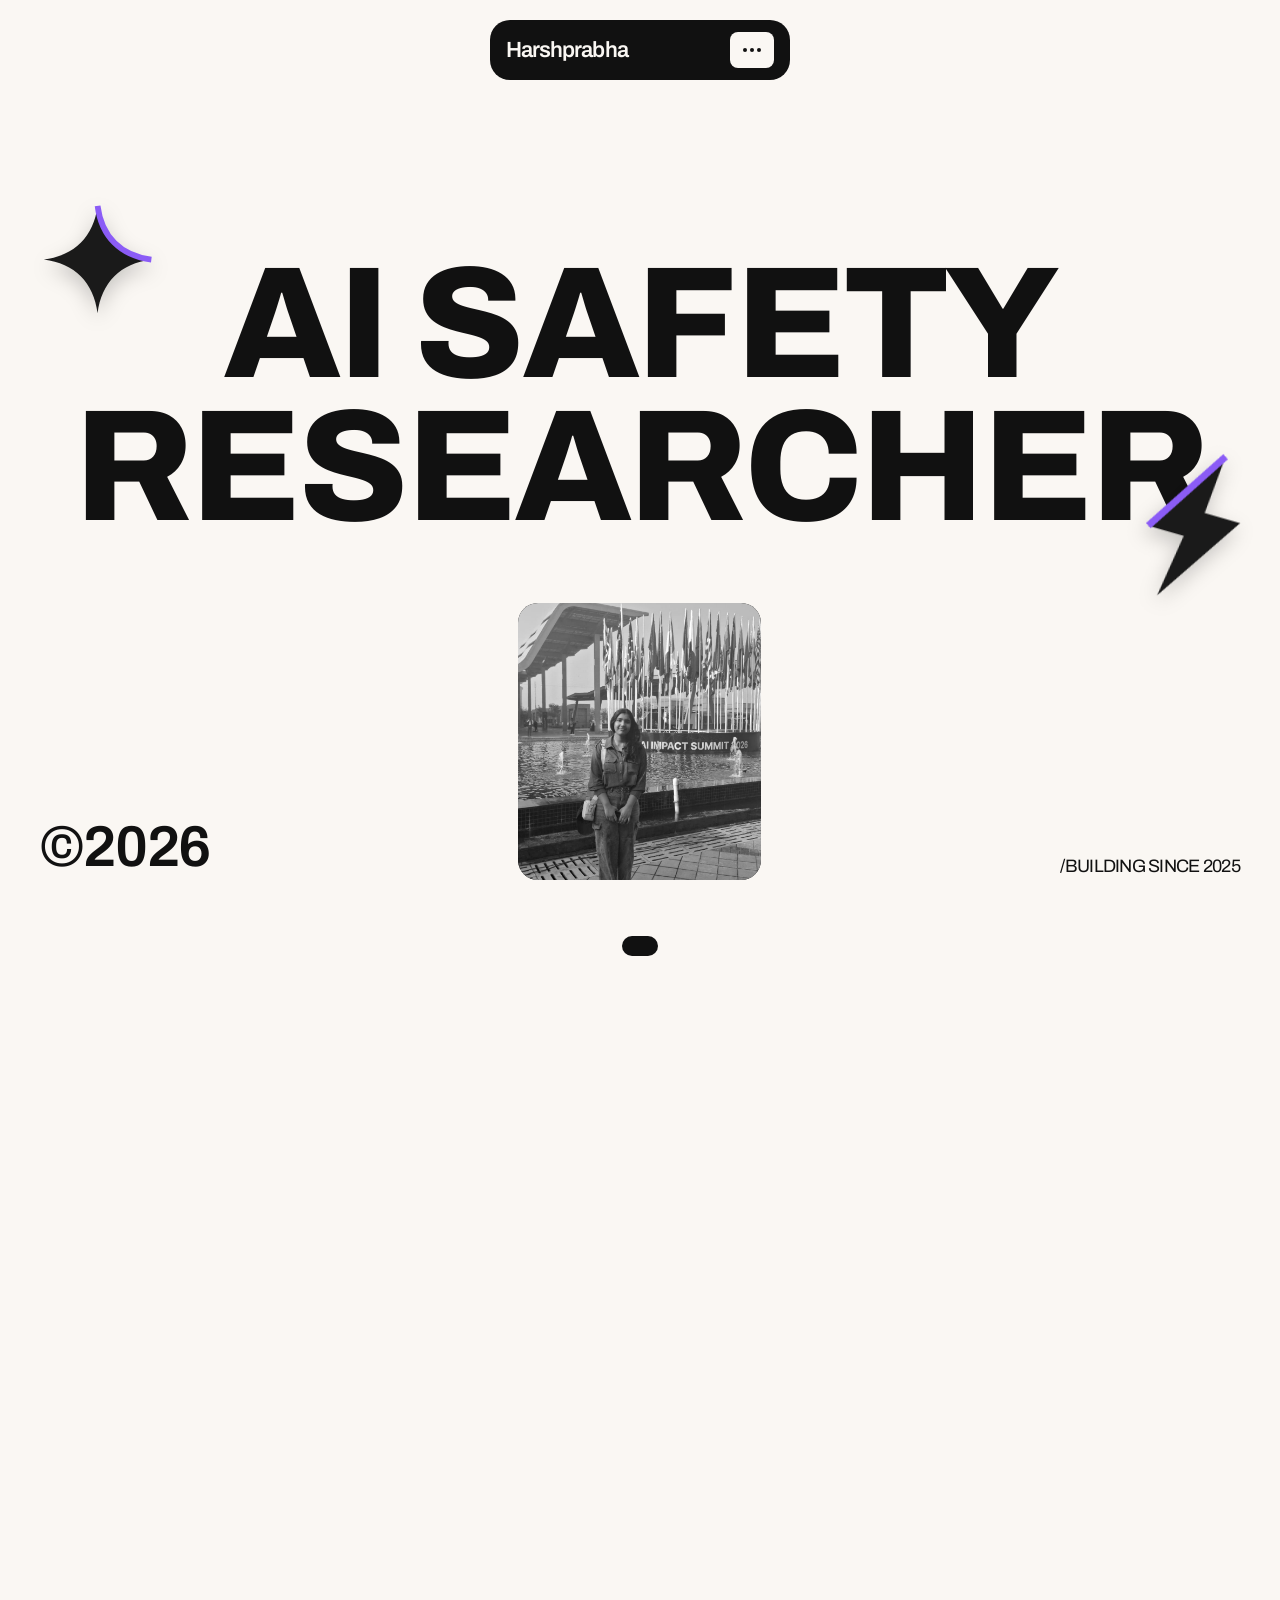
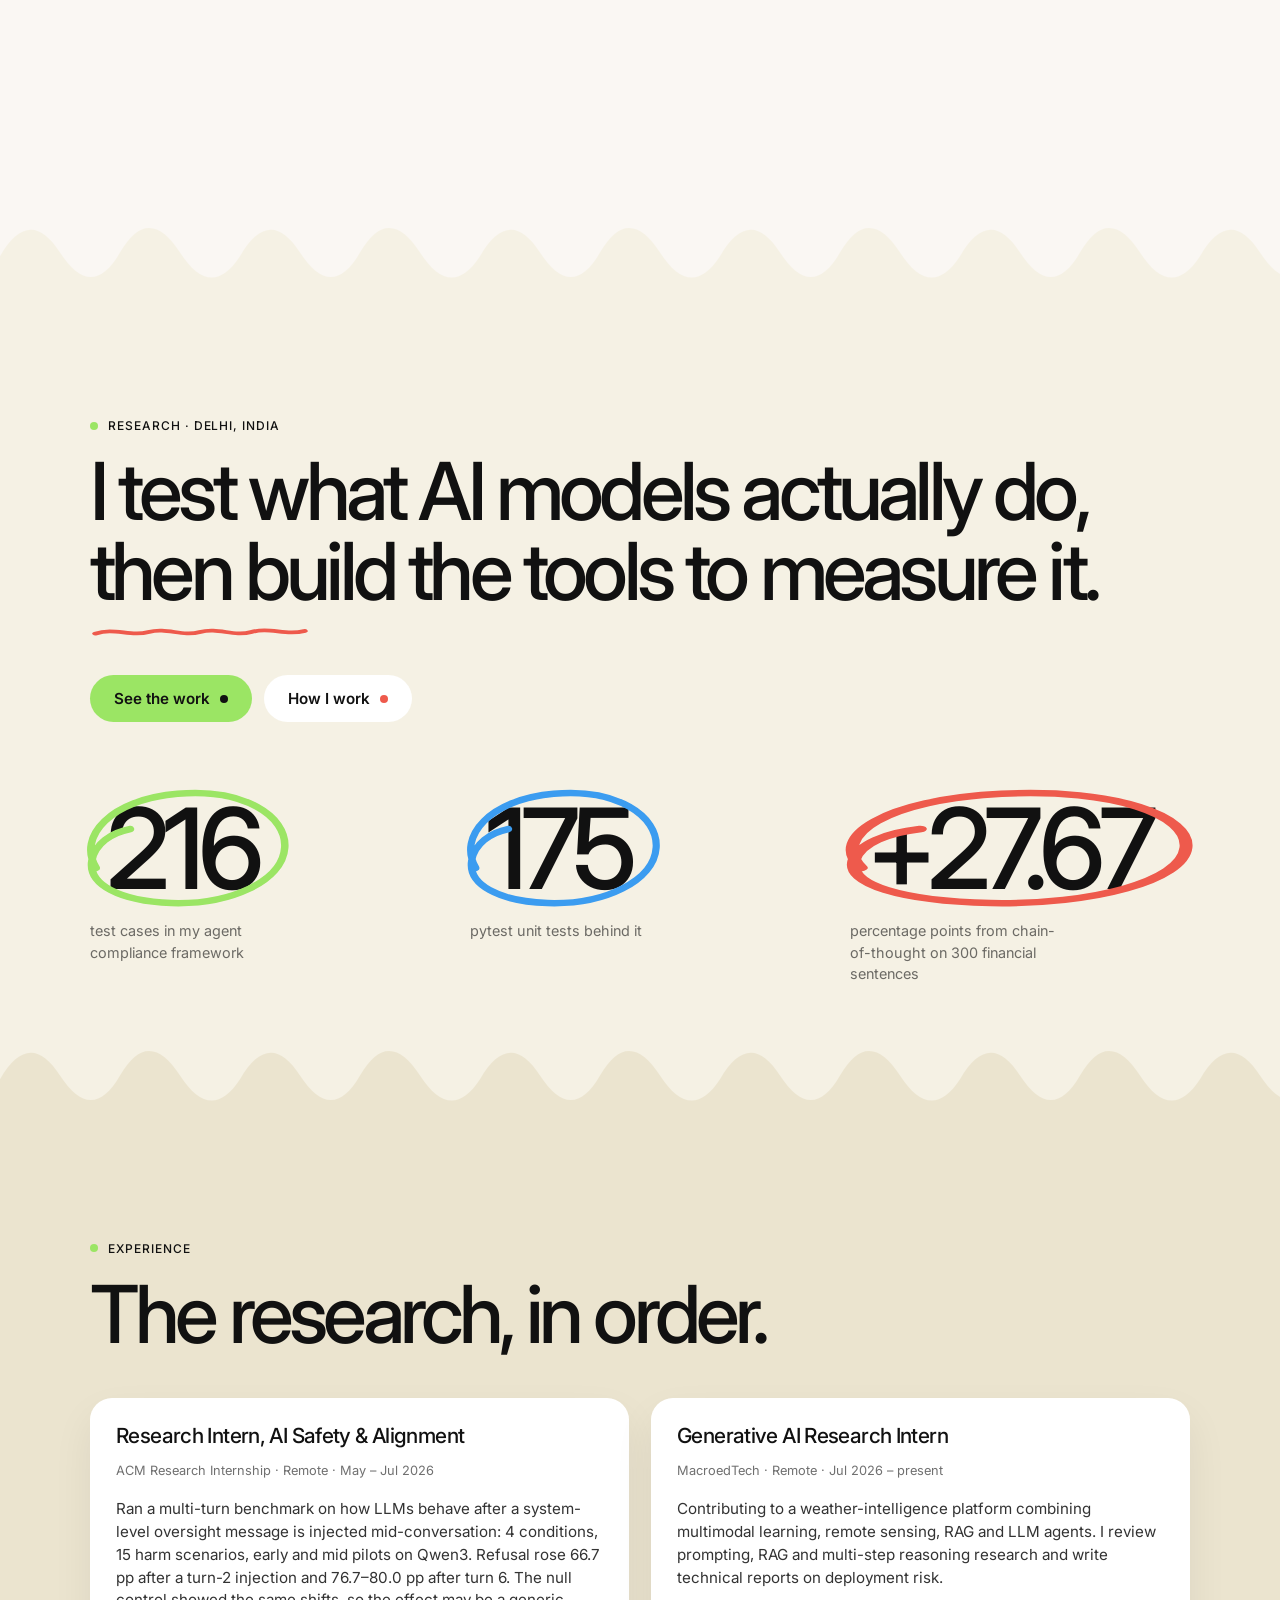
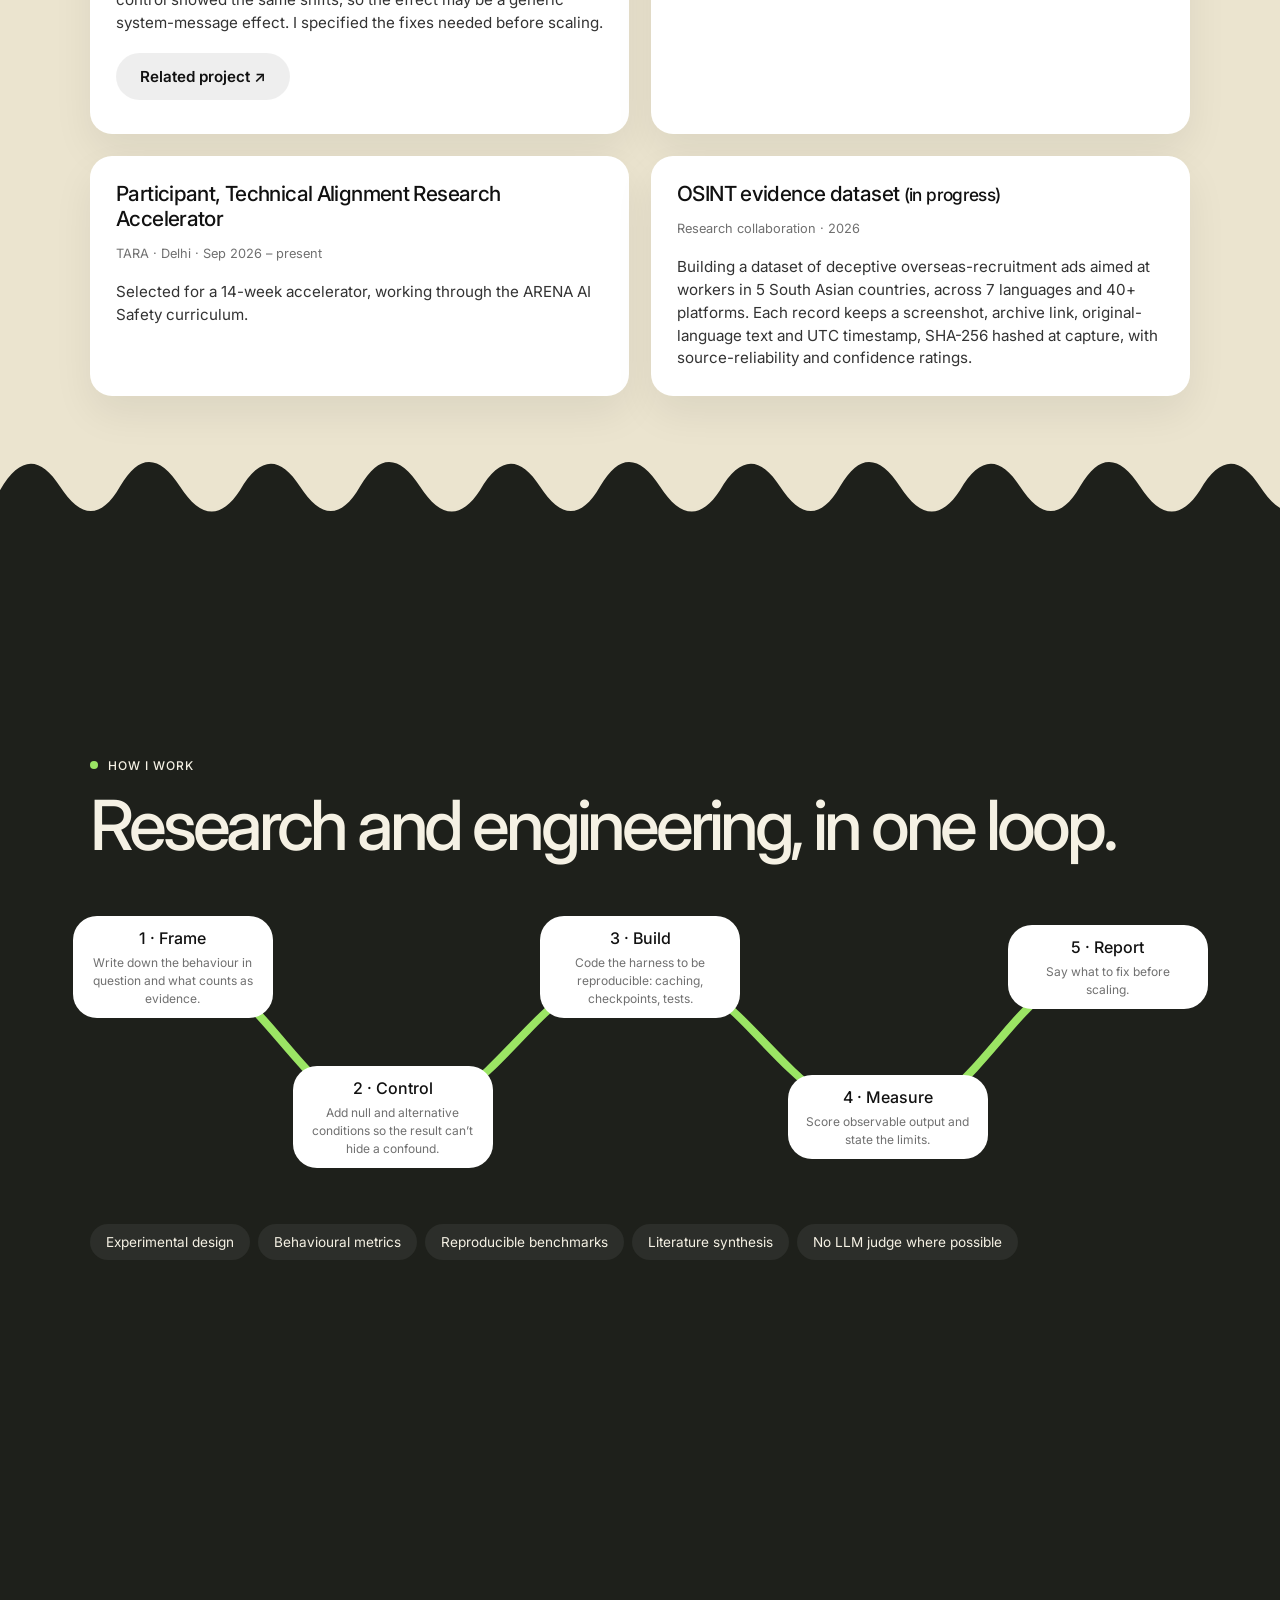
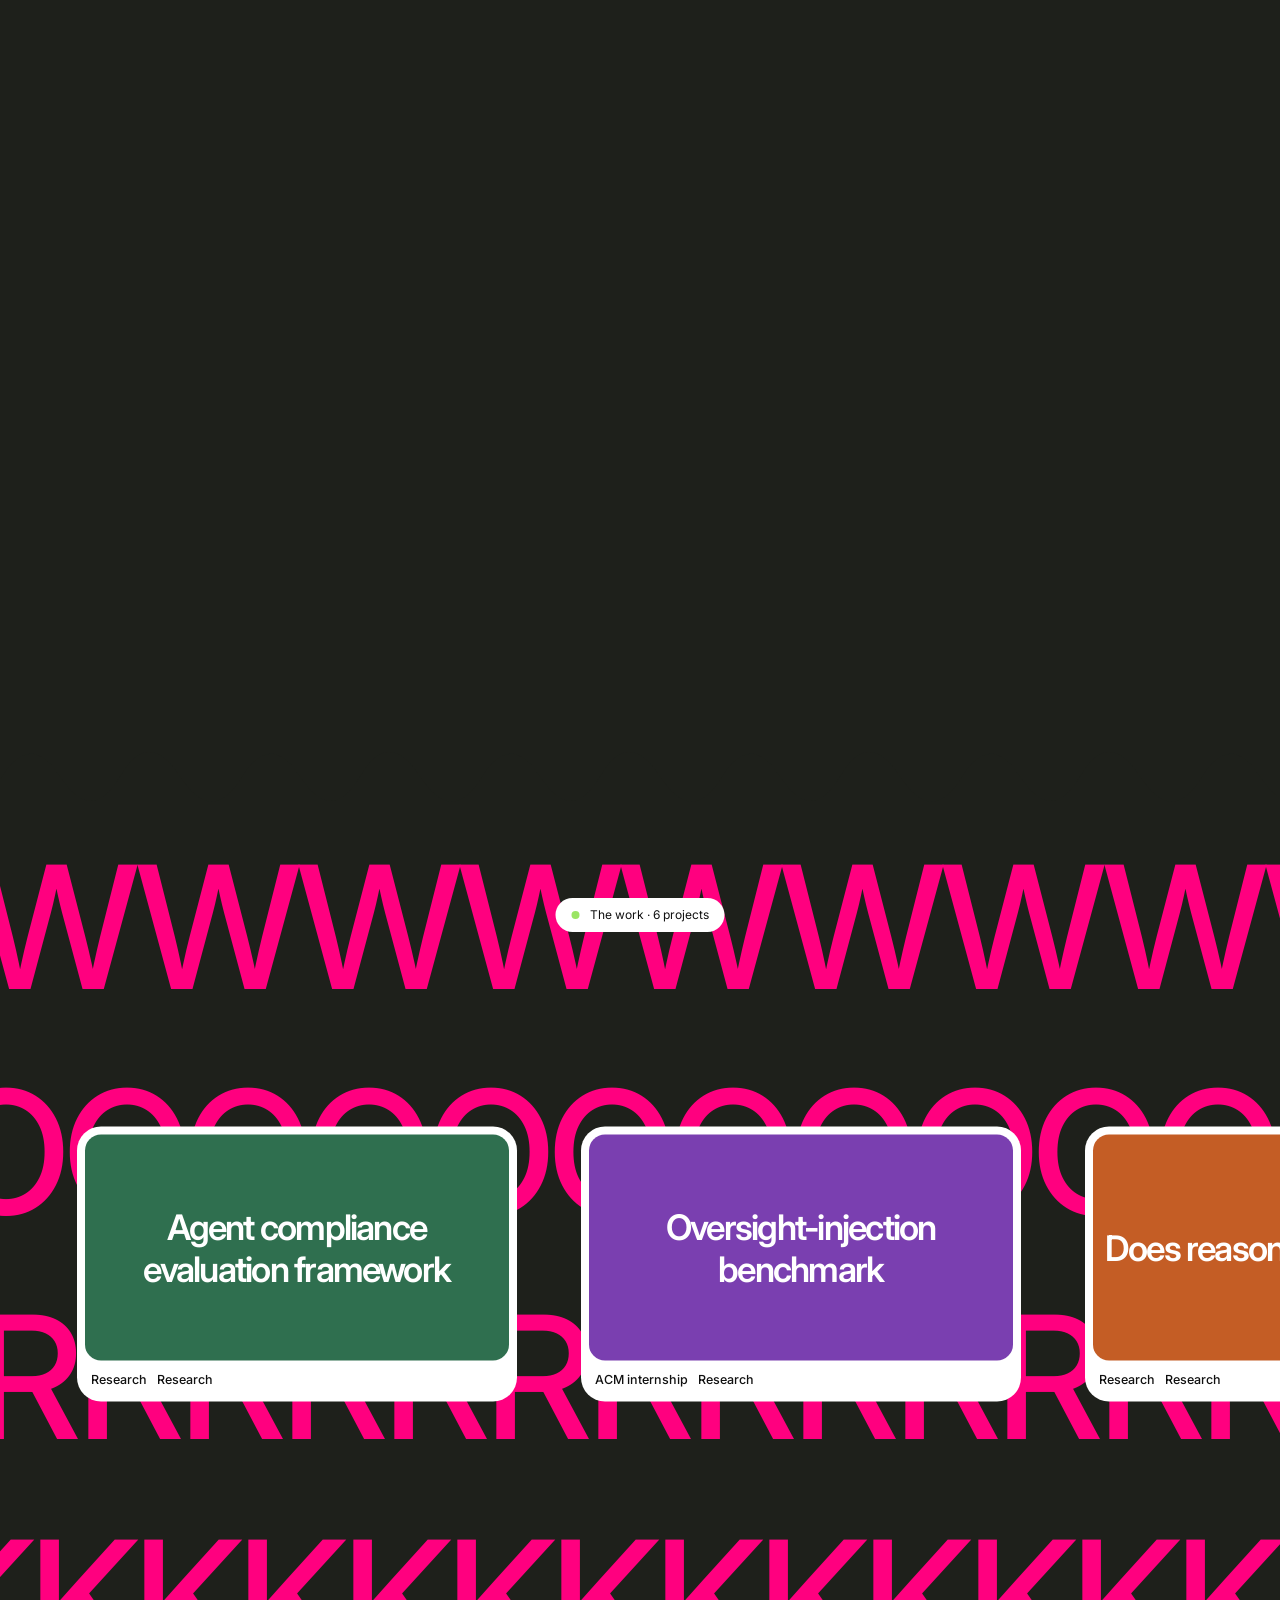
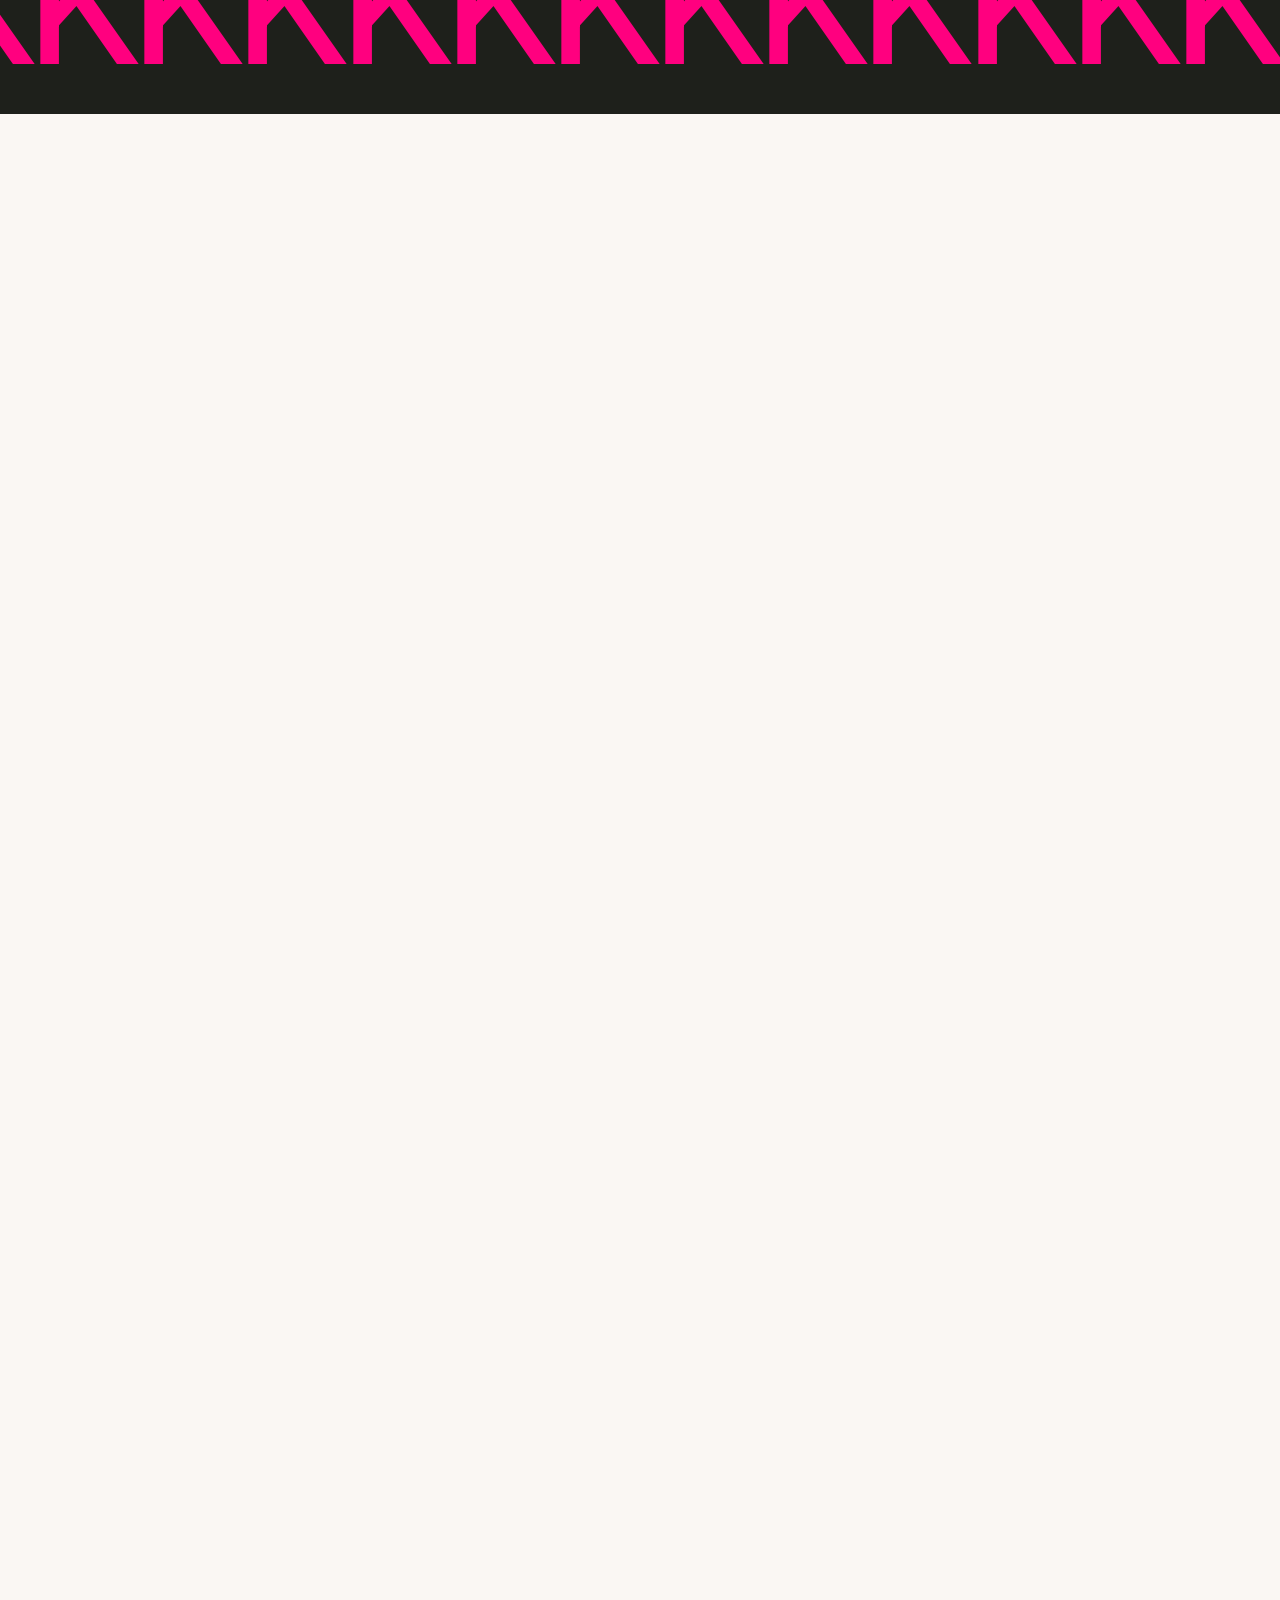
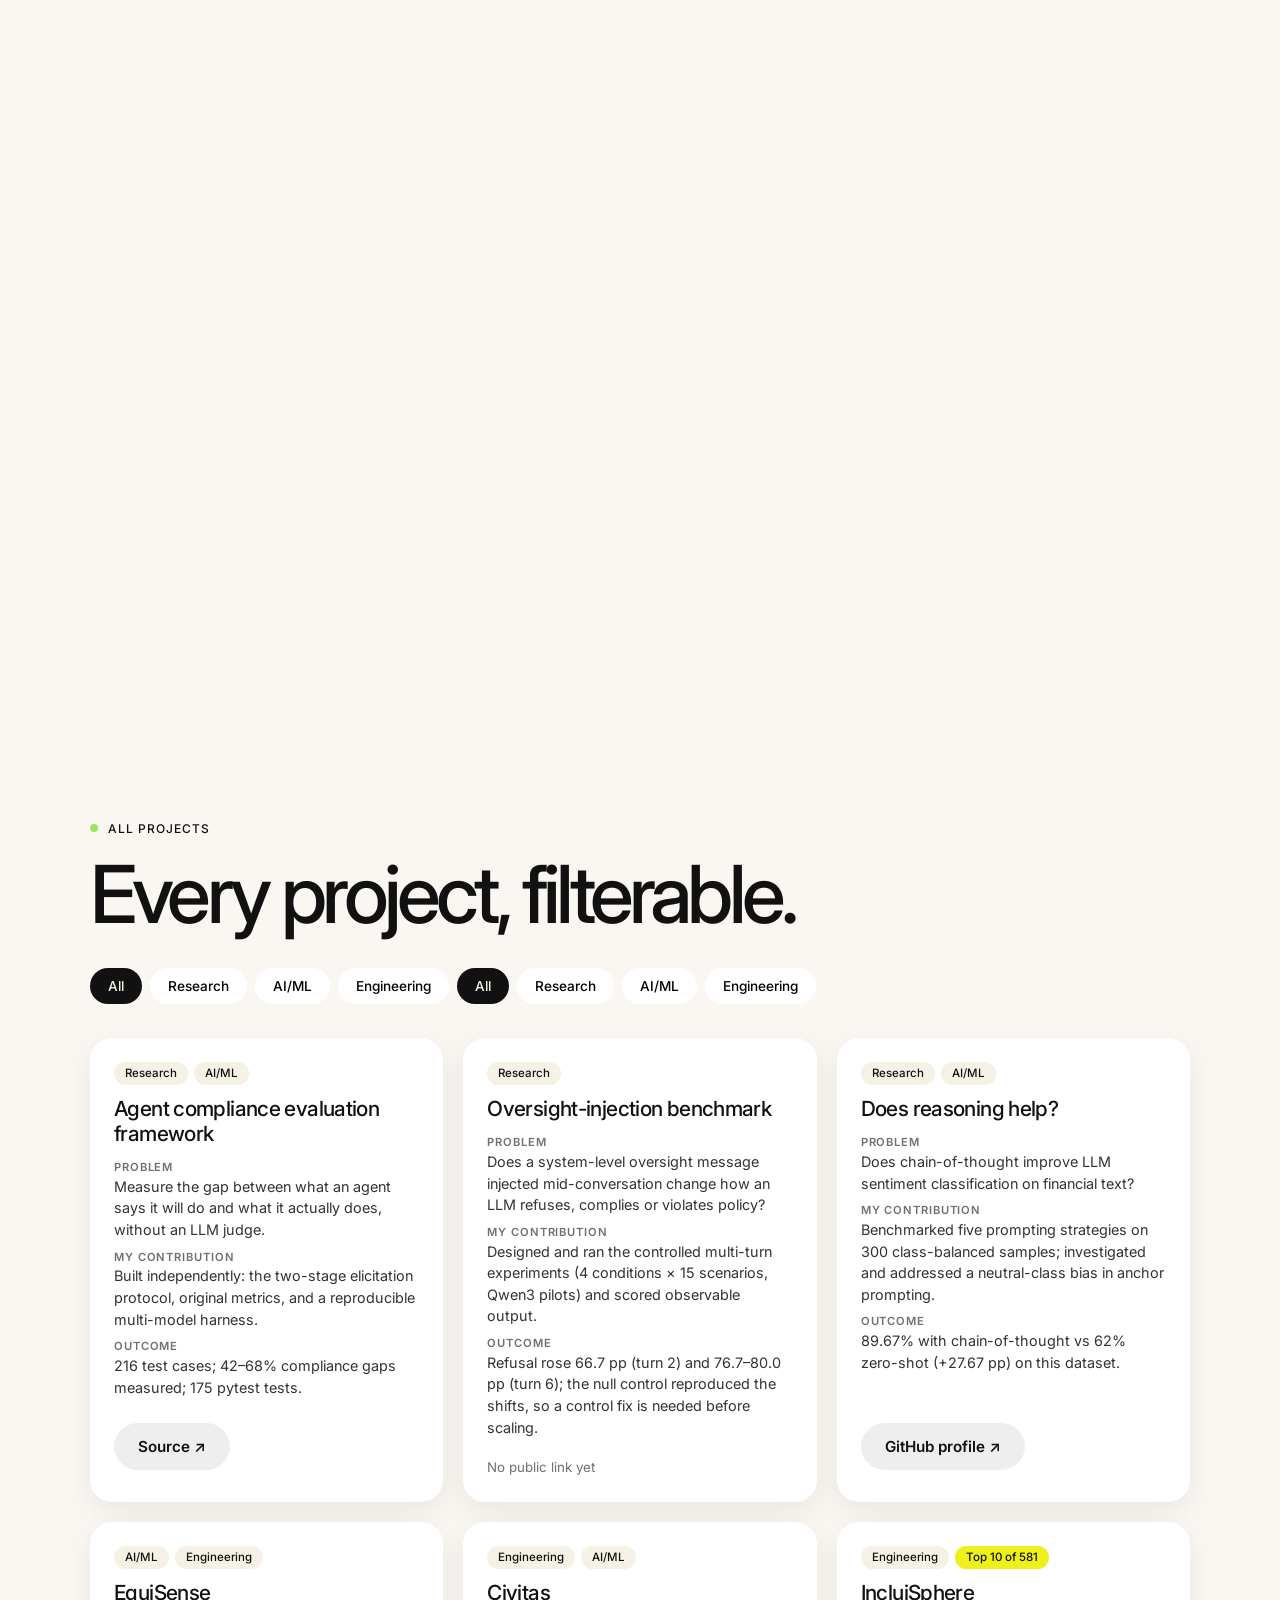
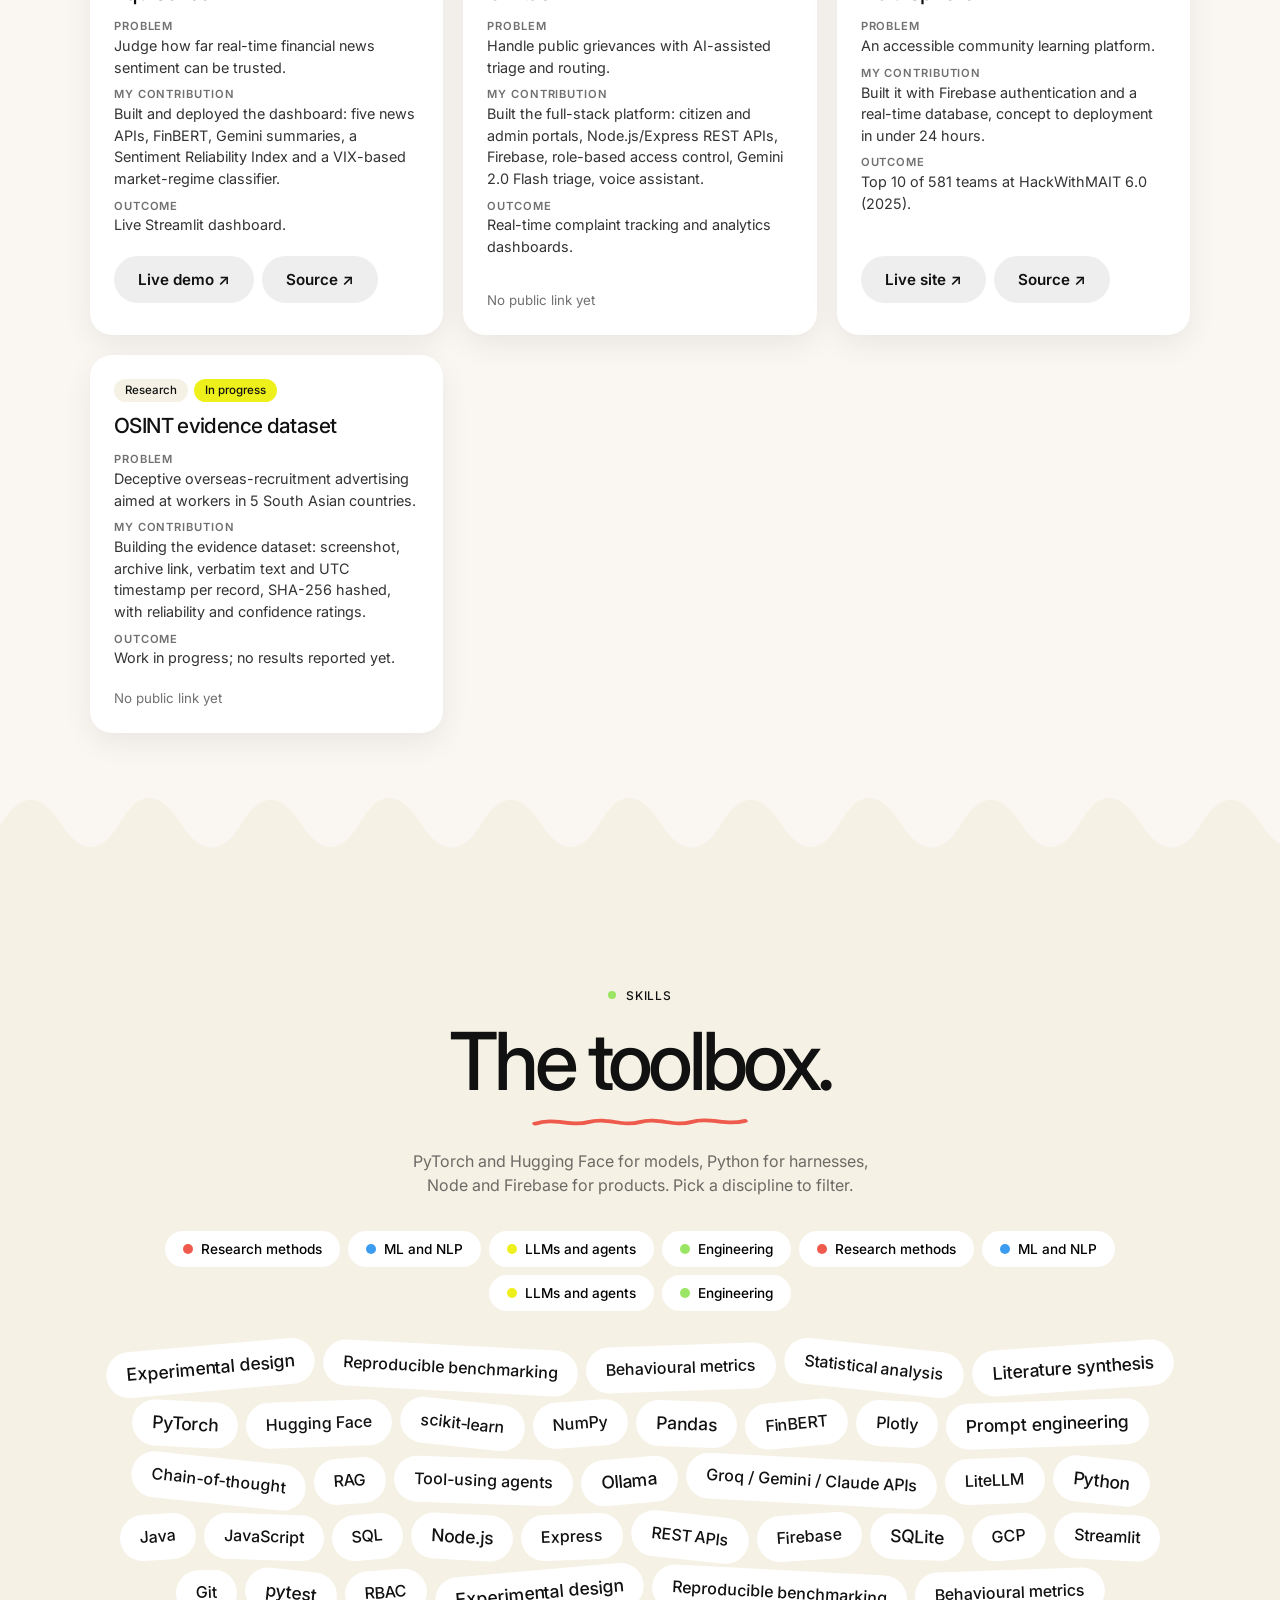
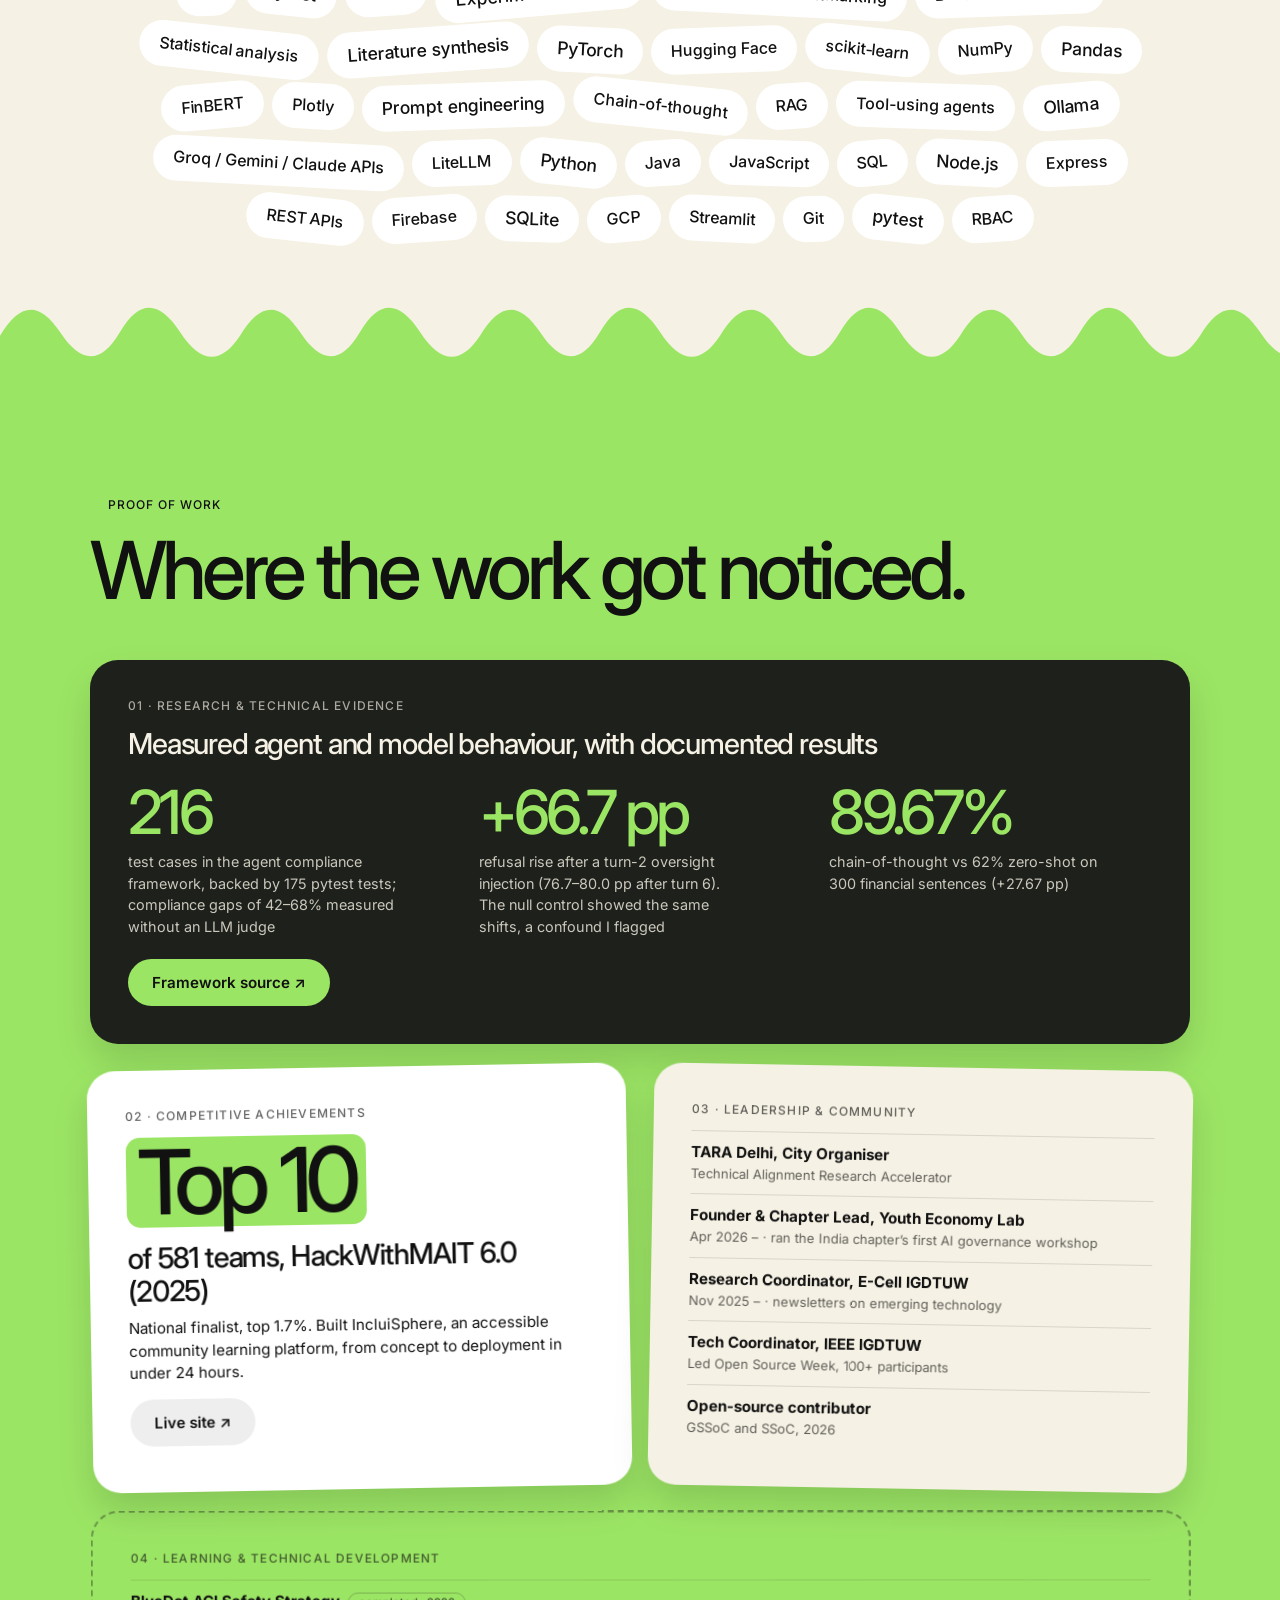
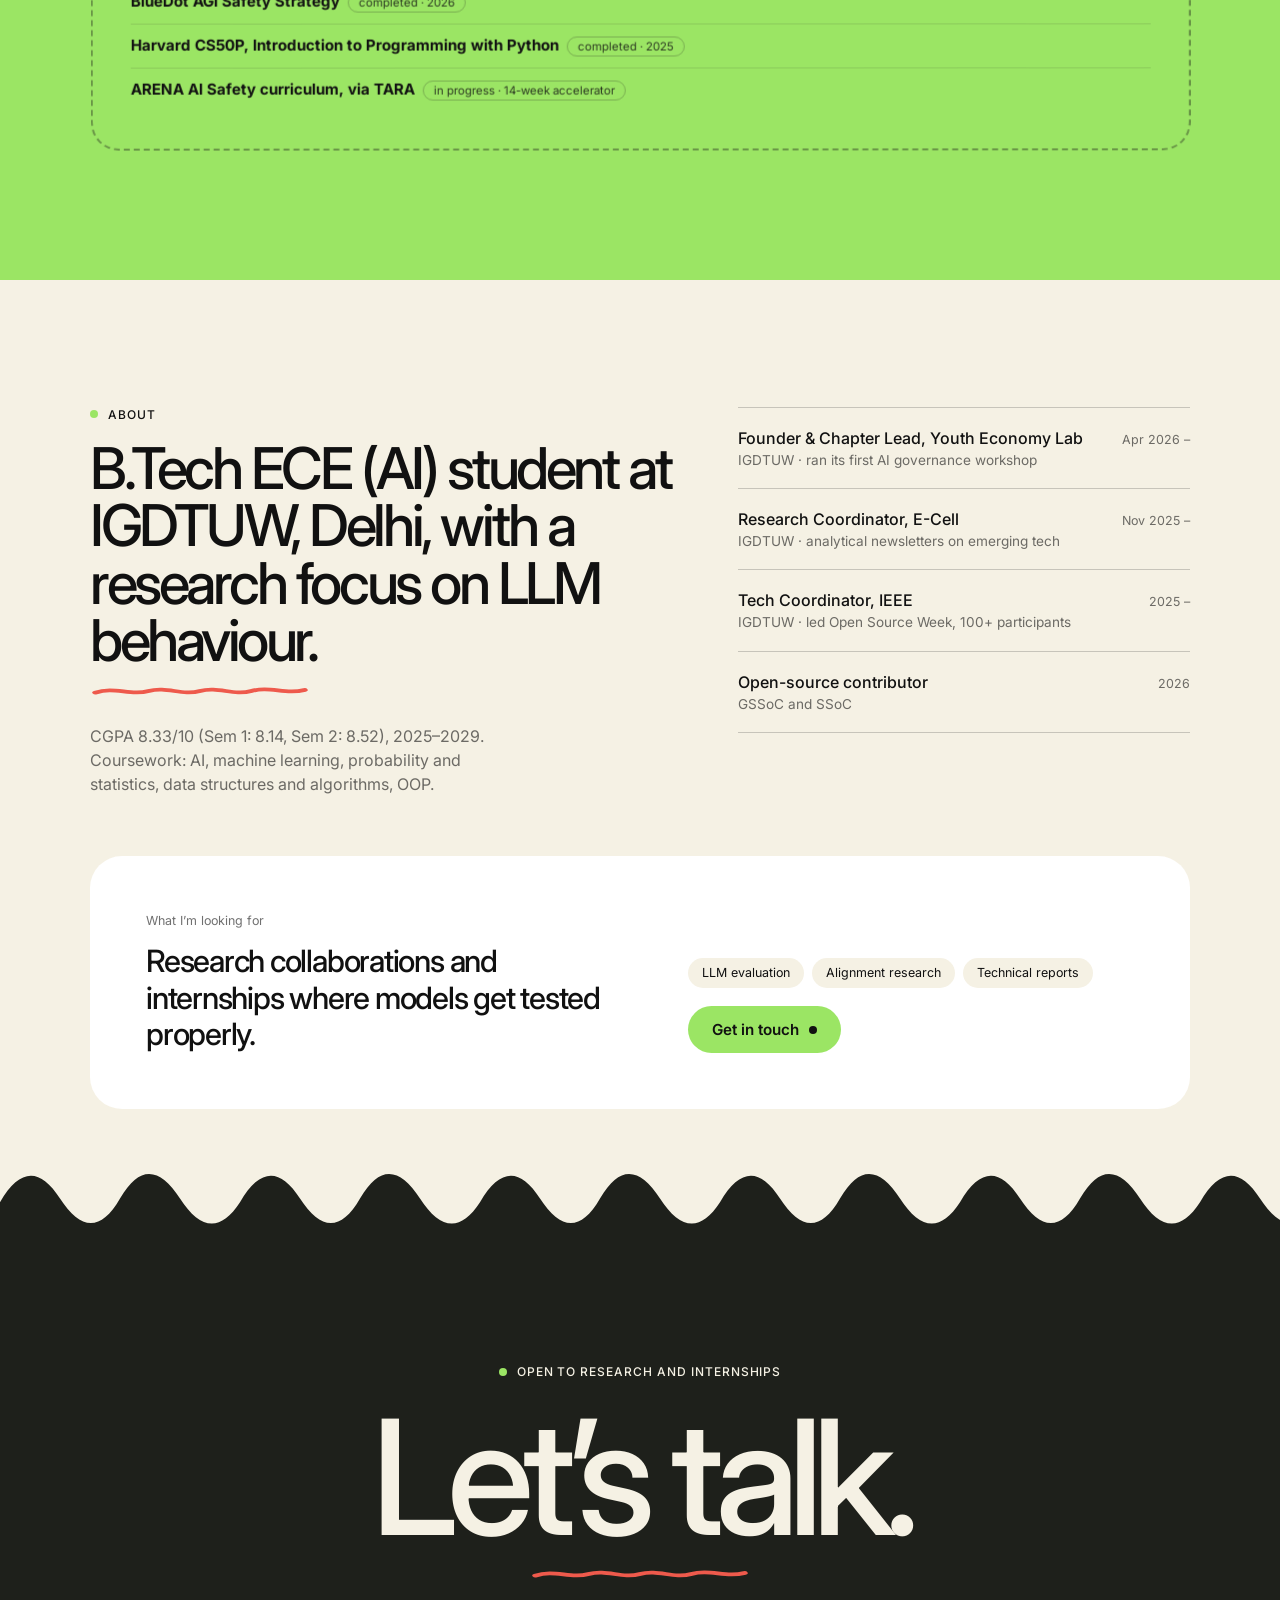
<file: index.html>
<html lang="en"><head>
<meta charset="UTF-8">
<meta name="viewport" content="width=device-width, initial-scale=1, viewport-fit=cover">
<title>Harshprabha — AI safety researcher and engineer</title>
<meta name="description" content="Harshprabha, B.Tech ECE (AI) student at IGDTUW. LLM evaluation, alignment research and working software.">
<link rel="preconnect" href="https://fonts.googleapis.com"><link rel="preconnect" href="https://fonts.gstatic.com" crossorigin="">
<link href="https://fonts.googleapis.com/css2?family=Archivo:wght@400;500;600;800&amp;family=Inter:wght@400;500;600&amp;display=swap" rel="stylesheet">
<style>
:root{--paper:#faf7f3;--ink:#111;--grass:#9be564;--cream:#f5f1e4;--night:#1e201b;--soft:#2c2e2a;--sky:#3b9cf0;--coral:#ee5a4c;--sun:#eef01c;--pink:#ff007f;--mut:rgba(17,17,17,.6);--a:'Archivo',system-ui,sans-serif;--i:'Inter',system-ui,sans-serif}
*{box-sizing:border-box;margin:0;padding:0}
html{scroll-behavior:smooth;scroll-padding-top:60px}
body{font-family:var(--i);background:var(--paper);color:var(--ink);line-height:1.5;overflow-x:clip}html{overflow-x:clip}
a{color:inherit}:focus-visible{outline:3px solid var(--sky);outline-offset:3px;border-radius:6px}
.w{max-width:1180px;margin:0 auto;padding:0 clamp(20px,5vw,40px)}
/* nav */
.pill{position:fixed;top:calc(20px + env(safe-area-inset-top,0px));left:50%;transform:translateX(-50%);z-index:100;background:var(--ink);color:var(--paper);border-radius:20px;padding:12px 16px;display:flex;align-items:center;justify-content:space-between;gap:60px;font:600 22px var(--a);letter-spacing:-.04em;min-width:min(90vw,300px)}
.pill button{background:var(--paper);border:0;border-radius:8px;width:44px;height:36px;cursor:pointer;display:flex;gap:3px;align-items:center;justify-content:center}.pill button i{width:4px;height:4px;background:var(--ink);border-radius:50%}
.menu{position:fixed;top:calc(86px + env(safe-area-inset-top,0px));left:50%;transform:translateX(-50%) translateY(-8px);opacity:0;pointer-events:none;z-index:99;background:var(--ink);border-radius:20px;padding:10px;min-width:min(90vw,300px);transition:.25s}
.menu.on{opacity:1;pointer-events:auto;transform:translateX(-50%)}
.menu a{display:block;color:var(--paper);text-decoration:none;padding:12px 14px;border-radius:10px;font:500 18px var(--a)}.menu a:hover,.menu a.act{background:var(--soft);color:var(--grass)}
.tn{position:fixed;top:0;left:0;right:0;z-index:80;display:flex;justify-content:flex-end;padding:calc(18px + env(safe-area-inset-top,0px)) clamp(20px,5vw,40px) 12px;opacity:0;pointer-events:none;transition:.3s;mix-blend-mode:difference;color:#fff;font-size:.75rem;letter-spacing:.12em;text-transform:uppercase;font-weight:500}
.tn.on{opacity:1}.tn.on a{pointer-events:auto}.tn nav{display:flex;gap:22px}.tn a{text-decoration:none;opacity:.6}.tn a.act{opacity:1}
@media(max-width:860px){.tn{display:none}}
/* hero */
.hv{height:310vh;position:relative}
.hs{position:sticky;top:0;height:100vh;height:100svh;overflow:hidden;perspective:1200px}
.l1,.l2{position:absolute;inset:0}
.l1{display:grid;place-items:center;text-align:center;padding:0 20px;padding-bottom:12vh}
h1{font:800 clamp(2.9rem,12.4vw,10.9rem)/.9 var(--a);letter-spacing:-.02em;text-transform:uppercase;position:relative;display:inline-block}
.ic{position:absolute;width:clamp(56px,9vw,150px);cursor:grab;touch-action:none;user-select:none;filter:drop-shadow(0 8px 10px #0003)}
.ic.a{left:-3%;top:-18%;transform:rotate(0)}.ic.b{right:-4%;bottom:-24%;transform:rotate(16deg)}
.foot{position:absolute;left:0;right:0;bottom:24px;display:flex;justify-content:space-between;align-items:flex-end;padding:0 clamp(20px,5vw,40px);z-index:3;pointer-events:none}
.foot b{font:600 clamp(2rem,4.5vw,4.4rem)/1 var(--a);letter-spacing:-.02em}.foot span{font:400 18px var(--a);letter-spacing:-.04em}
.av{position:absolute;left:50%;bottom:20px;width:clamp(150px,19vw,260px);aspect-ratio:.877;margin-left:calc(clamp(150px,19vw,260px)/-2);z-index:2;transform-style:preserve-3d;will-change:transform}
.fc{position:absolute;inset:0;border-radius:20px;overflow:hidden;backface-visibility:hidden;display:grid;place-items:center;color:#fff;font:800 4rem var(--a)}
.f1{background:#0d0d0d;filter:grayscale(1)}.f2{background:radial-gradient(circle at 50% 30%,#d4121b,#4a0408);transform:rotateY(180deg)}
.fc img{position:absolute;inset:0;width:100%;height:100%;object-fit:cover}
.l2{display:flex;align-items:flex-end;justify-content:space-between;gap:30px;padding:0 clamp(20px,5vw,40px) 24px;max-width:1180px;margin:0 auto;opacity:0;pointer-events:none}
.l2 .c1{max-width:300px;display:flex;flex-direction:column;justify-content:space-between;align-self:stretch;padding-top:90px}
.l2 h2{font:600 clamp(3.2rem,9vw,6.5rem)/1 var(--a);letter-spacing:-.02em}.l2 .t{font:600 clamp(1.1rem,2vw,1.4rem)/1.35 var(--a);letter-spacing:-.04em}
.l2 .c2{max-width:340px;font:400 1.05rem/1.4 var(--a);letter-spacing:-.03em;display:grid;gap:16px}
.ar{display:inline-flex;gap:10px;align-items:center;text-decoration:none;font-weight:500}.ar i{font-style:normal;width:28px;height:28px;border:1px solid var(--ink);border-radius:8px;display:grid;place-items:center}
@media(max-width:760px){.l2{flex-direction:column;justify-content:flex-start;padding-top:80px}.l2 .c1{align-self:auto;padding:0;gap:10px}.l2 .c2{margin-top:auto;padding-bottom:6px;font-size:.95rem}.foot span{display:none}}
/* sheet */
.sheet{position:relative;z-index:5;margin-top:-100vh;margin-top:-100svh}
.sec{position:relative;padding:clamp(80px,10vw,130px) 0;margin-top:-1px}
.wave{position:absolute;left:0;right:0;bottom:calc(100% - 1px);height:clamp(36px,6vw,80px);background:var(--c);-webkit-mask:url("data:image/svg+xml,%3Csvg xmlns='http://www.w3.org/2000/svg' viewBox='0 0 240 40' preserveAspectRatio='none'%3E%3Cpath d='M0 40V22C20 4 40 4 60 20s40 18 60 0 40-16 60 0 40 18 60 2V40z'/%3E%3C/svg%3E") 0 0/240px 100% repeat-x;mask:url("data:image/svg+xml,%3Csvg xmlns='http://www.w3.org/2000/svg' viewBox='0 0 240 40' preserveAspectRatio='none'%3E%3Cpath d='M0 40V22C20 4 40 4 60 20s40 18 60 0 40-16 60 0 40 18 60 2V40z'/%3E%3C/svg%3E") 0 0/240px 100% repeat-x}
.cream{background:var(--cream);--c:var(--cream)}.night{background:var(--night);color:var(--cream);--c:var(--night)}.lime{background:var(--grass);--c:var(--grass)}
.kick{display:flex;gap:10px;align-items:center;font:500 .75rem var(--i);letter-spacing:.08em;text-transform:uppercase;margin-bottom:18px}.kick::before{content:"";width:8px;height:8px;border-radius:50%;background:var(--grass)}
.hd{font:500 clamp(2.4rem,6.4vw,5rem)/1 var(--i);letter-spacing:-.06em;max-width:15em}
.ul{display:block;height:14px;width:min(220px,44vw);margin:14px 0 0;background:url("data:image/svg+xml,%3Csvg xmlns='http://www.w3.org/2000/svg' viewBox='0 0 240 26' preserveAspectRatio='none'%3E%3Cpath d='M6 16C26 4 44 22 64 13s36 9 56 0 36 9 56 0 38 7 58-2' fill='none' stroke='%23ee5a4c' stroke-width='7' stroke-linecap='round'/%3E%3C/svg%3E") 0/100% 100%}
.cta{display:inline-flex;align-items:center;gap:10px;background:var(--grass);color:var(--ink);padding:14px 24px;border-radius:40px;font-weight:600;text-decoration:none;border:0;font:600 .95rem var(--i);cursor:pointer}.cta i{width:8px;height:8px;border-radius:50%;background:var(--ink)}.cta.w2{background:#fff}
/* stats */
.st{display:grid;grid-template-columns:repeat(auto-fit,minmax(200px,1fr));gap:56px 40px;margin:70px 0 0}
.st b{position:relative;display:inline-block;font:500 clamp(4rem,9vw,7rem)/1 var(--i);letter-spacing:-.06em;padding:0 .14em}
.st svg{position:absolute;left:-14%;top:-12%;width:128%;height:124%;pointer-events:none;overflow:visible}.st path{fill:none;stroke-width:7;stroke-linecap:round}
.st span{display:block;margin-top:16px;font-size:.9rem;color:var(--mut);max-width:24ch}
.rs{display:grid;gap:18px;grid-template-columns:repeat(auto-fit,minmax(300px,1fr))}
/* method */
.mv{height:210vh;position:relative}.ms{position:sticky;top:0;height:100svh;display:flex;flex-direction:column;justify-content:center;overflow:hidden;padding-top:70px}
.rd{position:relative;height:clamp(240px,36vh,380px);margin:20px 0}.rd svg{position:absolute;inset:0;width:100%;height:100%}
.stn{position:absolute;transform:translate(-50%,-50%);background:#fff;color:var(--ink);border-radius:24px;padding:10px 18px;text-align:center;width:max-content;max-width:min(200px,32vw);font-weight:500;opacity:0}.stn small{display:block;font-weight:400;font-size:.75rem;color:var(--mut);margin-top:4px}
@media(max-width:900px){.stn small{display:none}.stn{border-radius:30px;padding:8px 12px;font-size:.8rem}}
.tg{display:flex;flex-wrap:wrap;gap:8px}.tg span{background:var(--soft);border-radius:30px;padding:8px 16px;font-size:.85rem}
/* work */
.wv{height:520vh;position:relative}.wsk{position:sticky;top:0;height:100svh;overflow:hidden;background:var(--night);isolation:isolate}
.gl{position:absolute;inset:0;display:flex;flex-direction:column;justify-content:space-around;z-index:0;pointer-events:none}.gl span{white-space:nowrap;font:500 19vh/1 var(--i);letter-spacing:-.04em;color:var(--pink);display:block;transition:color .3s}
.chip{position:absolute;top:calc(max(20px,env(safe-area-inset-top)) + 64px);left:50%;transform:translateX(-50%);z-index:3;background:#fff;color:var(--ink);border-radius:30px;padding:8px 16px;font-size:.75rem;white-space:nowrap;display:flex;gap:10px;align-items:center}.chip::before{content:"";width:8px;height:8px;border-radius:50%;background:var(--grass)}
.reel{position:absolute;top:50%;left:0;display:flex;gap:5vw;padding-left:6vw;padding-right:6vw;align-items:center;transform:translateY(-50%);z-index:2;width:max-content}
.pc{flex:none;width:min(70vw,440px);aspect-ratio:16/10;background:#fff;color:var(--ink);border:0;border-radius:24px;padding:8px;display:flex;flex-direction:column;cursor:pointer;text-align:left;font:inherit;transition:transform .4s}.pc:hover{transform:translateY(-8px)}
.pc .th{flex:1;border-radius:16px;display:grid;place-items:center;color:#fff;font:600 clamp(1.4rem,3vw,2.2rem) var(--i);letter-spacing:-.05em;padding:12px;text-align:center}
.pc .ft{display:flex;justify-content:space-between;gap:10px;padding:10px 6px 4px;font-size:.78rem;font-weight:500}.pc .ft em{font-style:normal}
dialog{border:0;border-radius:24px;padding:30px;width:min(92vw,560px);margin:auto;background:var(--cream);color:var(--ink)}dialog::backdrop{background:#000a}
dialog h3{font:500 2rem/1.05 var(--i);letter-spacing:-.05em}dialog ul{margin:16px 0 22px 18px;color:#333}dialog li{margin-bottom:6px}.cta.o{background:#0001;margin:0 8px 8px 0}
/* cards */
.rc{background:#fff;color:var(--ink);border-radius:22px;padding:26px}.rc h3{font:500 1.3rem/1.2 var(--i);letter-spacing:-.03em}.rc .m{font-size:.8rem;color:var(--mut);margin:6px 0 12px}.rc p{font-size:.95rem;color:#333}
/* skills */
.fl{display:flex;flex-wrap:wrap;gap:8px;margin:34px 0}.fl button{border:0;background:#fff;border-radius:30px;padding:10px 18px;font:500 .85rem var(--i);cursor:pointer;display:flex;gap:8px;align-items:center}.fl button i{width:10px;height:10px;border-radius:50%}.fl button[aria-pressed=true]{background:var(--ink);color:var(--cream)}
.pl{display:flex;flex-wrap:wrap;gap:10px 8px;justify-content:center}.pl span{background:#fff;border-radius:30px;padding:10px 20px;font-weight:500;transition:opacity .3s,transform .3s}.pl span.dim{opacity:.18}
/* recog */
.ac{display:grid;grid-template-columns:repeat(auto-fit,minmax(250px,1fr));gap:26px;margin-top:50px}
.ac article{background:#fffdf7;border-radius:26px;padding:28px;min-height:260px;display:flex;flex-direction:column;justify-content:space-between;box-shadow:0 20px 40px #0002;transform:rotate(var(--r))}
.ac b{font:500 3rem/1 var(--i);letter-spacing:-.06em;position:relative}.ac h3{font:500 1.2rem/1.2 var(--i);letter-spacing:-.03em}.ac p{font-size:.85rem;color:var(--mut);margin-top:4px}.ac .s{display:inline-block;margin-top:12px;border:2px solid var(--coral);color:var(--coral);border-radius:30px;padding:3px 12px;font-size:.72rem;font-weight:500;transform:rotate(-6deg)}
/* about */
.ab{display:grid;gap:60px;grid-template-columns:1.3fr 1fr;align-items:start}@media(max-width:860px){.ab{grid-template-columns:1fr}}
.lg{list-style:none}.lg li{display:flex;gap:20px;justify-content:space-between;align-items:baseline;border-top:1px solid #1113;padding:18px 0}.lg li:last-child{border-bottom:1px solid #1113}.lg b{font-weight:500}.lg small{display:block;color:var(--mut);font-size:.85rem}.lg time{font-size:.78rem;color:var(--mut);text-align:right;flex:none}
.of{margin-top:60px;background:#fff;border-radius:32px;padding:clamp(26px,4.5vw,56px);display:grid;gap:30px;grid-template-columns:1.15fr 1fr;align-items:end}@media(max-width:860px){.of{grid-template-columns:1fr}}
.of p.b{font:500 clamp(1.4rem,2.4vw,2rem)/1.2 var(--i);letter-spacing:-.04em;max-width:24ch}.of .g{display:flex;gap:8px;flex-wrap:wrap;margin-bottom:18px}.of .g span{background:var(--cream);border-radius:30px;padding:6px 14px;font-size:.78rem}
/* contact */
.ct{text-align:center;padding-bottom:130px}.ct h2{font:500 clamp(4rem,14vw,10rem)/1 var(--i);letter-spacing:-.07em}.ct .ul{margin:10px auto 0}
.mr{display:flex;gap:12px;justify-content:center;align-items:center;margin:48px 0 40px;flex-wrap:wrap}.mr a{background:var(--cream);color:var(--ink);border-radius:30px;padding:14px 26px;text-decoration:none;font-weight:500;display:inline-flex;gap:10px;align-items:center}.mr a i{width:8px;height:8px;border-radius:50%;background:var(--sky)}
.mr button{width:48px;height:48px;border-radius:50%;border:0;background:var(--soft);color:var(--cream);cursor:pointer;font-size:1rem}
.so{display:flex;gap:12px;justify-content:center}.so a{width:48px;height:48px;border-radius:50%;background:var(--cream);color:var(--ink);display:grid;place-items:center;text-decoration:none;font-weight:600;font-size:.85rem}
footer{background:var(--sun);position:relative;padding:44px 0;color:var(--ink);font-size:.85rem}footer .wave{--c:var(--sun)}footer .w{display:flex;justify-content:space-between;flex-wrap:wrap;gap:16px;align-items:center}footer a{margin-right:20px}
#toast{position:fixed;bottom:24px;left:50%;transform:translateX(-50%) translateY(80px);background:var(--ink);color:#fff;padding:10px 18px;border-radius:30px;z-index:200;transition:.3s;font-size:.85rem}#toast.on{transform:translateX(-50%)}

#skills{position:sticky;top:0}#recognition{z-index:2}
.ev{position:relative;background:#ebe4cf;--c:#ebe4cf;padding:clamp(80px,10vw,130px) 0}
.eg{position:relative;display:grid;grid-template-columns:repeat(auto-fit,minmax(min(100%,420px),1fr));gap:22px;margin-top:44px}
.ec2{will-change:transform;box-shadow:0 18px 40px #0001;display:flex;flex-direction:column;gap:6px}.ec2 .cta{margin-top:12px}
.pjg{display:grid;grid-template-columns:repeat(auto-fill,minmax(min(100%,320px),1fr));gap:20px}
.pjc{background:#fff;border-radius:22px;padding:24px;display:flex;flex-direction:column;gap:12px;box-shadow:0 10px 30px #0001}.pjc h3{font:500 1.3rem/1.2 var(--i);letter-spacing:-.03em}
.tg2{display:flex;gap:6px;flex-wrap:wrap}.tg2 span{background:var(--cream);border-radius:30px;padding:3px 11px;font-size:.72rem;font-weight:500}.tg2 .st2{background:var(--sun)}
.pjc dt{font-size:.7rem;font-weight:600;text-transform:uppercase;letter-spacing:.08em;color:var(--mut)}.pjc dd{font-size:.9rem;color:#333;margin-bottom:8px}.pjc div:last-child{margin-top:auto}
.pwg{display:grid;gap:22px;grid-template-columns:repeat(6,1fr);margin-top:50px}
.pw{border-radius:28px;padding:clamp(22px,3vw,38px);transform:rotate(var(--r));grid-column:span 3;will-change:transform;box-shadow:0 18px 36px #0002}
.pw .n{font:500 .75rem var(--i);letter-spacing:.1em;text-transform:uppercase;opacity:.65;margin-bottom:14px}.pw h3{font:500 clamp(1.3rem,2.4vw,1.8rem)/1.15 var(--i);letter-spacing:-.04em;margin-bottom:10px}
.p1{grid-column:1/-1;background:var(--night);color:var(--cream)}.p4{grid-column:1/-1;background:transparent;border:2px dashed #1e201b66;box-shadow:none}.p2{background:#fff}.p3{background:var(--cream)}
.ls{display:grid;grid-template-columns:repeat(auto-fit,minmax(230px,1fr));gap:28px;margin:22px 0}.ls b{display:block;font:500 clamp(2.6rem,5vw,3.8rem)/1 var(--i);letter-spacing:-.06em;color:var(--grass)}.ls span{display:block;font-size:.9rem;opacity:.8;margin-top:8px;max-width:30ch}
.p2 .big{font:500 clamp(3.4rem,7vw,5.6rem)/1 var(--i);letter-spacing:-.07em;background:var(--grass);display:inline-block;padding:0 .12em;border-radius:14px}.pw p,.pw li{font-size:.95rem}.pw ul{list-style:none}.pw li{border-top:1px solid #1e201b22;padding:10px 0}.pw li small{display:block;opacity:.65;font-size:.82rem}.p4 span.t{font-size:.72rem;border:1px solid #1e201b55;border-radius:30px;padding:2px 10px;margin-left:8px;opacity:.8}
@media(max-width:860px){.pw{grid-column:1/-1}}
.so a{width:auto;height:auto;border-radius:30px;padding:12px 22px;gap:10px;display:inline-flex;align-items:center;font-weight:500;font-size:.95rem}.so svg{width:20px;height:20px;fill:currentColor;flex:none}.ct .sub{margin-top:18px;color:#f5f1e4aa}
.rd.v{aspect-ratio:400/700;height:auto;width:min(100%,380px);margin:30px auto}
@media(max-width:760px){.mv{height:auto}.ms{position:relative;height:auto;padding:100px 0 70px}}
@media(prefers-reduced-motion:reduce){*{transition:none!important;scroll-behavior:auto!important}.hv,.mv,.wv{height:auto}.sheet{margin-top:0}#skills{position:relative}.ec2,.pw{transform:none!important}.hs,.ms,.wsk{position:relative;height:auto;min-height:100svh}.l2{position:relative;opacity:1;pointer-events:auto;padding-top:40px}.reel{position:relative;transform:none;overflow-x:auto;width:100%;padding:100px 6vw}.av{position:relative;margin:20px auto;left:auto;bottom:auto}.gl{display:none}}
</style>
</head>
<body>
<div class="pill"><span>Harshprabha</span><button id="mb" aria-expanded="false" aria-controls="menu" aria-label="Open menu"><i></i><i></i><i></i></button></div>
<div class="menu" id="menu"><a href="#top" class="act">Home</a><a href="#intro">Research</a><a href="#experience">Experience</a><a href="#method">Method</a><a href="#work">Work</a><a href="#projects">Projects</a><a href="#skills">Toolbox</a><a href="#recognition">Proof of work</a><a href="#about">About</a><a href="#contact">Contact</a></div>
<div class="tn" id="tn"><nav><a href="#work">Work</a><a href="#projects">Projects</a><a href="#experience">Experience</a><a href="#method">Method</a><a href="#skills">Toolbox</a><a href="#about">About</a><a href="#contact">Contact</a></nav></div>

<main>
<section class="hv" id="top" aria-label="Intro"><div class="hs" id="hs">
 <div class="l1" id="l1" style="opacity: 1; transform: translateY(0px);"><h1>AI safety<br>researcher
  <svg class="ic a" viewBox="0 0 60 60" aria-hidden="true"><path d="M30 2c2 16 12 26 28 28-16 2-26 12-28 28C28 42 18 32 2 30 18 28 28 18 30 2z" fill="#1a1a1a"></path><path d="M30 2c2 16 12 26 28 28" stroke="#8b5cf6" stroke-width="3" fill="none"></path></svg>
  <svg class="ic b" viewBox="0 0 50 70" aria-hidden="true"><path d="M30 2 6 40h16l-4 28 26-40H28z" fill="#1a1a1a"></path><path d="M30 2 6 40" stroke="#8b5cf6" stroke-width="3"></path></svg></h1></div>
 <div class="av" id="av"><div class="fc f1" id="f1">HP<img src="imgs/Harsha-Profile.jpeg" alt="" onerror="this.remove()"></div><div class="fc f2">HP<img src="imgs/Harsha_photo.jpeg" alt="Portrait of Harshprabha" onerror="this.remove()"></div></div>
 <div class="foot" id="foot" style="opacity: 1;"><b>©2026</b><span>/BUILDING SINCE 2025</span></div>
 <div class="l2" id="l2" style="opacity: 0; transform: translateY(30px); pointer-events: none;"><div class="c1"><h2>Hey!</h2><p class="t">I’m Harshprabha, a 2nd-year ECE (AI) student at IGDTUW in Delhi, studying how LLMs behave and building the tools to measure it.</p></div>
  <div class="c2"><p>I run controlled evaluations on language models, write the software behind them, and report what the data does and doesn’t show.</p><p>I’m working toward an MS/PhD in AI safety and alignment.</p><a class="ar" href="#intro">See the research <i>↗</i></a></div></div>
</div></section>

<div class="sheet">
<section class="sec cream" id="intro"><div class="wave"></div><div class="w">
 <div class="kick">Research · Delhi, India</div>
 <h2 class="hd">I test what AI models actually do, then build the tools to measure it.</h2><span class="ul"></span>
 <div style="margin-top:36px;display:flex;gap:12px;flex-wrap:wrap"><a class="cta" href="#work">See the work<i></i></a><a class="cta w2" href="#method">How I work<i style="background:var(--coral)"></i></a></div>
 <div class="st" id="st">
  <div><b>216<svg viewBox="0 0 220 150" preserveAspectRatio="none"><path stroke="#9be564" d="M30 96C12 62 44 22 106 16c62-6 102 24 100 58-2 36-50 62-106 60C52 132 22 114 26 88c3-18 18-30 36-34"></path></svg></b><span>test cases in my agent compliance framework</span></div>
  <div><b>175<svg viewBox="0 0 220 150" preserveAspectRatio="none"><path stroke="#3b9cf0" d="M30 96C12 62 44 22 106 16c62-6 102 24 100 58-2 36-50 62-106 60C52 132 22 114 26 88c3-18 18-30 36-34"></path></svg></b><span>pytest unit tests behind it</span></div>
  <div><b>+27.67<svg viewBox="0 0 220 150" preserveAspectRatio="none"><path stroke="#ee5a4c" d="M30 96C12 62 44 22 106 16c62-6 102 24 100 58-2 36-50 62-106 60C52 132 22 114 26 88c3-18 18-30 36-34"></path></svg></b><span>percentage points from chain-of-thought on 300 financial sentences</span></div>
 </div>
 </div></section>

<section class="ev" id="experience" aria-label="Experience"><div class="wave"></div><div class="w"><div class="kick">Experience</div><h2 class="hd">The research, in order.</h2><div class="eg" id="eg"><article class="rc ec2" style="transform: translate(-540.1px, 90px) rotate(-7deg);"><h3>Research Intern, AI Safety &amp; Alignment</h3><div class="m">ACM Research Internship · Remote · May – Jul 2026</div><p>Ran a multi-turn benchmark on how LLMs behave after a system-level oversight message is injected mid-conversation: 4 conditions, 15 harm scenarios, early and mid pilots on Qwen3. Refusal rose 66.7 pp after a turn-2 injection and 76.7–80.0 pp after turn 6. The null control showed the same shifts, so the effect may be a generic system-message effect. I specified the fixes needed before scaling.</p><div><button class="cta o" data-k="1">Related project ↗</button></div></article><article class="rc ec2" style="transform: translate(540.1px, 90px) rotate(7deg);"><h3>Generative AI Research Intern</h3><div class="m">MacroedTech · Remote · Jul 2026 – present</div><p>Contributing to a weather-intelligence platform combining multimodal learning, remote sensing, RAG and LLM agents. I review prompting, RAG and multi-step reasoning research and write technical reports on deployment risk.</p></article><article class="rc ec2" style="transform: translate(-540.1px, 90px) rotate(-7deg);"><h3>Participant, Technical Alignment Research Accelerator</h3><div class="m">TARA · Delhi · Sep 2026 – present</div><p>Selected for a 14-week accelerator, working through the ARENA AI Safety curriculum.</p></article><article class="rc ec2" style="transform: translate(540.1px, 90px) rotate(7deg);"><h3>OSINT evidence dataset <small>(in progress)</small></h3><div class="m">Research collaboration · 2026</div><p>Building a dataset of deceptive overseas-recruitment ads aimed at workers in 5 South Asian countries, across 7 languages and 40+ platforms. Each record keeps a screenshot, archive link, original-language text and UTC timestamp, SHA-256 hashed at capture, with source-reliability and confidence ratings.</p></article></div></div></section>

<section class="mv night" id="method" aria-label="How I work"><div class="wave"></div><div class="ms"><div class="w" style="width:100%">
 <div class="kick">How I work</div><h2 class="hd" style="font-size:clamp(2.2rem,5.4vw,4.4rem)">Research and engineering, in one loop.</h2>
 <div class="rd" id="rd"><svg viewBox="0 0 1200 520" preserveAspectRatio="none" fill="none" aria-hidden="true"><path d="M90 140C190.8 140 229.2 380 330 380" stroke="#2c2e2a" stroke-width="10" stroke-linecap="round"></path><path d="M330 380C443.4 380 486.6 140 600 140" stroke="#2c2e2a" stroke-width="10" stroke-linecap="round"></path><path d="M600 140C713.4 140 756.6 380 870 380" stroke="#2c2e2a" stroke-width="10" stroke-linecap="round"></path><path d="M870 380C970.8 380 1009.2 140 1110 140" stroke="#2c2e2a" stroke-width="10" stroke-linecap="round"></path><path class="sg" pathLength="1" d="M90 140C190.8 140 229.2 380 330 380" stroke="#9be564" stroke-width="10" stroke-linecap="round" stroke-dasharray="1" stroke-dashoffset="1" style="stroke-dashoffset: 1;"></path><path class="sg" pathLength="1" d="M330 380C443.4 380 486.6 140 600 140" stroke="#9be564" stroke-width="10" stroke-linecap="round" stroke-dasharray="1" stroke-dashoffset="1" style="stroke-dashoffset: 1;"></path><path class="sg" pathLength="1" d="M600 140C713.4 140 756.6 380 870 380" stroke="#9be564" stroke-width="10" stroke-linecap="round" stroke-dasharray="1" stroke-dashoffset="1" style="stroke-dashoffset: 1;"></path><path class="sg" pathLength="1" d="M870 380C970.8 380 1009.2 140 1110 140" stroke="#9be564" stroke-width="10" stroke-linecap="round" stroke-dasharray="1" stroke-dashoffset="1" style="stroke-dashoffset: 1;"></path></svg><div class="stn" style="left: 7.5%; top: 26.9231%; opacity: 0; transform: translate(-50%, -50%) translateY(16px) scale(0.92);">1 · Frame<small>Write down the behaviour in question and what counts as evidence.</small></div><div class="stn" style="left: 27.5%; top: 73.0769%; opacity: 0; transform: translate(-50%, -50%) translateY(16px) scale(0.92);">2 · Control<small>Add null and alternative conditions so the result can’t hide a confound.</small></div><div class="stn" style="left: 50%; top: 26.9231%; opacity: 0; transform: translate(-50%, -50%) translateY(16px) scale(0.92);">3 · Build<small>Code the harness to be reproducible: caching, checkpoints, tests.</small></div><div class="stn" style="left: 72.5%; top: 73.0769%; opacity: 0; transform: translate(-50%, -50%) translateY(16px) scale(0.92);">4 · Measure<small>Score observable output and state the limits.</small></div><div class="stn" style="left: 92.5%; top: 26.9231%; opacity: 0; transform: translate(-50%, -50%) translateY(16px) scale(0.92);">5 · Report<small>Say what to fix before scaling.</small></div></div>
 <div class="tg"><span>Experimental design</span><span>Behavioural metrics</span><span>Reproducible benchmarks</span><span>Literature synthesis</span><span>No LLM judge where possible</span></div>
</div></div></section>

<section class="wv" id="work" aria-label="Work"><div class="wave" style="--c:var(--night);background:var(--night)"></div><div class="wsk" id="wsk">
 <div class="gl" aria-hidden="true" id="gl"><span style="transform: translateX(-2%); color: rgb(255, 0, 127);">WWWWWWWWWWWWWWWWWWWWWWWWWWWWWWWWWWWWWWWWWWWW</span><span style="transform: translateX(-14%); color: rgb(255, 0, 127);">OOOOOOOOOOOOOOOOOOOOOOOOOOOOOOOOOOOOOOOOOOOO</span><span style="transform: translateX(-2%); color: rgb(255, 0, 127);">RRRRRRRRRRRRRRRRRRRRRRRRRRRRRRRRRRRRRRRRRRRR</span><span style="transform: translateX(-14%); color: rgb(255, 0, 127);">KKKKKKKKKKKKKKKKKKKKKKKKKKKKKKKKKKKKKKKKKKKK</span></div>
 <p class="chip">The work · 6 projects</p><div class="reel" id="reel" style="transform: translate(0px, -50%);"><button class="pc" aria-label="Agent compliance evaluation framework, Research"><span class="th" style="background:#2f6f4f">Agent compliance evaluation framework</span><span class="ft"><span>Research</span><em>Research</em></span></button><button class="pc" aria-label="Oversight-injection benchmark, Research"><span class="th" style="background:#7a3fb0">Oversight-injection benchmark</span><span class="ft"><span>ACM internship</span><em>Research</em></span></button><button class="pc" aria-label="Does reasoning help?, Research"><span class="th" style="background:#c45d25">Does reasoning help?</span><span class="ft"><span>Research</span><em>Research</em></span></button><button class="pc" aria-label="EquiSense, Live"><span class="th" style="background:#1d4ed8">EquiSense</span><span class="ft"><span>Live</span><em>Live</em></span></button><button class="pc" aria-label="Civitas, Project"><span class="th" style="background:#b4232c">Civitas</span><span class="ft"><span>Personal project</span><em>Project</em></span></button><button class="pc" aria-label="IncluiSphere, Top 10 of 581"><span class="th" style="background:#0f766e">IncluiSphere</span><span class="ft"><span>Hackathon</span><em>Top 10 of 581</em></span></button></div>
</div></section>
<dialog id="dlg"><h3 id="dt"></h3><div id="dm" style="font-size:.85rem;color:var(--mut);margin-top:6px"></div><ul id="dl"></ul><div id="da"></div><button class="cta o" onclick="dlg.close()">Close</button></dialog>

<section class="sec" id="projects" aria-label="Projects" style="background:var(--paper);--c:var(--paper)"><div class="wave"></div><div class="w"><div class="kick">All projects</div><h2 class="hd">Every project, filterable.</h2><div class="fl" id="pf" style="justify-content:flex-start"><button aria-pressed="true">All</button><button aria-pressed="false">Research</button><button aria-pressed="false">AI/ML</button><button aria-pressed="false">Engineering</button></div><div class="pjg" id="pj"><article class="pjc"><div class="tg2"><span>Research</span><span>AI/ML</span></div><h3>Agent compliance evaluation framework</h3><dl><dt>Problem</dt><dd>Measure the gap between what an agent says it will do and what it actually does, without an LLM judge.</dd><dt>My contribution</dt><dd>Built independently: the two-stage elicitation protocol, original metrics, and a reproducible multi-model harness.</dd><dt>Outcome</dt><dd>216 test cases; 42–68% compliance gaps measured; 175 pytest tests.</dd></dl><div><a class="cta o" target="_blank" rel="noopener" href="https://github.com/SoftSage07/Stated-vs-Actual-Compliance-">Source ↗</a></div></article><article class="pjc"><div class="tg2"><span>Research</span></div><h3>Oversight-injection benchmark</h3><dl><dt>Problem</dt><dd>Does a system-level oversight message injected mid-conversation change how an LLM refuses, complies or violates policy?</dd><dt>My contribution</dt><dd>Designed and ran the controlled multi-turn experiments (4 conditions × 15 scenarios, Qwen3 pilots) and scored observable output.</dd><dt>Outcome</dt><dd>Refusal rose 66.7 pp (turn 2) and 76.7–80.0 pp (turn 6); the null control reproduced the shifts, so a control fix is needed before scaling.</dd></dl><div><small style="color:var(--mut)">No public link yet</small></div></article><article class="pjc"><div class="tg2"><span>Research</span><span>AI/ML</span></div><h3>Does reasoning help?</h3><dl><dt>Problem</dt><dd>Does chain-of-thought improve LLM sentiment classification on financial text?</dd><dt>My contribution</dt><dd>Benchmarked five prompting strategies on 300 class-balanced samples; investigated and addressed a neutral-class bias in anchor prompting.</dd><dt>Outcome</dt><dd>89.67% with chain-of-thought vs 62% zero-shot (+27.67 pp) on this dataset.</dd></dl><div><a class="cta o" target="_blank" rel="noopener" href="https://github.com/SoftSage07">GitHub profile ↗</a></div></article><article class="pjc"><div class="tg2"><span>AI/ML</span><span>Engineering</span></div><h3>EquiSense</h3><dl><dt>Problem</dt><dd>Judge how far real-time financial news sentiment can be trusted.</dd><dt>My contribution</dt><dd>Built and deployed the dashboard: five news APIs, FinBERT, Gemini summaries, a Sentiment Reliability Index and a VIX-based market-regime classifier.</dd><dt>Outcome</dt><dd>Live Streamlit dashboard.</dd></dl><div><a class="cta o" target="_blank" rel="noopener" href="https://sentimenta-sa.streamlit.app/">Live demo ↗</a><a class="cta o" target="_blank" rel="noopener" href="https://github.com/SoftSage07/EquiSense">Source ↗</a></div></article><article class="pjc"><div class="tg2"><span>Engineering</span><span>AI/ML</span></div><h3>Civitas</h3><dl><dt>Problem</dt><dd>Handle public grievances with AI-assisted triage and routing.</dd><dt>My contribution</dt><dd>Built the full-stack platform: citizen and admin portals, Node.js/Express REST APIs, Firebase, role-based access control, Gemini 2.0 Flash triage, voice assistant.</dd><dt>Outcome</dt><dd>Real-time complaint tracking and analytics dashboards.</dd></dl><div><small style="color:var(--mut)">No public link yet</small></div></article><article class="pjc"><div class="tg2"><span>Engineering</span><span class="st2">Top 10 of 581</span></div><h3>IncluiSphere</h3><dl><dt>Problem</dt><dd>An accessible community learning platform.</dd><dt>My contribution</dt><dd>Built it with Firebase authentication and a real-time database, concept to deployment in under 24 hours.</dd><dt>Outcome</dt><dd>Top 10 of 581 teams at HackWithMAIT 6.0 (2025).</dd></dl><div><a class="cta o" target="_blank" rel="noopener" href="https://softsage07.github.io/HackwithMAIT">Live site ↗</a><a class="cta o" target="_blank" rel="noopener" href="https://github.com/softsage07/HackwithMAIT">Source ↗</a></div></article><article class="pjc"><div class="tg2"><span>Research</span><span class="st2">In progress</span></div><h3>OSINT evidence dataset</h3><dl><dt>Problem</dt><dd>Deceptive overseas-recruitment advertising aimed at workers in 5 South Asian countries.</dd><dt>My contribution</dt><dd>Building the evidence dataset: screenshot, archive link, verbatim text and UTC timestamp per record, SHA-256 hashed, with reliability and confidence ratings.</dd><dt>Outcome</dt><dd>Work in progress; no results reported yet.</dd></dl><div><small style="color:var(--mut)">No public link yet</small></div></article></div></div></section>

<section class="sec cream" id="skills" style="top: -150px;"><div class="wave"></div><div class="w" style="text-align:center">
 <div class="kick" style="justify-content:center">Skills</div><h2 class="hd" style="margin:0 auto">The toolbox.</h2><span class="ul" style="margin:14px auto 0"></span>
 <p style="max-width:46ch;margin:20px auto 0;color:var(--mut)">PyTorch and Hugging Face for models, Python for harnesses, Node and Firebase for products. Pick a discipline to filter.</p>
 <div class="fl" id="fl" style="justify-content:center"><button aria-pressed="false"><i style="background:#ee5a4c"></i>Research methods</button><button aria-pressed="false"><i style="background:#3b9cf0"></i>ML and NLP</button><button aria-pressed="false"><i style="background:#eef01c"></i>LLMs and agents</button><button aria-pressed="false"><i style="background:#9be564"></i>Engineering</button></div><div class="pl" id="pl"><span data-g="0" style="transform: rotate(-5deg); font-size: 1.1rem;">Experimental design</span><span data-g="0" style="transform: rotate(3deg);">Reproducible benchmarking</span><span data-g="0" style="transform: rotate(-2deg);">Behavioural metrics</span><span data-g="0" style="transform: rotate(6deg);">Statistical analysis</span><span data-g="0" style="transform: rotate(-4deg); font-size: 1.1rem;">Literature synthesis</span><span data-g="1" style="transform: rotate(3deg); font-size: 1.1rem;">PyTorch</span><span data-g="1" style="transform: rotate(-2deg);">Hugging Face</span><span data-g="1" style="transform: rotate(6deg);">scikit-learn</span><span data-g="1" style="transform: rotate(-4deg);">NumPy</span><span data-g="1" style="transform: rotate(2deg); font-size: 1.1rem;">Pandas</span><span data-g="1" style="transform: rotate(-5deg);">FinBERT</span><span data-g="1" style="transform: rotate(3deg);">Plotly</span><span data-g="2" style="transform: rotate(-2deg); font-size: 1.1rem;">Prompt engineering</span><span data-g="2" style="transform: rotate(6deg);">Chain-of-thought</span><span data-g="2" style="transform: rotate(-4deg);">RAG</span><span data-g="2" style="transform: rotate(2deg);">Tool-using agents</span><span data-g="2" style="transform: rotate(-5deg); font-size: 1.1rem;">Ollama</span><span data-g="2" style="transform: rotate(3deg);">Groq / Gemini / Claude APIs</span><span data-g="2" style="transform: rotate(-2deg);">LiteLLM</span><span data-g="3" style="transform: rotate(6deg); font-size: 1.1rem;">Python</span><span data-g="3" style="transform: rotate(-4deg);">Java</span><span data-g="3" style="transform: rotate(2deg);">JavaScript</span><span data-g="3" style="transform: rotate(-5deg);">SQL</span><span data-g="3" style="transform: rotate(3deg); font-size: 1.1rem;">Node.js</span><span data-g="3" style="transform: rotate(-2deg);">Express</span><span data-g="3" style="transform: rotate(6deg);">REST APIs</span><span data-g="3" style="transform: rotate(-4deg);">Firebase</span><span data-g="3" style="transform: rotate(2deg); font-size: 1.1rem;">SQLite</span><span data-g="3" style="transform: rotate(-5deg);">GCP</span><span data-g="3" style="transform: rotate(3deg);">Streamlit</span><span data-g="3" style="transform: rotate(-2deg);">Git</span><span data-g="3" style="transform: rotate(6deg); font-size: 1.1rem;">pytest</span><span data-g="3" style="transform: rotate(-4deg);">RBAC</span></div>
</div></section>

<section class="sec lime" id="recognition"><div class="wave"></div><div class="w">
 <div class="kick">Proof of work</div><h2 class="hd">Where the work got noticed.</h2>
 <div class="pwg">
  <article class="pw p1" style="--r: 0deg; transform: translate(-589.2px, -486.5px) rotate(-24deg); z-index: 1;"><div class="n">01 · Research &amp; technical evidence</div><h3>Measured agent and model behaviour, with documented results</h3>
   <div class="ls"><div><b>216</b><span>test cases in the agent compliance framework, backed by 175 pytest tests; compliance gaps of 42–68% measured without an LLM judge</span></div><div><b>+66.7 pp</b><span>refusal rise after a turn-2 oversight injection (76.7–80.0 pp after turn 6). The null control showed the same shifts, a confound I flagged</span></div><div><b>89.67%</b><span>chain-of-thought vs 62% zero-shot on 300 financial sentences (+27.67 pp)</span></div></div>
   <a class="cta" href="https://github.com/SoftSage07/Stated-vs-Actual-Compliance-" target="_blank" rel="noopener">Framework source ↗</a></article>
  <article class="pw p2" style="--r: -1deg; transform: translate(589.2px, -486.5px) rotate(19deg); z-index: 2;"><div class="n">02 · Competitive achievements</div><div class="big">Top 10</div><h3 style="margin-top:14px">of 581 teams, HackWithMAIT 6.0 (2025)</h3><p>National finalist, top 1.7%. Built IncluiSphere, an accessible community learning platform, from concept to deployment in under 24 hours.</p><p style="margin-top:14px"><a class="cta o" href="https://softsage07.github.io/HackwithMAIT" target="_blank" rel="noopener">Live site ↗</a></p></article>
  <article class="pw p3" style="--r: 1deg; transform: translate(-589.2px, -291.9px) rotate(15deg); z-index: 3;"><div class="n">03 · Leadership &amp; community</div><ul>
   <li><b>TARA Delhi, City Organiser</b><small>Technical Alignment Research Accelerator</small></li>
   <li><b>Founder &amp; Chapter Lead, Youth Economy Lab</b><small>Apr 2026 – · ran the India chapter’s first AI governance workshop</small></li>
   <li><b>Research Coordinator, E-Cell IGDTUW</b><small>Nov 2025 – · newsletters on emerging technology</small></li>
   <li><b>Tech Coordinator, IEEE IGDTUW</b><small>Led Open Source Week, 100+ participants</small></li>
   <li><b>Open-source contributor</b><small>GSSoC and SSoC, 2026</small></li></ul></article>
  <article class="pw p4" style="--r: 0deg; transform: translate(589.2px, -389.2px) rotate(-18deg); z-index: 4;"><div class="n">04 · Learning &amp; technical development</div><ul><li><b>BlueDot AGI Safety Strategy</b><span class="t">completed · 2026</span></li><li><b>Harvard CS50P, Introduction to Programming with Python</b><span class="t">completed · 2025</span></li><li><b>ARENA AI Safety curriculum, via TARA</b><span class="t">in progress · 14-week accelerator</span></li></ul></article>
 </div>
</div></section>

<section class="sec cream" id="about"><div class="wave"></div><div class="w">
 <div class="ab"><div><div class="kick">About</div><h2 class="hd" style="font-size:clamp(2rem,4.6vw,3.6rem)">B.Tech ECE (AI) student at IGDTUW, Delhi, with a research focus on LLM behaviour.</h2><span class="ul"></span>
  <p style="margin-top:26px;color:var(--mut);max-width:44ch">CGPA 8.33/10 (Sem 1: 8.14, Sem 2: 8.52), 2025–2029. Coursework: AI, machine learning, probability and statistics, data structures and algorithms, OOP.</p></div>
  <ul class="lg"><li><div><b>Founder &amp; Chapter Lead, Youth Economy Lab</b><small>IGDTUW · ran its first AI governance workshop</small></div><time>Apr 2026 –</time></li>
  <li><div><b>Research Coordinator, E-Cell</b><small>IGDTUW · analytical newsletters on emerging tech</small></div><time>Nov 2025 –</time></li>
  <li><div><b>Tech Coordinator, IEEE</b><small>IGDTUW · led Open Source Week, 100+ participants</small></div><time>2025 –</time></li>
  <li><div><b>Open-source contributor</b><small>GSSoC and SSoC</small></div><time>2026</time></li></ul></div>
 <div class="of"><div><p style="font-size:.78rem;color:var(--mut);margin-bottom:12px">What I’m looking for</p><p class="b">Research collaborations and internships where models get tested properly.</p></div>
  <div><div class="g"><span>LLM evaluation</span><span>Alignment research</span><span>Technical reports</span></div><a class="cta" href="#contact">Get in touch<i></i></a></div></div>
</div></section>

<section class="sec night ct" id="contact"><div class="wave"></div><div class="w">
 <div class="kick" style="justify-content:center">Open to research and internships</div>
 <h2>Let’s talk.</h2><span class="ul"></span><p class="sub">Have an interesting problem or want to collaborate?</p>
 <div class="mr"><a href="mailto:harshprabha95@gmail.com">harshprabha95@gmail.com<i></i></a><button id="cp" aria-label="Copy email address">⧉</button></div>
 <div class="so"><a href="https://github.com/SoftSage07" target="_blank" rel="noopener"><svg viewBox="0 0 24 24" aria-hidden="true"><path d="M12 .297c-6.63 0-12 5.373-12 12 0 5.303 3.438 9.8 8.205 11.385.6.113.82-.258.82-.577 0-.285-.01-1.04-.015-2.04-3.338.724-4.042-1.61-4.042-1.61C4.422 18.07 3.633 17.7 3.633 17.7c-1.087-.744.084-.729.084-.729 1.205.084 1.838 1.236 1.838 1.236 1.07 1.835 2.809 1.305 3.495.998.108-.776.417-1.305.76-1.605-2.665-.3-5.466-1.332-5.466-5.93 0-1.31.465-2.38 1.235-3.22-.135-.303-.54-1.523.105-3.176 0 0 1.005-.322 3.3 1.23.96-.267 1.98-.399 3-.405 1.02.006 2.04.138 3 .405 2.28-1.552 3.285-1.23 3.285-1.23.645 1.653.24 2.873.12 3.176.765.84 1.23 1.91 1.23 3.22 0 4.61-2.805 5.625-5.475 5.92.42.36.81 1.096.81 2.22 0 1.606-.015 2.896-.015 3.286 0 .315.21.69.825.57C20.565 22.092 24 17.592 24 12.297c0-6.627-5.373-12-12-12"></path></svg>GitHub</a><a href="https://www.linkedin.com/in/harshprabha-30b87b376/" target="_blank" rel="noopener"><svg viewBox="0 0 24 24" aria-hidden="true"><path d="M20.447 20.452h-3.554v-5.569c0-1.328-.027-3.037-1.852-3.037-1.853 0-2.136 1.445-2.136 2.939v5.667H9.351V9h3.414v1.561h.046c.477-.9 1.637-1.85 3.37-1.85 3.601 0 4.267 2.37 4.267 5.455v6.286zM5.337 7.433a2.062 2.062 0 01-2.063-2.065 2.064 2.064 0 112.063 2.065zm1.782 13.019H3.555V9h3.564v11.452zM22.225 0H1.771C.792 0 0 .774 0 1.729v20.542C0 23.227.792 24 1.771 24h20.451C23.2 24 24 23.227 24 22.271V1.729C24 .774 23.2 0 22.222 0h.003z"></path></svg>LinkedIn</a></div>
</div></section>
<footer><div class="wave"></div><div class="w"><b>Harshprabha</b><span><a href="#work">Work</a><a href="#method">Method</a><a href="#about">About</a></span><span>© 2026 Harshprabha · Delhi, IN</span></div></footer>
</div></main>
<div id="toast" role="status"></div>

<script>
const $=s=>document.querySelector(s),cl=(v,a=0,b=1)=>Math.min(b,Math.max(a,v)),rm=matchMedia('(prefers-reduced-motion:reduce)').matches;
/* projects */
const P=[
{t:'Agent compliance evaluation framework',s:'Research',c:'#2f6f4f',st:'Research',d:'Two-stage protocol (intent declaration, then tool-call execution) measuring the gap between what an agent says and does, with no LLM judge.',b:['12 scenarios × 3 adversarial variants × 6 prompt conditions × 8 mock tools = 216 test cases','Original metrics: stated_vs_actual_gap, RAWR flag, faithfulness, behavioural shift','Measured 42–68% compliance gaps and inoculation prompts backfiring','SQLite caching, atomic JSON checkpointing, 175 pytest tests; Groq, Gemini, Ollama'],l:[['Source','https://github.com/SoftSage07/Stated-vs-Actual-Compliance-']]},
{t:'Oversight-injection benchmark',s:'ACM internship',c:'#7a3fb0',st:'Research',d:'Multi-turn experiments on how LLMs respond to a mid-conversation oversight message.',b:['4 conditions (real, null, anti-, implausible) × 15 harm scenarios; Qwen3 pilots at turns 2 and 6','Refusal rose 66.7 pp (turn 2) and 76.7–80.0 pp (turn 6)','Null control reproduced the shifts, so a control fix is needed before scaling'],l:[]},
{t:'Does reasoning help?',s:'Research',c:'#c45d25',st:'Research',d:'Five prompting strategies on 300 class-balanced FinancialPhraseBank samples, Llama 3.1 8B via Groq.',b:['Chain-of-thought 89.67% vs 62% zero-shot (+27.67 pp) on this dataset','Found and addressed a neutral-class bias in anchor prompting','Framed against CoT-faithfulness work (Lanham et al. 2023; Turpin et al. 2023)'],l:[['GitHub profile','https://github.com/SoftSage07']]},
{t:'EquiSense',s:'Live',c:'#1d4ed8',st:'Live',d:'Real-time financial intelligence dashboard in Streamlit.',b:['Five news APIs, FinBERT sentiment and Gemini-based summaries','Custom Sentiment Reliability Index weighting source credibility, recency and model confidence','VIX-based market-regime classifier'],l:[['Live demo','https://sentimenta-sa.streamlit.app/'],['Source','https://github.com/SoftSage07/EquiSense']]},
{t:'Civitas',s:'Personal project',c:'#b4232c',st:'Project',d:'AI-assisted public grievance management system with citizen and admin portals.',b:['Node.js, Express and Firebase backend with REST APIs and role-based access control','Gemini 2.0 Flash for complaint triage and department routing','Voice assistant, real-time tracking and analytics dashboards'],l:[]},
{t:'IncluiSphere',s:'Hackathon',c:'#0f766e',st:'Top 10 of 581',d:'Accessible community learning platform with Firebase auth and a real-time database, built for HackWithMAIT 6.0.',b:['Top 10 of 581 teams (top 1.7%), 2025','Concept to deployment in under 24 hours'],l:[['Live site','https://softsage07.github.io/HackwithMAIT'],['Source','https://github.com/softsage07/HackwithMAIT']]}];
const reel=$('#reel'),dlg=$('#dlg');
P.forEach(p=>{const b=document.createElement('button');b.className='pc';b.setAttribute('aria-label',p.t+', '+p.st);b.innerHTML=`<span class="th" style="background:${p.c}">${p.t}</span><span class="ft"><span>${p.s}</span><em>${p.st}</em></span>`;b.onclick=()=>{$('#dt').textContent=p.t;$('#dm').textContent=p.s+' · '+p.d;$('#dl').innerHTML=p.b.map(x=>`<li>${x}</li>`).join('');$('#da').innerHTML=p.l.length?p.l.map(l=>`<a class="cta o" target="_blank" rel="noopener" href="${l[1]}">${l[0]} ↗</a>`).join(''):'<p style="font-size:.85rem;color:var(--mut);margin-bottom:14px">No public link yet.</p>';dlg.showModal()};reel.appendChild(b)});
dlg.addEventListener('click',e=>{if(e.target===dlg)dlg.close()});
/* skills */
const G=[['Research methods','#ee5a4c',['Experimental design','Reproducible benchmarking','Behavioural metrics','Statistical analysis','Literature synthesis']],['ML and NLP','#3b9cf0',['PyTorch','Hugging Face','scikit-learn','NumPy','Pandas','FinBERT','Plotly']],['LLMs and agents','#eef01c',['Prompt engineering','Chain-of-thought','RAG','Tool-using agents','Ollama','Groq / Gemini / Claude APIs','LiteLLM']],['Engineering','#9be564',['Python','Java','JavaScript','SQL','Node.js','Express','REST APIs','Firebase','SQLite','GCP','Streamlit','Git','pytest','RBAC']]];
const fl=$('#fl'),pl=$('#pl');let cur=-1;const tilt=[-5,3,-2,6,-4,2];
G.forEach((g,gi)=>{g[2].forEach((n,k)=>{const s=document.createElement('span');s.textContent=n;s.dataset.g=gi;s.style.transform=`rotate(${tilt[(gi+k)%6]}deg)`;if(k%4==0)s.style.fontSize='1.1rem';pl.appendChild(s)});const b=document.createElement('button');b.setAttribute('aria-pressed','false');b.innerHTML=`<i style="background:${g[1]}"></i>${g[0]}`;b.onclick=()=>{cur=cur===gi?-1:gi;[...fl.children].forEach((x,i)=>x.setAttribute('aria-pressed',i===cur));[...pl.children].forEach(s=>s.classList.toggle('dim',cur>-1&&+s.dataset.g!==cur))};fl.appendChild(b)});
/* menu + spy */
const mb=$('#mb'),menu=$('#menu'),tm=f=>{const o=f??!menu.classList.contains('on');menu.classList.toggle('on',o);mb.setAttribute('aria-expanded',o)};
mb.onclick=()=>tm();menu.querySelectorAll('a').forEach(a=>a.onclick=()=>tm(false));addEventListener('keydown',e=>{if(e.key==='Escape')tm(false)});
const links=[...document.querySelectorAll('.tn a,.menu a')],io=new IntersectionObserver(es=>es.forEach(e=>{if(e.isIntersecting){const id='#'+(e.target.id==='top'?'top':e.target.id);links.forEach(a=>a.classList.toggle('act',a.getAttribute('href')===id))}}),{rootMargin:'-45% 0px -50% 0px'});
document.querySelectorAll('main section[id]').forEach(s=>io.observe(s));
/* draggable icons */
document.querySelectorAll('.ic').forEach(el=>{let x=0,y=0,sx,sy,d=0;const r0=el.classList.contains('b')?16:0;el.onpointerdown=e=>{d=1;sx=e.clientX-x;sy=e.clientY-y;el.setPointerCapture(e.pointerId);el.style.cursor='grabbing'};el.onpointermove=e=>{if(!d)return;x=e.clientX-sx;y=e.clientY-sy;el.style.transform=`translate(${x}px,${y}px) rotate(${r0+x/6}deg)`};el.onpointerup=()=>{d=0;el.style.cursor='grab'}});
/* scroll scenes */
const hv=$('#top'),av=$('#av'),l1=$('#l1'),l2=$('#l2'),foot=$('#foot'),mv=$('#method'),rp=$('#rp'),stn=[...document.querySelectorAll('.stn')],wv=$('#work'),gl=[...document.querySelectorAll('#gl span')],tn=$('#tn');
const tp=e=>e.getBoundingClientRect().top,ez=t=>1-Math.pow(1-t,3),hs=$('#hs'),rd=$('#rd'),sk=$('#skills'),evs=$('#experience'),gacs=$('.pwg'),ac=[...document.querySelectorAll('.pw')],dl=[[-1,-1,-24],[1,-1,20],[-1,-.6,14],[1,-.8,-18]],cp=[0,0,0,0];
/* four-step loop */
const S=[['1 · Frame','Write down the behaviour in question and what counts as evidence.'],['2 · Control','Add null and alternative conditions so the result can’t hide a confound.'],['3 · Build','Code the harness to be reproducible: caching, checkpoints, tests.'],['4 · Measure','Score observable output and state the limits.'],['5 · Report','Say what to fix before scaling.']];
const NW=.08,SW=.18,TOT=5*NW+4*SW,nS=[],sS=[];{let c=0;for(let i=0;i<5;i++){nS.push(c/TOT);c+=NW;if(i<4){sS.push(c/TOT);c+=SW}}}
let segs=[],nodes=[],mp=0,rmode;
function setRoad(t){segs.forEach((s,i)=>s.style.strokeDashoffset=1-cl((t-sS[i])/(SW/TOT)));nodes.forEach((n,i)=>{const k=cl((t-nS[i])/(NW/TOT));n.style.opacity=k;n.style.transform=`translate(-50%,-50%) translateY(${(1-k)*16}px) scale(${.92+.08*k})`})}
function buildRd(){const v=innerWidth<760;rmode=v;const N=v?[[80,60],[320,210],[80,360],[320,510],[80,660]]:[[90,140],[330,380],[600,140],[870,380],[1110,140]],d=[];
 for(let i=0;i<4;i++){const[a,b]=N[i],[c,e]=N[i+1];d.push(v?`M${a} ${b}C${a} ${b+(e-b)*.45} ${c} ${e-(e-b)*.45} ${c} ${e}`:`M${a} ${b}C${a+(c-a)*.42} ${b} ${c-(c-a)*.42} ${e} ${c} ${e}`)}
 rd.className='rd'+(v?' v':'');rd.innerHTML=`<svg viewBox="${v?'0 0 400 700':'0 0 1200 520'}" preserveAspectRatio="none" fill="none" aria-hidden="true">${d.map(x=>`<path d="${x}" stroke="#2c2e2a" stroke-width="10" stroke-linecap="round"/>`).join('')}${d.map(x=>`<path class="sg" pathLength="1" d="${x}" stroke="#9be564" stroke-width="10" stroke-linecap="round" stroke-dasharray="1" stroke-dashoffset="1"/>`).join('')}</svg>`+S.map((q,i)=>`<div class="stn" style="left:${N[i][0]/(v?4:12)}%;top:${N[i][1]/(v?7:5.2)}%">${q[0]}<small>${q[1]}</small></div>`).join('');
 segs=[...rd.querySelectorAll('.sg')];nodes=[...rd.querySelectorAll('.stn')];setRoad(mp)}
/* experience cards + project archive */
const E=[{t:'Research Intern, AI Safety &amp; Alignment',m:'ACM Research Internship · Remote · May – Jul 2026',k:1,p:'Ran a multi-turn benchmark on how LLMs behave after a system-level oversight message is injected mid-conversation: 4 conditions, 15 harm scenarios, early and mid pilots on Qwen3. Refusal rose 66.7 pp after a turn-2 injection and 76.7–80.0 pp after turn 6. The null control showed the same shifts, so the effect may be a generic system-message effect. I specified the fixes needed before scaling.'},
{t:'Generative AI Research Intern',m:'MacroedTech · Remote · Jul 2026 – present',p:'Contributing to a weather-intelligence platform combining multimodal learning, remote sensing, RAG and LLM agents. I review prompting, RAG and multi-step reasoning research and write technical reports on deployment risk.'},
{t:'Participant, Technical Alignment Research Accelerator',m:'TARA · Delhi · Sep 2026 – present',p:'Selected for a 14-week accelerator, working through the ARENA AI Safety curriculum.'},
{t:'OSINT evidence dataset <small>(in progress)</small>',m:'Research collaboration · 2026',p:'Building a dataset of deceptive overseas-recruitment ads aimed at workers in 5 South Asian countries, across 7 languages and 40+ platforms. Each record keeps a screenshot, archive link, original-language text and UTC timestamp, SHA-256 hashed at capture, with source-reliability and confidence ratings.'}];
const eg=$('#eg');eg.innerHTML=E.map(x=>`<article class="rc ec2"><h3>${x.t}</h3><div class="m">${x.m}</div><p>${x.p}</p>${x.k!=null?`<div><button class="cta o" data-k="${x.k}">Related project ↗</button></div>`:''}</article>`).join('');
eg.querySelectorAll('[data-k]').forEach(b=>b.onclick=()=>reel.children[+b.dataset.k].click());
const ecs=[...eg.children],ecp=[0,0,0,0];
const A=[{t:'Agent compliance evaluation framework',c:['Research','AI/ML'],pr:'Measure the gap between what an agent says it will do and what it actually does, without an LLM judge.',co:'Built independently: the two-stage elicitation protocol, original metrics, and a reproducible multi-model harness.',o:'216 test cases; 42–68% compliance gaps measured; 175 pytest tests.',l:[['Source','https://github.com/SoftSage07/Stated-vs-Actual-Compliance-']]},
{t:'Oversight-injection benchmark',c:['Research'],pr:'Does a system-level oversight message injected mid-conversation change how an LLM refuses, complies or violates policy?',co:'Designed and ran the controlled multi-turn experiments (4 conditions × 15 scenarios, Qwen3 pilots) and scored observable output.',o:'Refusal rose 66.7 pp (turn 2) and 76.7–80.0 pp (turn 6); the null control reproduced the shifts, so a control fix is needed before scaling.',l:[]},
{t:'Does reasoning help?',c:['Research','AI/ML'],pr:'Does chain-of-thought improve LLM sentiment classification on financial text?',co:'Benchmarked five prompting strategies on 300 class-balanced samples; investigated and addressed a neutral-class bias in anchor prompting.',o:'89.67% with chain-of-thought vs 62% zero-shot (+27.67 pp) on this dataset.',l:[['GitHub profile','https://github.com/SoftSage07']]},
{t:'EquiSense',c:['AI/ML','Engineering'],pr:'Judge how far real-time financial news sentiment can be trusted.',co:'Built and deployed the dashboard: five news APIs, FinBERT, Gemini summaries, a Sentiment Reliability Index and a VIX-based market-regime classifier.',o:'Live Streamlit dashboard.',l:[['Live demo','https://sentimenta-sa.streamlit.app/'],['Source','https://github.com/SoftSage07/EquiSense']]},
{t:'Civitas',c:['Engineering','AI/ML'],pr:'Handle public grievances with AI-assisted triage and routing.',co:'Built the full-stack platform: citizen and admin portals, Node.js/Express REST APIs, Firebase, role-based access control, Gemini 2.0 Flash triage, voice assistant.',o:'Real-time complaint tracking and analytics dashboards.',l:[]},
{t:'IncluiSphere',c:['Engineering'],s:'Top 10 of 581',pr:'An accessible community learning platform.',co:'Built it with Firebase authentication and a real-time database, concept to deployment in under 24 hours.',o:'Top 10 of 581 teams at HackWithMAIT 6.0 (2025).',l:[['Live site','https://softsage07.github.io/HackwithMAIT'],['Source','https://github.com/softsage07/HackwithMAIT']]},
{t:'OSINT evidence dataset',c:['Research'],s:'In progress',pr:'Deceptive overseas-recruitment advertising aimed at workers in 5 South Asian countries.',co:'Building the evidence dataset: screenshot, archive link, verbatim text and UTC timestamp per record, SHA-256 hashed, with reliability and confidence ratings.',o:'Work in progress; no results reported yet.',l:[]}];
const pj=$('#pj'),pf=$('#pf');let cat='All';
function rPj(){pj.innerHTML=A.filter(a=>cat==='All'||a.c.includes(cat)).map(a=>`<article class="pjc"><div class="tg2">${a.c.map(x=>`<span>${x}</span>`).join('')}${a.s?`<span class="st2">${a.s}</span>`:''}</div><h3>${a.t}</h3><dl><dt>Problem</dt><dd>${a.pr}</dd><dt>My contribution</dt><dd>${a.co}</dd><dt>Outcome</dt><dd>${a.o}</dd></dl><div>${a.l.length?a.l.map(l=>`<a class="cta o" target="_blank" rel="noopener" href="${l[1]}">${l[0]} ↗</a>`).join(''):'<small style="color:var(--mut)">No public link yet</small>'}</div></article>`).join('')}
['All','Research','AI/ML','Engineering'].forEach(c=>{const b=document.createElement('button');b.textContent=c;b.setAttribute('aria-pressed',c==='All');b.onclick=()=>{cat=c;[...pf.children].forEach(x=>x.setAttribute('aria-pressed',x.textContent===c));rPj()};pf.appendChild(b)});rPj();
function fit(){sk.style.top=Math.min(0,innerHeight-sk.offsetHeight)+'px';if((innerWidth<760)!==rmode)buildRd();tick()}
buildRd();if(rm){mp=1;setRoad(1)}
function tick(){const vh=innerHeight,y=scrollY,mob=innerWidth<760;tn.classList.toggle('on',y>vh*.6);if(rm)return;
 const p=cl(y/(vh*1.1)),q=cl((p-.1)/.8),ah=av.offsetHeight,tgt=mob?(vh-ah-24)*.62:(vh-ah)/2-20;av.style.transform=`translateY(${-q*tgt}px) rotateY(${q*180}deg)`;
 l1.style.opacity=1-cl(p*3.2);l1.style.transform=`translateY(${-p*60}px)`;foot.style.opacity=1-cl((p-.1)*4);const o=cl((p-.55)*3);l2.style.opacity=o;l2.style.transform=`translateY(${(1-o)*30}px)`;l2.style.pointerEvents=o>.8?'auto':'none';
 const r=cl((y-vh*1.1)/vh);hs.style.transform=r>0?`translateY(${-r*50}px) scale(${1-r*.04})`:'';
 const m=cl(-tp(mv)/(mv.offsetHeight-vh)),dp=mob?cl((vh*.85-tp(rd))/(rd.offsetHeight*.95)):cl(m/.8);mp=Math.max(mp,dp);setRoad(mp);
 const w=cl(-tp(wv)/(wv.offsetHeight-vh));reel.style.transform=`translate(${-w*(reel.scrollWidth-innerWidth)}px,-50%)`;gl.forEach((s,i)=>s.style.transform=`translateX(${(i%2?-14:-2)-w*12*(i%2?-1:1)}%)`);
 const cols=['#ff007f','#4f79d8','#d1131f','#e0b020'];gl.forEach(s=>s.style.color=cols[Math.floor(w*3.99)]);
 const eo=tp(eg);ecs.forEach((c,i)=>{const k=ecp[i]=Math.max(ecp[i],cl((vh*.92-eo-c.offsetTop)/(vh*.5))),f=1-ez(k),sd=i%2?1:-1;c.style.transform=`translate(${f*sd*innerWidth*.55}px,${f*90-Math.sin(k*Math.PI)*18}px) rotate(${f*sd*7}deg)`});
 const t=cl((vh*.92-gacs.getBoundingClientRect().top)/(vh*.75));ac.forEach((a,i)=>{const n=cp[i]=Math.max(cp[i],cl(t*1.8-i*.3)),f=1-ez(n),d=dl[i],R=parseFloat(a.style.getPropertyValue('--r'));a.style.transform=`translate(${d[0]*f*innerWidth*.6}px,${d[1]*f*vh*.7}px) rotate(${R+d[2]*f}deg)`;a.style.zIndex=i+1})}
addEventListener('scroll',tick,{passive:true});addEventListener('resize',fit);addEventListener('load',fit);fit();
/* copy */
const toast=m=>{const t=$('#toast');t.textContent=m;t.classList.add('on');setTimeout(()=>t.classList.remove('on'),2200)};
$('#cp').onclick=async()=>{try{await navigator.clipboard.writeText('harshprabha95@gmail.com');toast('Email copied')}catch(e){toast('Copy failed. Email harshprabha95@gmail.com')}};
</script>


</body></html>
</file>
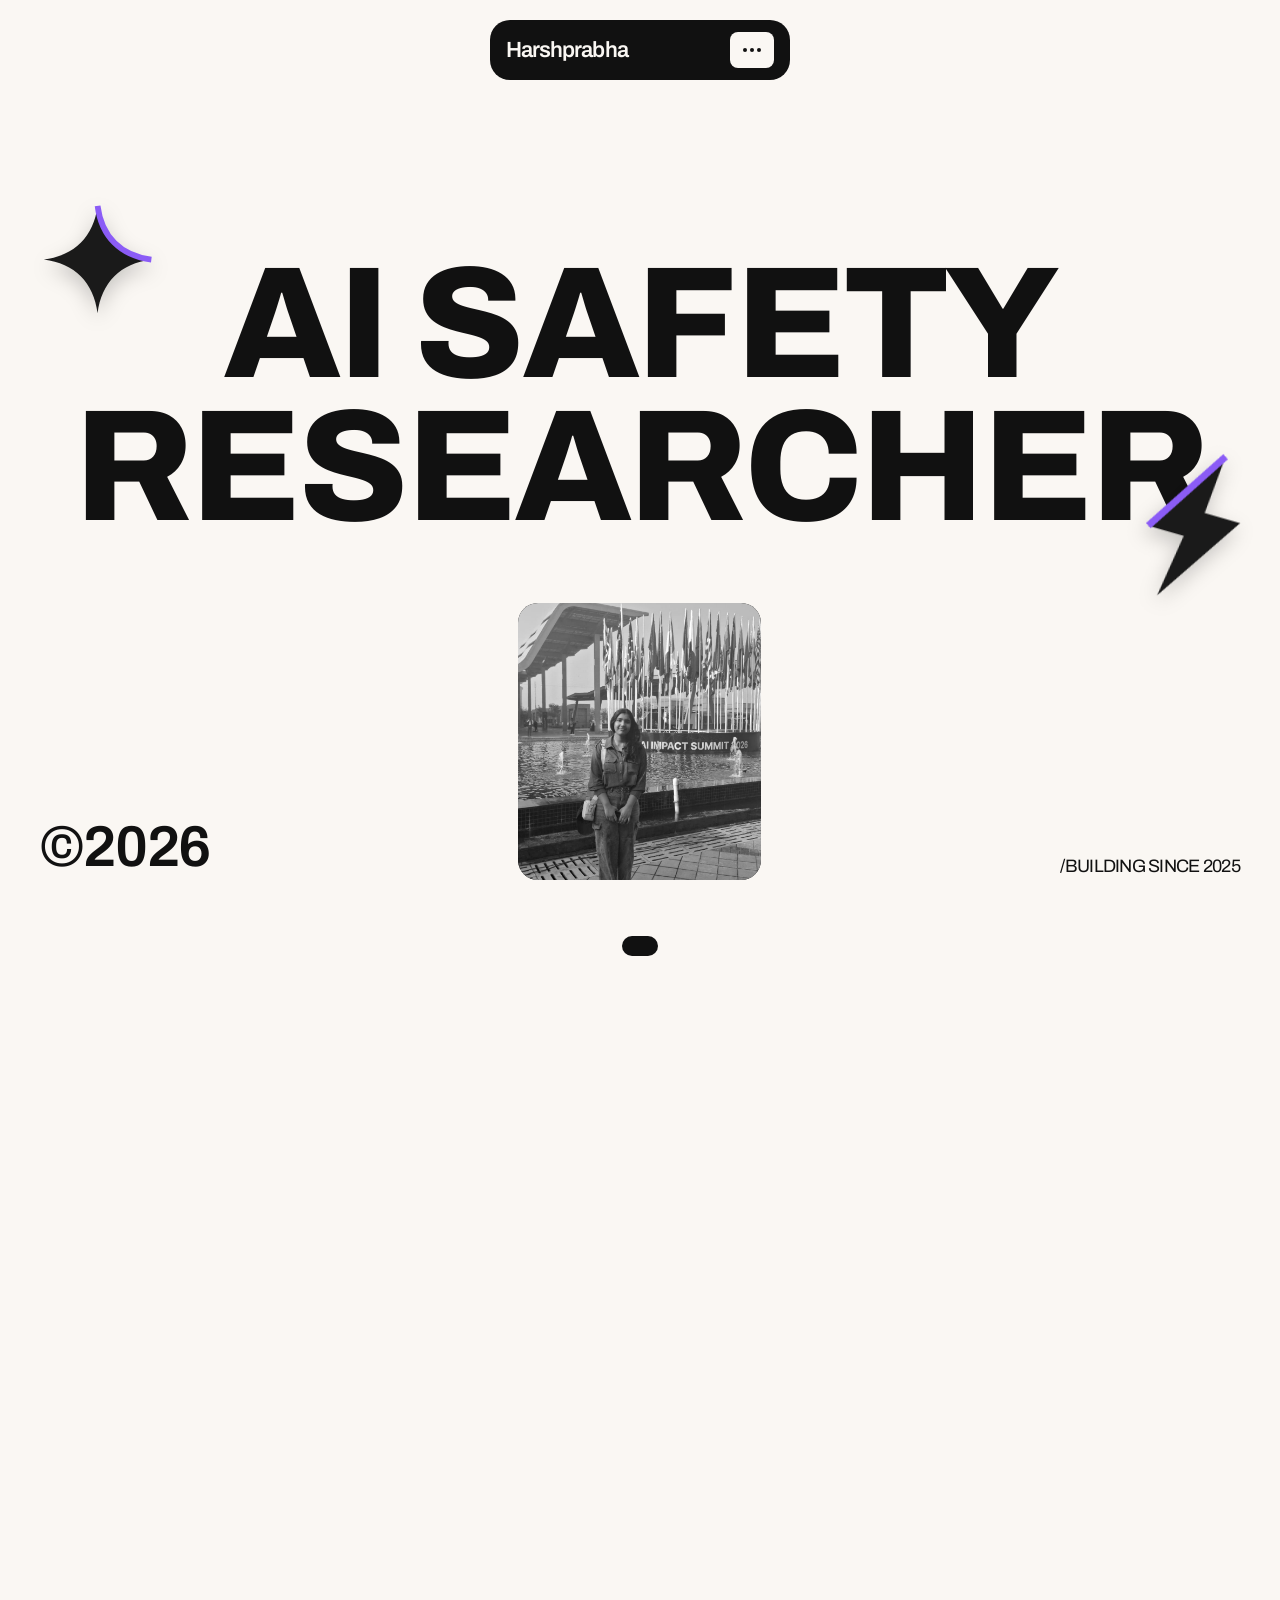
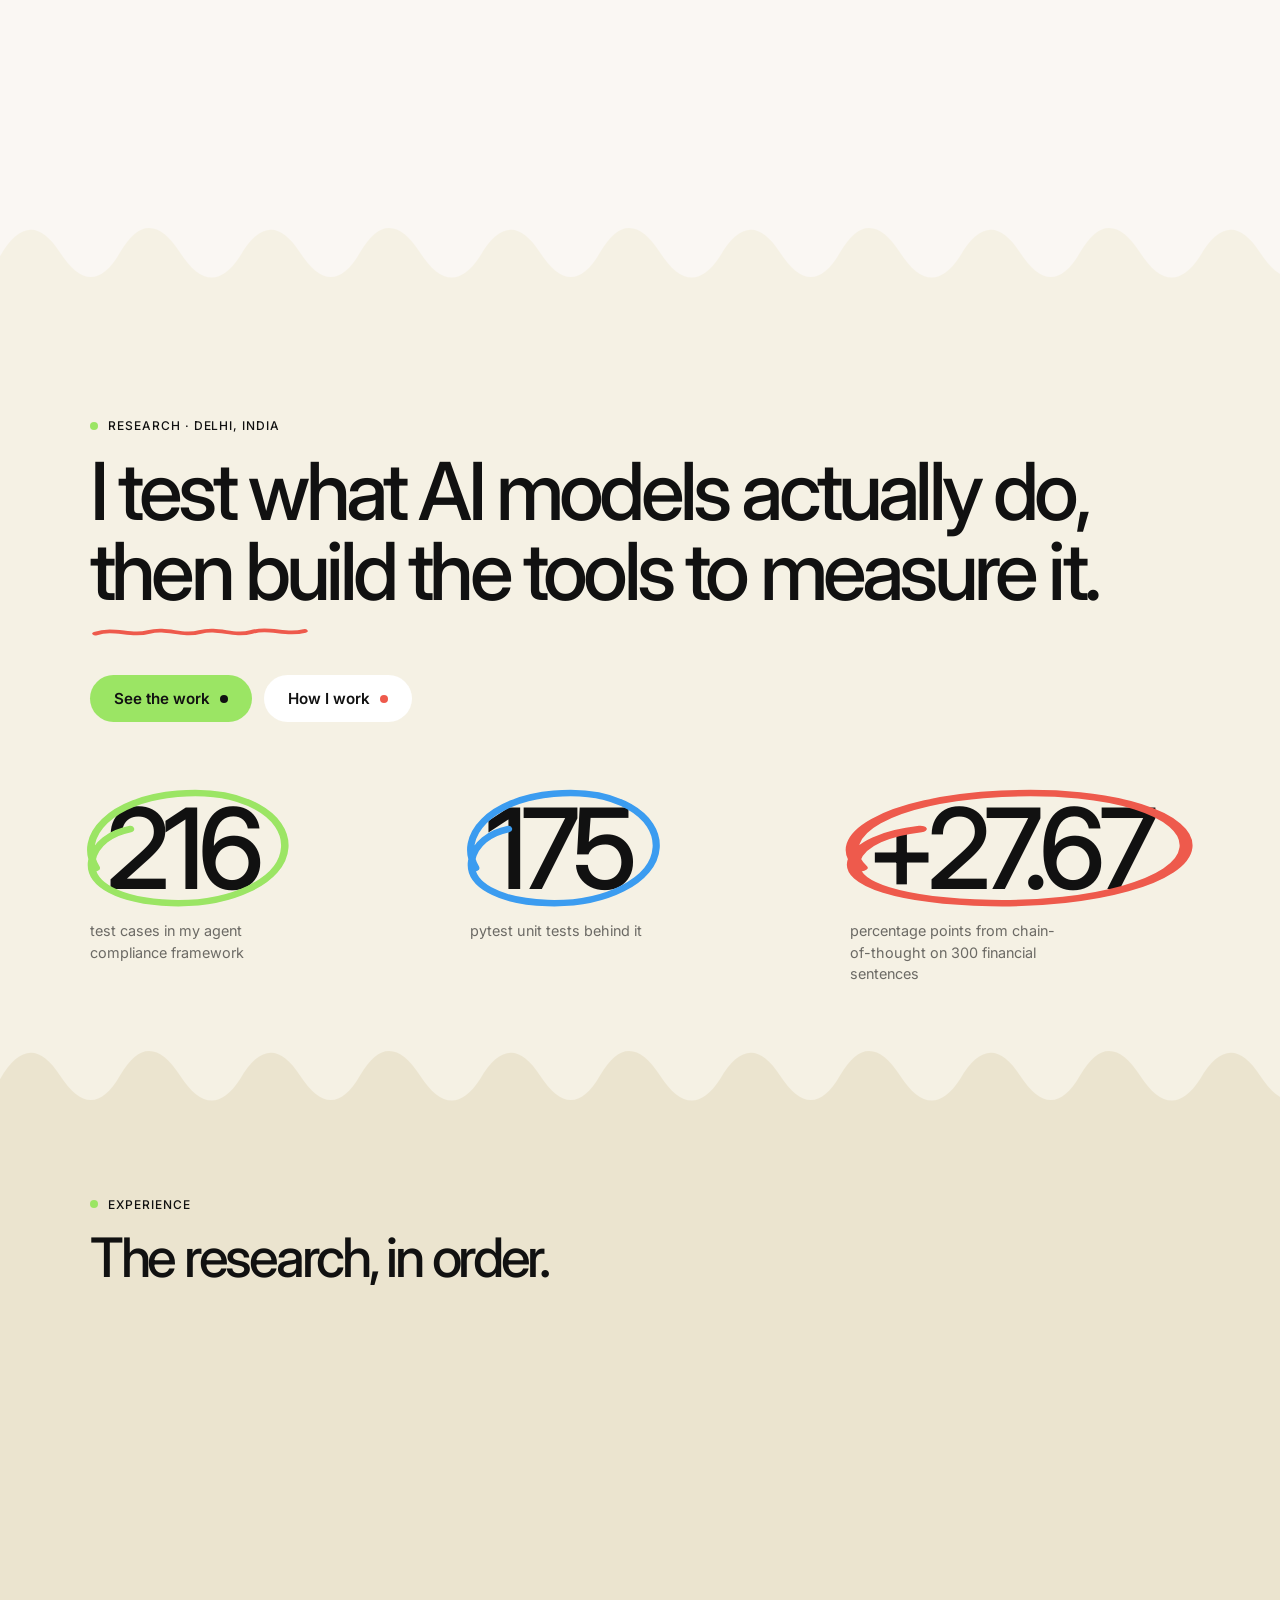
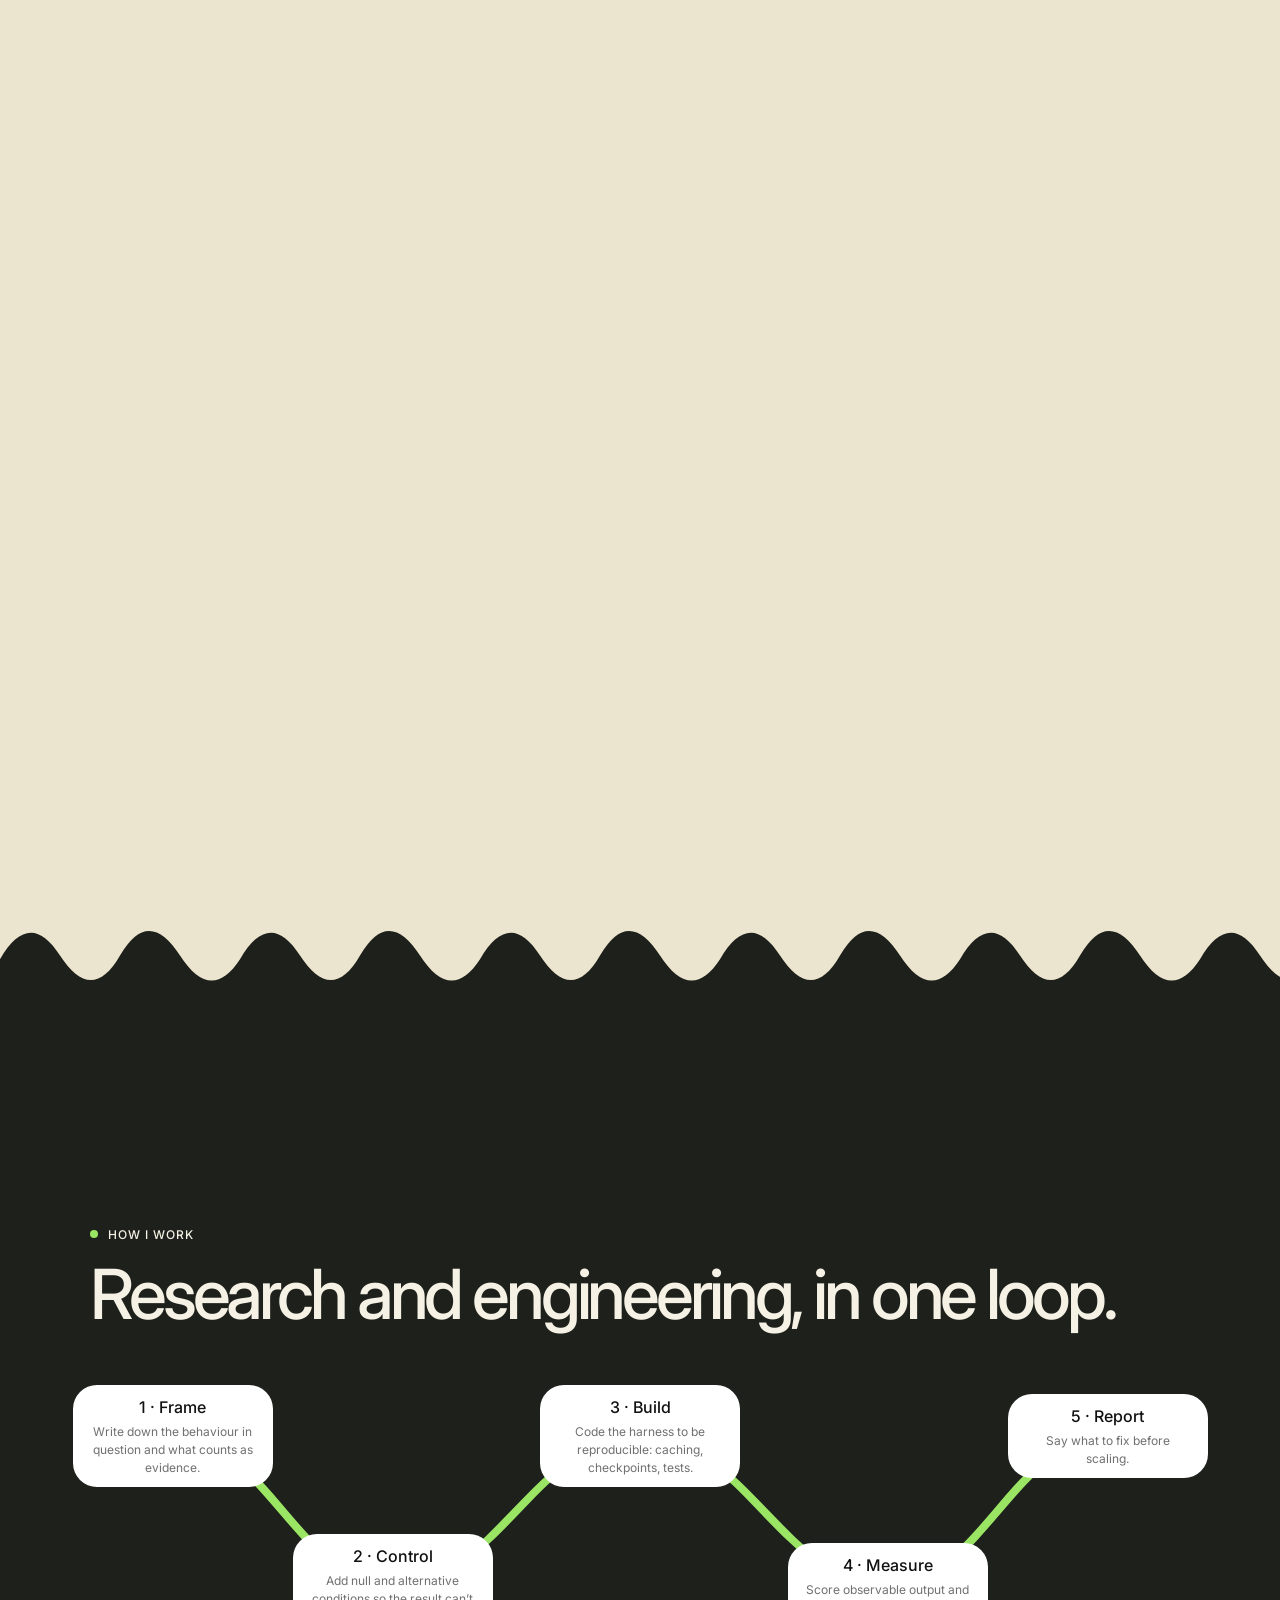
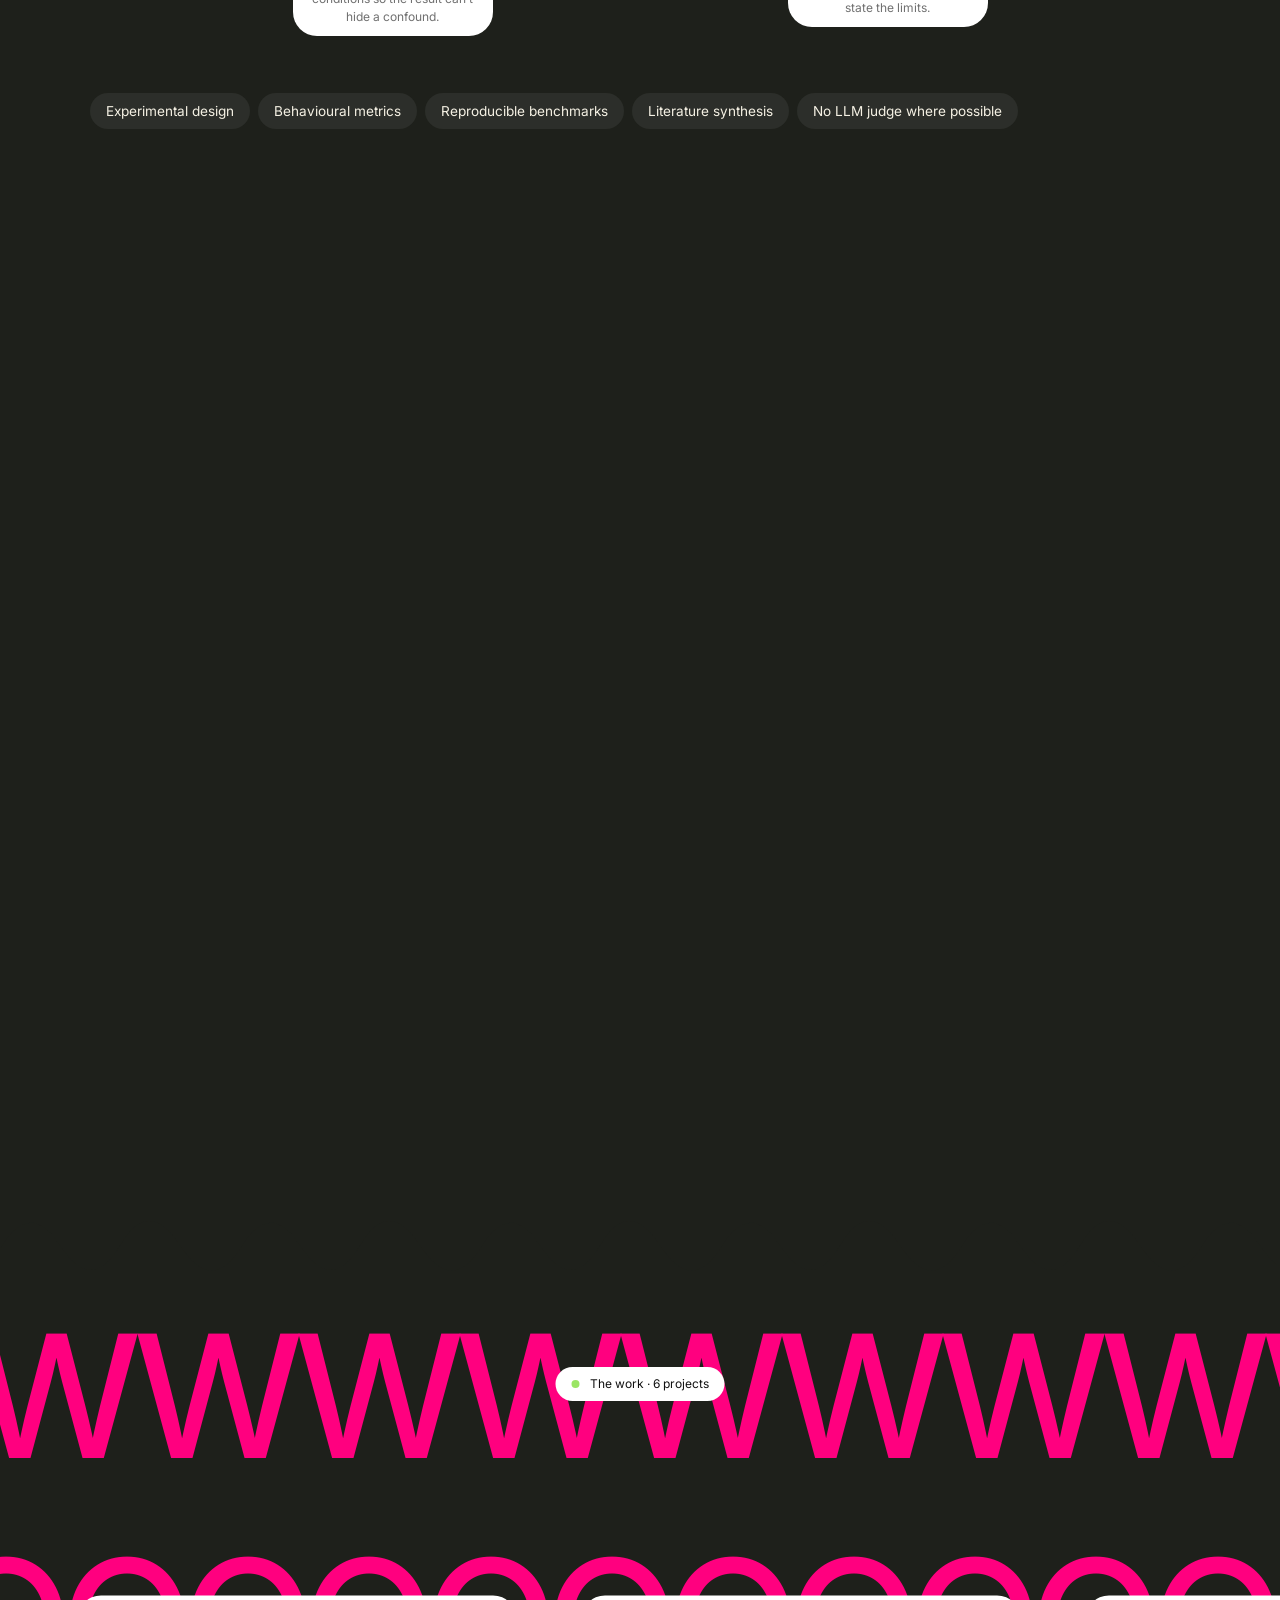
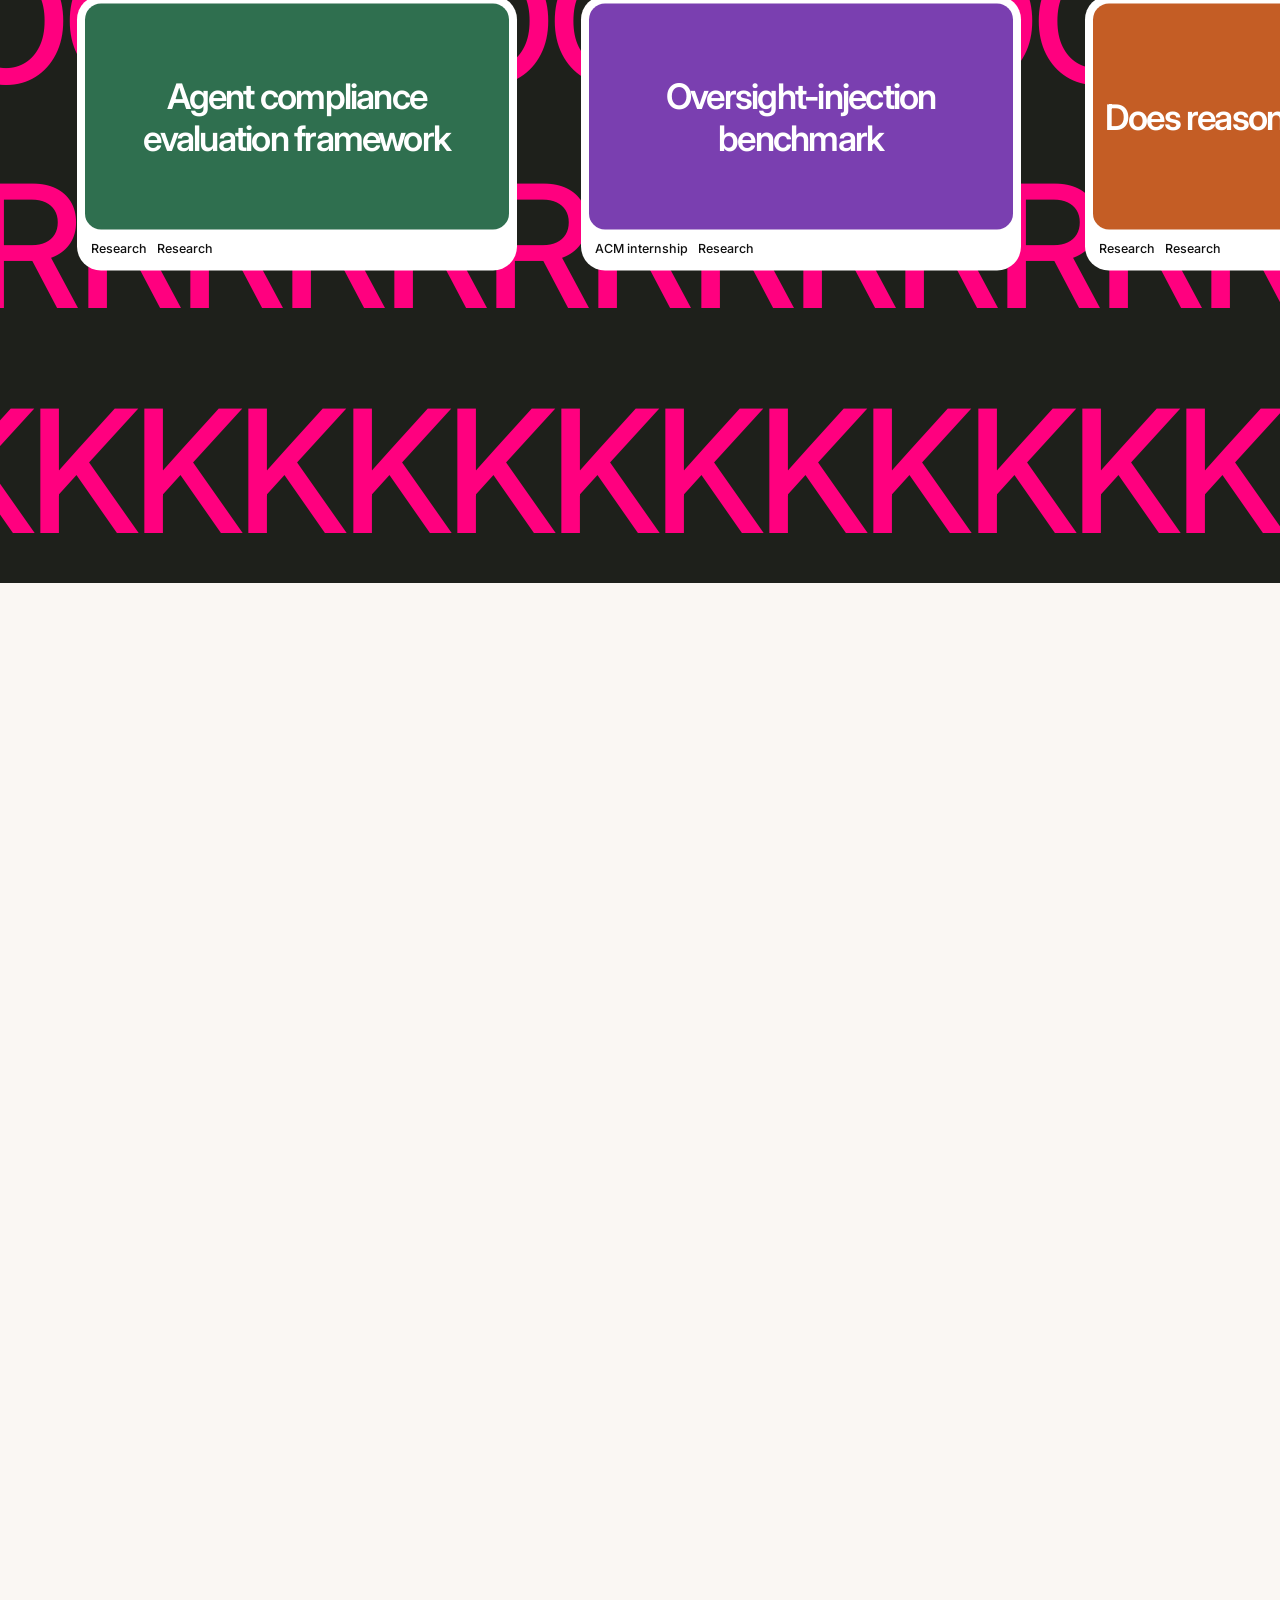
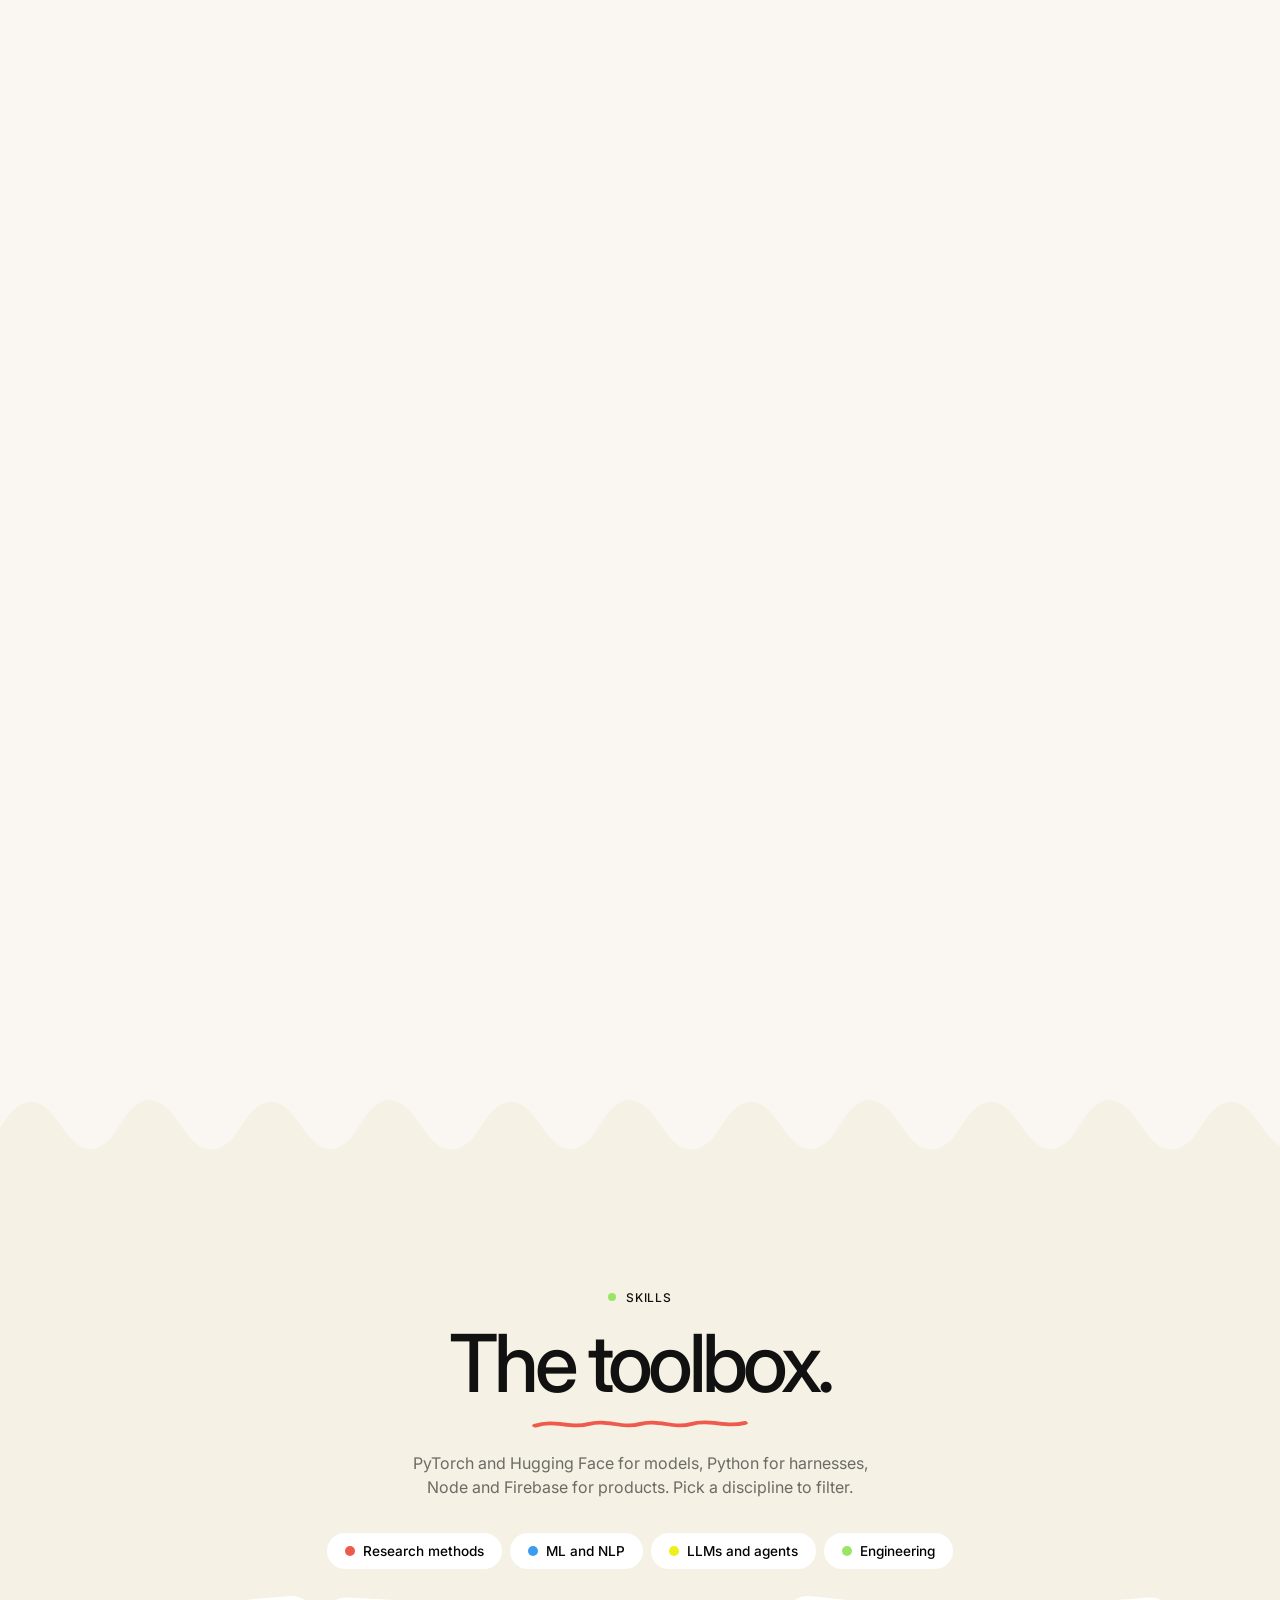
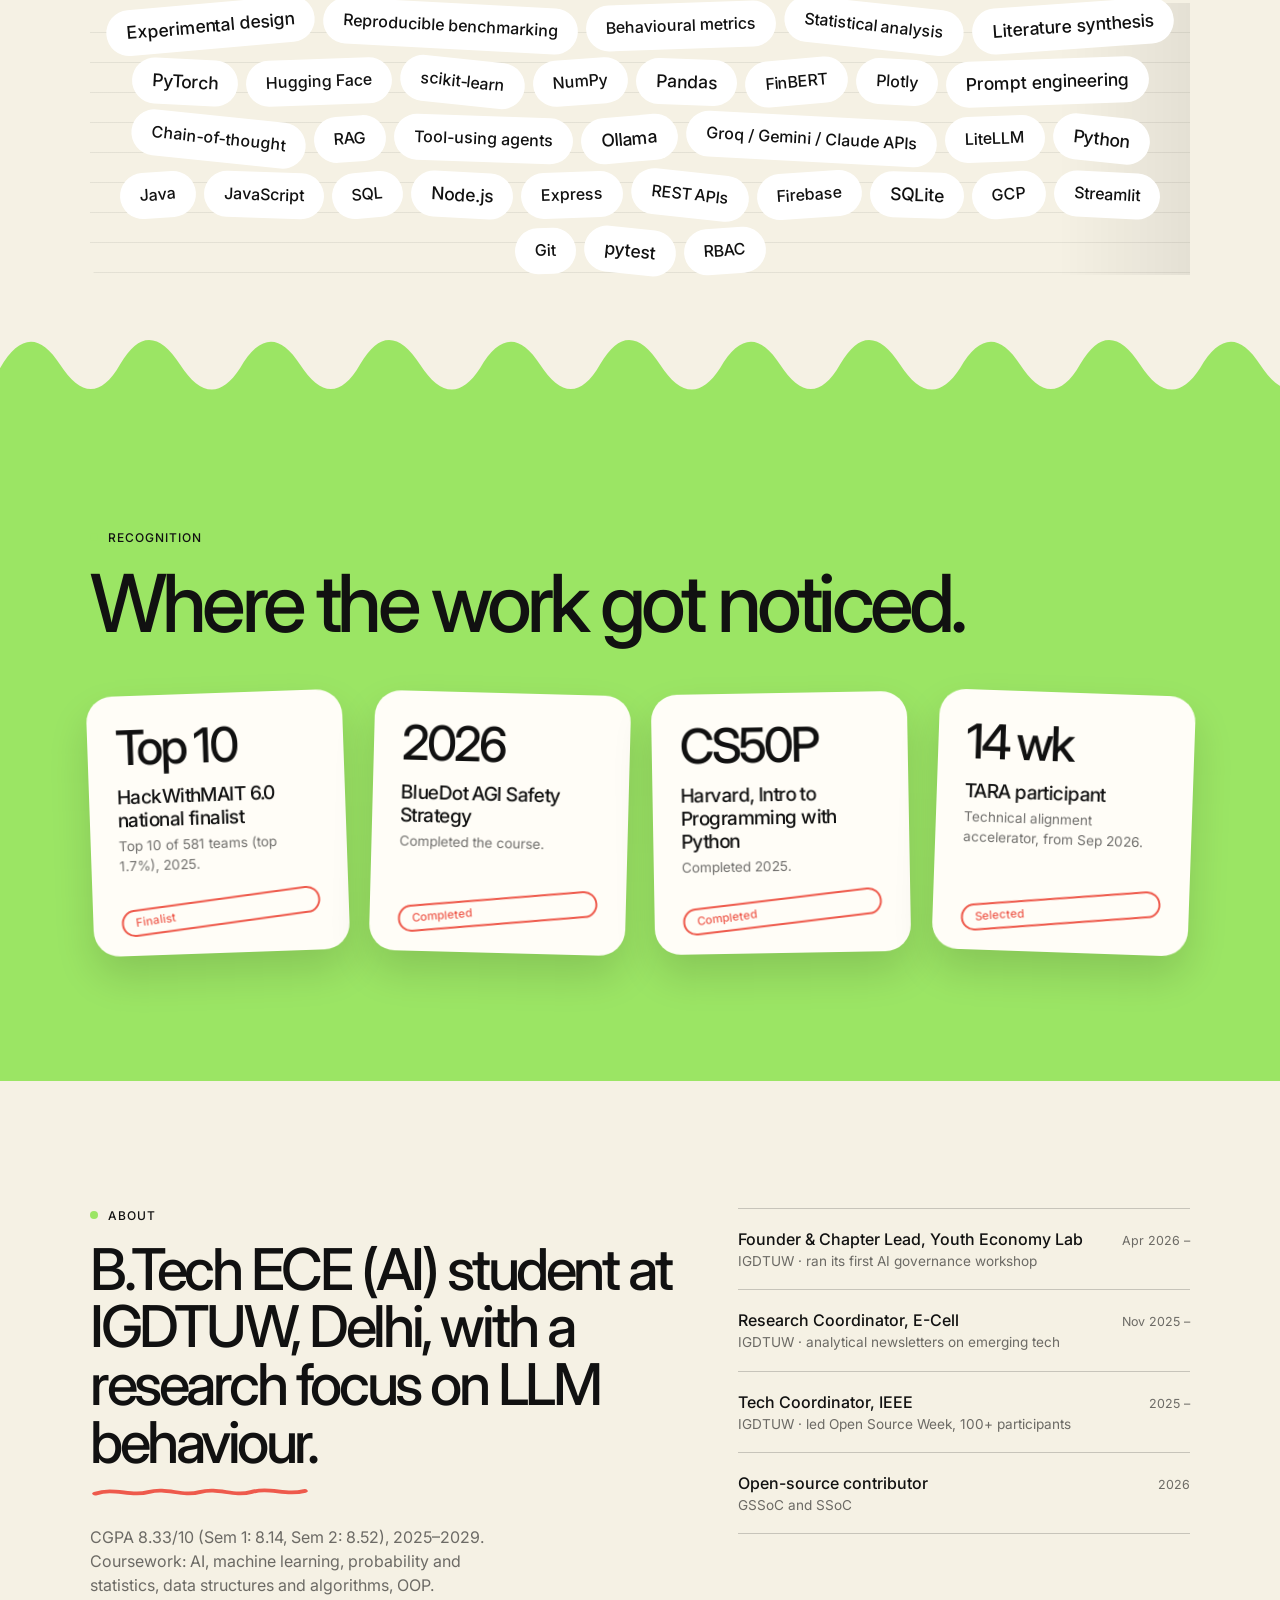
<file: trial.html>
<!DOCTYPE html>
<html lang="en">
<head>
<meta charset="UTF-8">
<meta name="viewport" content="width=device-width, initial-scale=1, viewport-fit=cover">
<title>Harshprabha — AI safety researcher and engineer</title>
<meta name="description" content="Harshprabha, B.Tech ECE (AI) student at IGDTUW. LLM evaluation, alignment research and working software.">
<link rel="preconnect" href="https://fonts.googleapis.com"><link rel="preconnect" href="https://fonts.gstatic.com" crossorigin>
<link href="https://fonts.googleapis.com/css2?family=Archivo:wght@400;500;600;800&family=Inter:wght@400;500;600&display=swap" rel="stylesheet">
<style>
:root{--paper:#faf7f3;--ink:#111;--grass:#9be564;--cream:#f5f1e4;--night:#1e201b;--soft:#2c2e2a;--sky:#3b9cf0;--coral:#ee5a4c;--sun:#eef01c;--pink:#ff007f;--mut:rgba(17,17,17,.6);--a:'Archivo',system-ui,sans-serif;--i:'Inter',system-ui,sans-serif}
*{box-sizing:border-box;margin:0;padding:0}
html{scroll-behavior:smooth;scroll-padding-top:60px}
body{font-family:var(--i);background:var(--paper);color:var(--ink);line-height:1.5;overflow-x:hidden}
a{color:inherit}:focus-visible{outline:3px solid var(--sky);outline-offset:3px;border-radius:6px}
.w{max-width:1180px;margin:0 auto;padding:0 clamp(20px,5vw,40px)}
/* nav */
.pill{position:fixed;top:calc(20px + env(safe-area-inset-top,0px));left:50%;transform:translateX(-50%);z-index:100;background:var(--ink);color:var(--paper);border-radius:20px;padding:12px 16px;display:flex;align-items:center;justify-content:space-between;gap:60px;font:600 22px var(--a);letter-spacing:-.04em;min-width:min(90vw,300px)}
.pill button{background:var(--paper);border:0;border-radius:8px;width:44px;height:36px;cursor:pointer;display:flex;gap:3px;align-items:center;justify-content:center}.pill button i{width:4px;height:4px;background:var(--ink);border-radius:50%}
.menu{position:fixed;top:calc(86px + env(safe-area-inset-top,0px));left:50%;transform:translateX(-50%) translateY(-8px);opacity:0;pointer-events:none;z-index:99;background:var(--ink);border-radius:20px;padding:10px;min-width:min(90vw,300px);transition:.25s}
.menu.on{opacity:1;pointer-events:auto;transform:translateX(-50%)}
.menu a{display:block;color:var(--paper);text-decoration:none;padding:12px 14px;border-radius:10px;font:500 18px var(--a)}.menu a:hover,.menu a.act{background:var(--soft);color:var(--grass)}
.tn{position:fixed;top:0;left:0;right:0;z-index:80;display:flex;justify-content:flex-end;padding:calc(18px + env(safe-area-inset-top,0px)) clamp(20px,5vw,40px) 12px;opacity:0;pointer-events:none;transition:.3s;mix-blend-mode:difference;color:#fff;font-size:.75rem;letter-spacing:.12em;text-transform:uppercase;font-weight:500}
.tn.on{opacity:1}.tn.on a{pointer-events:auto}.tn nav{display:flex;gap:28px}.tn a{text-decoration:none;opacity:.6}.tn a.act{opacity:1}
@media(max-width:860px){.tn{display:none}}
/* hero */
.hv{height:310vh;position:relative}
.hs{position:sticky;top:0;height:100vh;height:100svh;overflow:hidden;perspective:1200px}
.l1,.l2{position:absolute;inset:0}
.l1{display:grid;place-items:center;text-align:center;padding:0 20px;padding-bottom:12vh}
h1{font:800 clamp(2.9rem,12.4vw,10.9rem)/.9 var(--a);letter-spacing:-.02em;text-transform:uppercase;position:relative;display:inline-block}
.ic{position:absolute;width:clamp(56px,9vw,150px);cursor:grab;touch-action:none;user-select:none;filter:drop-shadow(0 8px 10px #0003)}
.ic.a{left:-3%;top:-18%;transform:rotate(0)}.ic.b{right:-4%;bottom:-24%;transform:rotate(16deg)}
.foot{position:absolute;left:0;right:0;bottom:24px;display:flex;justify-content:space-between;align-items:flex-end;padding:0 clamp(20px,5vw,40px);z-index:3;pointer-events:none}
.foot b{font:600 clamp(2rem,4.5vw,4.4rem)/1 var(--a);letter-spacing:-.02em}.foot span{font:400 18px var(--a);letter-spacing:-.04em}
.av{position:absolute;left:50%;bottom:20px;width:clamp(150px,19vw,260px);aspect-ratio:.877;margin-left:calc(clamp(150px,19vw,260px)/-2);z-index:2;transform-style:preserve-3d;will-change:transform}
.fc{position:absolute;inset:0;border-radius:20px;overflow:hidden;backface-visibility:hidden;display:grid;place-items:center;color:#fff;font:800 4rem var(--a)}
.f1{background:#0d0d0d;filter:grayscale(1)}.f2{background:radial-gradient(circle at 50% 30%,#d4121b,#4a0408);transform:rotateY(180deg)}
.fc img{position:absolute;inset:0;width:100%;height:100%;object-fit:cover}
.l2{display:flex;align-items:flex-end;justify-content:space-between;gap:30px;padding:0 clamp(20px,5vw,40px) 24px;max-width:1180px;margin:0 auto;opacity:0;pointer-events:none}
.l2 .c1{max-width:300px;display:flex;flex-direction:column;justify-content:space-between;align-self:stretch;padding-top:90px}
.l2 h2{font:600 clamp(3.2rem,9vw,6.5rem)/1 var(--a);letter-spacing:-.02em}.l2 .t{font:600 clamp(1.1rem,2vw,1.4rem)/1.35 var(--a);letter-spacing:-.04em}
.l2 .c2{max-width:340px;font:400 1.05rem/1.4 var(--a);letter-spacing:-.03em;display:grid;gap:16px}
.ar{display:inline-flex;gap:10px;align-items:center;text-decoration:none;font-weight:500}.ar i{font-style:normal;width:28px;height:28px;border:1px solid var(--ink);border-radius:8px;display:grid;place-items:center}
@media(max-width:760px){.l2{flex-direction:column;justify-content:flex-start;padding-top:80px}.l2 .c1{align-self:auto;padding:0;gap:10px}.l2 .c2{margin-top:auto;padding-bottom:6px;font-size:.95rem}.foot span{display:none}}
/* sheet */
.sheet{position:relative;z-index:5;margin-top:-100vh;margin-top:-100svh}
.sec{position:relative;padding:clamp(80px,10vw,130px) 0;margin-top:-1px}
.wave{position:absolute;left:0;right:0;bottom:calc(100% - 1px);height:clamp(36px,6vw,80px);background:var(--c);-webkit-mask:url("data:image/svg+xml,%3Csvg xmlns='http://www.w3.org/2000/svg' viewBox='0 0 240 40' preserveAspectRatio='none'%3E%3Cpath d='M0 40V22C20 4 40 4 60 20s40 18 60 0 40-16 60 0 40 18 60 2V40z'/%3E%3C/svg%3E") 0 0/240px 100% repeat-x;mask:url("data:image/svg+xml,%3Csvg xmlns='http://www.w3.org/2000/svg' viewBox='0 0 240 40' preserveAspectRatio='none'%3E%3Cpath d='M0 40V22C20 4 40 4 60 20s40 18 60 0 40-16 60 0 40 18 60 2V40z'/%3E%3C/svg%3E") 0 0/240px 100% repeat-x}
.cream{background:var(--cream);--c:var(--cream)}.night{background:var(--night);color:var(--cream);--c:var(--night)}.lime{background:var(--grass);--c:var(--grass)}
.kick{display:flex;gap:10px;align-items:center;font:500 .75rem var(--i);letter-spacing:.08em;text-transform:uppercase;margin-bottom:18px}.kick::before{content:"";width:8px;height:8px;border-radius:50%;background:var(--grass)}
.hd{font:500 clamp(2.4rem,6.4vw,5rem)/1 var(--i);letter-spacing:-.06em;max-width:15em}
.ul{display:block;height:14px;width:min(220px,44vw);margin:14px 0 0;background:url("data:image/svg+xml,%3Csvg xmlns='http://www.w3.org/2000/svg' viewBox='0 0 240 26' preserveAspectRatio='none'%3E%3Cpath d='M6 16C26 4 44 22 64 13s36 9 56 0 36 9 56 0 38 7 58-2' fill='none' stroke='%23ee5a4c' stroke-width='7' stroke-linecap='round'/%3E%3C/svg%3E") 0/100% 100%}
.cta{display:inline-flex;align-items:center;gap:10px;background:var(--grass);color:var(--ink);padding:14px 24px;border-radius:40px;font-weight:600;text-decoration:none;border:0;font:600 .95rem var(--i);cursor:pointer}.cta i{width:8px;height:8px;border-radius:50%;background:var(--ink)}.cta.w2{background:#fff}
/* stats */
.st{display:grid;grid-template-columns:repeat(auto-fit,minmax(200px,1fr));gap:56px 40px;margin:70px 0 0}
.st b{position:relative;display:inline-block;font:500 clamp(4rem,9vw,7rem)/1 var(--i);letter-spacing:-.06em;padding:0 .14em}
.st svg{position:absolute;left:-14%;top:-12%;width:128%;height:124%;pointer-events:none;overflow:visible}.st path{fill:none;stroke-width:7;stroke-linecap:round}
.st span{display:block;margin-top:16px;font-size:.9rem;color:var(--mut);max-width:24ch}
.rs{display:grid;gap:18px;grid-template-columns:repeat(auto-fit,minmax(300px,1fr))}
/* method */
.mv{height:210vh;position:relative}.ms{position:sticky;top:0;height:100svh;display:flex;flex-direction:column;justify-content:center;overflow:hidden;padding-top:70px}
.rd{position:relative;height:clamp(240px,36vh,380px);margin:20px 0}.rd svg{position:absolute;inset:0;width:100%;height:100%}
.stn{position:absolute;transform:translate(-50%,-50%);background:#fff;color:var(--ink);border-radius:24px;padding:10px 18px;text-align:center;width:max-content;max-width:min(200px,32vw);font-weight:500;opacity:0}.stn small{display:block;font-weight:400;font-size:.75rem;color:var(--mut);margin-top:4px}
@media(max-width:900px){.stn small{display:none}.stn{border-radius:30px;padding:8px 12px;font-size:.8rem}}
.tg{display:flex;flex-wrap:wrap;gap:8px}.tg span{background:var(--soft);border-radius:30px;padding:8px 16px;font-size:.85rem}
/* work */
.wv{height:520vh;position:relative}.wsk{position:sticky;top:0;height:100svh;overflow:hidden;background:var(--night);isolation:isolate}
.gl{position:absolute;inset:0;display:flex;flex-direction:column;justify-content:space-around;z-index:0;pointer-events:none}.gl span{white-space:nowrap;font:500 19vh/1 var(--i);letter-spacing:-.04em;color:var(--pink);display:block;transition:color .3s}
.chip{position:absolute;top:calc(max(20px,env(safe-area-inset-top)) + 64px);left:50%;transform:translateX(-50%);z-index:3;background:#fff;color:var(--ink);border-radius:30px;padding:8px 16px;font-size:.75rem;white-space:nowrap;display:flex;gap:10px;align-items:center}.chip::before{content:"";width:8px;height:8px;border-radius:50%;background:var(--grass)}
.reel{position:absolute;top:50%;left:0;display:flex;gap:5vw;padding-left:6vw;padding-right:6vw;align-items:center;transform:translateY(-50%);z-index:2;width:max-content}
.pc{flex:none;width:min(70vw,440px);aspect-ratio:16/10;background:#fff;color:var(--ink);border:0;border-radius:24px;padding:8px;display:flex;flex-direction:column;cursor:pointer;text-align:left;font:inherit;transition:transform .4s}.pc:hover{transform:translateY(-8px)}
.pc .th{flex:1;border-radius:16px;display:grid;place-items:center;color:#fff;font:600 clamp(1.4rem,3vw,2.2rem) var(--i);letter-spacing:-.05em;padding:12px;text-align:center}
.pc .ft{display:flex;justify-content:space-between;gap:10px;padding:10px 6px 4px;font-size:.78rem;font-weight:500}.pc .ft em{font-style:normal}
dialog{border:0;border-radius:24px;padding:30px;width:min(92vw,560px);margin:auto;background:var(--cream);color:var(--ink)}dialog::backdrop{background:#000a}
dialog h3{font:500 2rem/1.05 var(--i);letter-spacing:-.05em}dialog ul{margin:16px 0 22px 18px;color:#333}dialog li{margin-bottom:6px}.cta.o{background:#0001;margin:0 8px 8px 0}
/* cards */
.rc{background:#fff;color:var(--ink);border-radius:22px;padding:26px}.rc h3{font:500 1.3rem/1.2 var(--i);letter-spacing:-.03em}.rc .m{font-size:.8rem;color:var(--mut);margin:6px 0 12px}.rc p{font-size:.95rem;color:#333}
/* skills */
.fl{display:flex;flex-wrap:wrap;gap:8px;margin:34px 0}.fl button{border:0;background:#fff;border-radius:30px;padding:10px 18px;font:500 .85rem var(--i);cursor:pointer;display:flex;gap:8px;align-items:center}.fl button i{width:10px;height:10px;border-radius:50%}.fl button[aria-pressed=true]{background:var(--ink);color:var(--cream)}
.pl{display:flex;flex-wrap:wrap;gap:10px 8px;justify-content:center}.pl span{background:#fff;border-radius:30px;padding:10px 20px;font-weight:500;transition:opacity .3s,transform .3s}.pl span.dim{opacity:.18}
/* recog */
.ac{display:grid;grid-template-columns:repeat(auto-fit,minmax(250px,1fr));gap:26px;margin-top:50px}
.ac article{background:#fffdf7;border-radius:26px;padding:28px;min-height:260px;display:flex;flex-direction:column;justify-content:space-between;box-shadow:0 20px 40px #0002;transform:rotate(var(--r))}
.ac b{font:500 3rem/1 var(--i);letter-spacing:-.06em;position:relative}.ac h3{font:500 1.2rem/1.2 var(--i);letter-spacing:-.03em}.ac p{font-size:.85rem;color:var(--mut);margin-top:4px}.ac .s{display:inline-block;margin-top:12px;border:2px solid var(--coral);color:var(--coral);border-radius:30px;padding:3px 12px;font-size:.72rem;font-weight:500;transform:rotate(-6deg)}
/* about */
.ab{display:grid;gap:60px;grid-template-columns:1.3fr 1fr;align-items:start}@media(max-width:860px){.ab{grid-template-columns:1fr}}
.lg{list-style:none}.lg li{display:flex;gap:20px;justify-content:space-between;align-items:baseline;border-top:1px solid #1113;padding:18px 0}.lg li:last-child{border-bottom:1px solid #1113}.lg b{font-weight:500}.lg small{display:block;color:var(--mut);font-size:.85rem}.lg time{font-size:.78rem;color:var(--mut);text-align:right;flex:none}
.of{margin-top:60px;background:#fff;border-radius:32px;padding:clamp(26px,4.5vw,56px);display:grid;gap:30px;grid-template-columns:1.15fr 1fr;align-items:end}@media(max-width:860px){.of{grid-template-columns:1fr}}
.of p.b{font:500 clamp(1.4rem,2.4vw,2rem)/1.2 var(--i);letter-spacing:-.04em;max-width:24ch}.of .g{display:flex;gap:8px;flex-wrap:wrap;margin-bottom:18px}.of .g span{background:var(--cream);border-radius:30px;padding:6px 14px;font-size:.78rem}
/* contact */
.ct{text-align:center;padding-bottom:130px}.ct h2{font:500 clamp(4rem,14vw,10rem)/1 var(--i);letter-spacing:-.07em}.ct .ul{margin:10px auto 0}
.mr{display:flex;gap:12px;justify-content:center;align-items:center;margin:48px 0 40px;flex-wrap:wrap}.mr a{background:var(--cream);color:var(--ink);border-radius:30px;padding:14px 26px;text-decoration:none;font-weight:500;display:inline-flex;gap:10px;align-items:center}.mr a i{width:8px;height:8px;border-radius:50%;background:var(--sky)}
.mr button{width:48px;height:48px;border-radius:50%;border:0;background:var(--soft);color:var(--cream);cursor:pointer;font-size:1rem}
.so{display:flex;gap:12px;justify-content:center}.so a{width:48px;height:48px;border-radius:50%;background:var(--cream);color:var(--ink);display:grid;place-items:center;text-decoration:none;font-weight:600;font-size:.85rem}
footer{background:var(--sun);position:relative;padding:44px 0;color:var(--ink);font-size:.85rem}footer .wave{--c:var(--sun)}footer .w{display:flex;justify-content:space-between;flex-wrap:wrap;gap:16px;align-items:center}footer a{margin-right:20px}
#toast{position:fixed;bottom:24px;left:50%;transform:translateX(-50%) translateY(80px);background:var(--ink);color:#fff;padding:10px 18px;border-radius:30px;z-index:200;transition:.3s;font-size:.85rem}#toast.on{transform:translateX(-50%)}

#skills{position:sticky;top:0}#recognition{z-index:2}
.ev{position:relative;height:520vh;background:#ebe4cf;--c:#ebe4cf}
.es{position:sticky;top:0;height:100svh;overflow:hidden}.eh{position:absolute;top:84px;left:0;right:0}.ev .mh{display:none}
.ec{position:absolute;left:50%;top:56%;width:min(86vw,380px);will-change:transform;box-shadow:0 18px 40px #0002;opacity:0}
.nb{position:absolute;left:50%;top:56%;transform:translate(-50%,-50%);width:min(1000px,92vw);height:min(60vh,540px);display:flex;perspective:1600px;opacity:0}
.pg{flex:1;position:relative;background-color:#fffdf5;box-shadow:0 2px 0 #e7dfc8,0 5px 0 #ddd3b8,0 28px 44px #0003}
.pl{border-radius:10px 0 0 10px;transform-origin:right center;background-image:linear-gradient(to right,transparent 88%,#0001),repeating-linear-gradient(transparent 0 29px,#1e201b14 29px 30px)}
.pr{border-radius:0 10px 10px 0;transform-origin:left center;background-image:linear-gradient(to left,transparent 88%,#0001),repeating-linear-gradient(transparent 0 29px,#1e201b14 29px 30px)}
.sp{width:8px;background:linear-gradient(#cfc5a8,#b9ae8e);z-index:1}
.en{position:absolute;inset:0;padding:clamp(22px,3.4vw,40px) clamp(22px,3.4vw,44px);opacity:0}
.en h3{font:500 1.35rem/1.2 var(--i);letter-spacing:-.03em}.en .m{font-size:.8rem;color:var(--mut);margin:8px 0 14px}.en p{font-size:.95rem;color:#333;line-height:1.6}.pn{position:absolute;bottom:14px;font-size:.75rem;color:var(--mut)}.pl .pn{left:26px}.pr .pn{right:26px}
.tr{position:absolute;left:calc(50% + 4px);top:0;width:calc(50% - 4px);height:100%;transform-origin:left center;background:linear-gradient(to right,#e4dac0,#faf5e4);border-radius:0 10px 10px 0;opacity:0;box-shadow:0 10px 30px #0004;z-index:2;pointer-events:none}
.nbm{display:none;list-style:none;gap:18px;padding:30px clamp(20px,5vw,40px) 80px;max-width:560px;margin:0 auto}
.nbm li{opacity:0;transform:translateY(26px);transition:.7s;background-color:#fffdf5;background-image:repeating-linear-gradient(transparent 0 29px,#1e201b12 29px 30px);box-shadow:0 14px 30px #0002}.nbm li.in{opacity:1;transform:none}
.nbm h3{font:500 1.25rem/1.2 var(--i);letter-spacing:-.03em}.nbm .m{font-size:.8rem;color:var(--mut);margin:6px 0 12px}.nbm p{font-size:.95rem;color:#333}
.rd.v{aspect-ratio:400/700;height:auto;width:min(100%,380px);margin:30px auto}.ac article{will-change:transform}
@media(max-width:760px){.ev{height:auto;padding-top:90px}.es{display:none}.nbm{display:grid}.ev .mh{display:block}.mv{height:auto}.ms{position:relative;height:auto;padding:100px 0 70px}}
@media(prefers-reduced-motion:reduce){*{transition:none!important;scroll-behavior:auto!important}.hv,.mv,.wv,.ev{height:auto}.sheet{margin-top:0}#skills{position:relative}.es{display:none}.nbm{display:grid}.nbm li{opacity:1!important;transform:none!important}.ev{padding-top:90px}.ev .mh{display:block}.hs,.ms,.wsk{position:relative;height:auto;min-height:100svh}.l2{position:relative;opacity:1;pointer-events:auto;padding-top:40px}.reel{position:relative;transform:none;overflow-x:auto;width:100%;padding:100px 6vw}.av{position:relative;margin:20px auto;left:auto;bottom:auto}.gl{display:none}}
</style>
</head>
<body>
<div class="pill"><span>Harshprabha</span><button id="mb" aria-expanded="false" aria-controls="menu" aria-label="Open menu"><i></i><i></i><i></i></button></div>
<div class="menu" id="menu"><a href="#top">Home</a><a href="#intro">Research</a><a href="#method">Method</a><a href="#work">Work</a><a href="#skills">Skills</a><a href="#recognition">Recognition</a><a href="#about">About</a><a href="#contact">Contact</a></div>
<div class="tn" id="tn"><nav><a href="#work">Work</a><a href="#method">Method</a><a href="#skills">Skills</a><a href="#about">About</a><a href="#contact">Contact</a></nav></div>

<main>
<section class="hv" id="top" aria-label="Intro"><div class="hs" id="hs">
 <div class="l1" id="l1"><h1>AI safety<br>researcher
  <svg class="ic a" viewBox="0 0 60 60" aria-hidden="true"><path d="M30 2c2 16 12 26 28 28-16 2-26 12-28 28C28 42 18 32 2 30 18 28 28 18 30 2z" fill="#1a1a1a"/><path d="M30 2c2 16 12 26 28 28" stroke="#8b5cf6" stroke-width="3" fill="none"/></svg>
  <svg class="ic b" viewBox="0 0 50 70" aria-hidden="true"><path d="M30 2 6 40h16l-4 28 26-40H28z" fill="#1a1a1a"/><path d="M30 2 6 40" stroke="#8b5cf6" stroke-width="3"/></svg></h1></div>
 <div class="av" id="av"><div class="fc f1" id="f1">HP<img src="imgs/Harsha-Profile.jpeg" alt="" onerror="this.remove()"></div><div class="fc f2">HP<img src="imgs/Harsha_photo.jpeg" alt="Portrait of Harshprabha" onerror="this.remove()"></div></div>
 <div class="foot" id="foot"><b>©2026</b><span>/BUILDING SINCE 2025</span></div>
 <div class="l2" id="l2"><div class="c1"><h2>Hey!</h2><p class="t">I’m Harshprabha, a 2nd-year ECE (AI) student at IGDTUW in Delhi, studying how LLMs behave and building the tools to measure it.</p></div>
  <div class="c2"><p>I run controlled evaluations on language models, write the software behind them, and report what the data does and doesn’t show.</p><p>I’m working toward an MS/PhD in AI safety and alignment.</p><a class="ar" href="#intro">See the research <i>↗</i></a></div></div>
</div></section>

<div class="sheet">
<section class="sec cream" id="intro"><div class="wave"></div><div class="w">
 <div class="kick">Research · Delhi, India</div>
 <h2 class="hd">I test what AI models actually do, then build the tools to measure it.</h2><span class="ul"></span>
 <div style="margin-top:36px;display:flex;gap:12px;flex-wrap:wrap"><a class="cta" href="#work">See the work<i></i></a><a class="cta w2" href="#method">How I work<i style="background:var(--coral)"></i></a></div>
 <div class="st" id="st">
  <div><b>216<svg viewBox="0 0 220 150" preserveAspectRatio="none"><path stroke="#9be564" d="M30 96C12 62 44 22 106 16c62-6 102 24 100 58-2 36-50 62-106 60C52 132 22 114 26 88c3-18 18-30 36-34"/></svg></b><span>test cases in my agent compliance framework</span></div>
  <div><b>175<svg viewBox="0 0 220 150" preserveAspectRatio="none"><path stroke="#3b9cf0" d="M30 96C12 62 44 22 106 16c62-6 102 24 100 58-2 36-50 62-106 60C52 132 22 114 26 88c3-18 18-30 36-34"/></svg></b><span>pytest unit tests behind it</span></div>
  <div><b>+27.67<svg viewBox="0 0 220 150" preserveAspectRatio="none"><path stroke="#ee5a4c" d="M30 96C12 62 44 22 106 16c62-6 102 24 100 58-2 36-50 62-106 60C52 132 22 114 26 88c3-18 18-30 36-34"/></svg></b><span>percentage points from chain-of-thought on 300 financial sentences</span></div>
 </div>
 </div></section>

<section class="ev" id="experience" aria-label="Experience"><div class="wave"></div>
 <div class="mh w"><div class="kick">Experience</div><h2 class="hd">The research, in order.</h2></div>
 <div class="es" id="es"><div class="eh w"><div class="kick">Experience</div><h2 class="hd" style="font-size:clamp(2rem,4.4vw,3.4rem)">The research, in order.</h2></div>
  <div id="ed"></div><div class="nb" id="nb"><div class="pg pl" id="pgl"></div><div class="sp"></div><div class="pg pr" id="pgr"></div><div class="tr" id="tr"></div></div></div>
 <ol class="nbm" id="nbm"></ol></section>

<section class="mv night" id="method" aria-label="How I work"><div class="wave"></div><div class="ms"><div class="w" style="width:100%">
 <div class="kick">How I work</div><h2 class="hd" style="font-size:clamp(2.2rem,5.4vw,4.4rem)">Research and engineering, in one loop.</h2>
 <div class="rd" id="rd"></div>
 <div class="tg"><span>Experimental design</span><span>Behavioural metrics</span><span>Reproducible benchmarks</span><span>Literature synthesis</span><span>No LLM judge where possible</span></div>
</div></div></section>

<section class="wv" id="work" aria-label="Work"><div class="wave" style="--c:var(--night);background:var(--night)"></div><div class="wsk" id="wsk">
 <div class="gl" aria-hidden="true" id="gl"><span>WWWWWWWWWWWWWWWWWWWWWWWWWWWWWWWWWWWWWWWWWWWW</span><span>OOOOOOOOOOOOOOOOOOOOOOOOOOOOOOOOOOOOOOOOOOOO</span><span>RRRRRRRRRRRRRRRRRRRRRRRRRRRRRRRRRRRRRRRRRRRR</span><span>KKKKKKKKKKKKKKKKKKKKKKKKKKKKKKKKKKKKKKKKKKKK</span></div>
 <p class="chip">The work · 6 projects</p><div class="reel" id="reel"></div>
</div></section>
<dialog id="dlg"><h3 id="dt"></h3><div id="dm" style="font-size:.85rem;color:var(--mut);margin-top:6px"></div><ul id="dl"></ul><div id="da"></div><button class="cta o" onclick="dlg.close()">Close</button></dialog>

<section class="sec cream" id="skills"><div class="wave"></div><div class="w" style="text-align:center">
 <div class="kick" style="justify-content:center">Skills</div><h2 class="hd" style="margin:0 auto">The toolbox.</h2><span class="ul" style="margin:14px auto 0"></span>
 <p style="max-width:46ch;margin:20px auto 0;color:var(--mut)">PyTorch and Hugging Face for models, Python for harnesses, Node and Firebase for products. Pick a discipline to filter.</p>
 <div class="fl" id="fl" style="justify-content:center"></div><div class="pl" id="pl"></div>
</div></section>

<section class="sec lime" id="recognition"><div class="wave"></div><div class="w">
 <div class="kick" style="--x:0">Recognition</div><h2 class="hd">Where the work got noticed.</h2>
 <div class="ac">
  <article style="--r:-2deg"><div><b>Top 10</b><h3 style="margin-top:14px">HackWithMAIT 6.0 national finalist</h3><p>Top 10 of 581 teams (top 1.7%), 2025.</p></div><span class="s">Finalist</span></article>
  <article style="--r:1.5deg"><div><b>2026</b><h3 style="margin-top:14px">BlueDot AGI Safety Strategy</h3><p>Completed the course.</p></div><span class="s">Completed</span></article>
  <article style="--r:-1deg"><div><b>CS50P</b><h3 style="margin-top:14px">Harvard, Intro to Programming with Python</h3><p>Completed 2025.</p></div><span class="s">Completed</span></article>
  <article style="--r:2deg"><div><b>14 wk</b><h3 style="margin-top:14px">TARA participant</h3><p>Technical alignment accelerator, from Sep 2026.</p></div><span class="s">Selected</span></article>
 </div>
</div></section>

<section class="sec cream" id="about"><div class="wave"></div><div class="w">
 <div class="ab"><div><div class="kick">About</div><h2 class="hd" style="font-size:clamp(2rem,4.6vw,3.6rem)">B.Tech ECE (AI) student at IGDTUW, Delhi, with a research focus on LLM behaviour.</h2><span class="ul"></span>
  <p style="margin-top:26px;color:var(--mut);max-width:44ch">CGPA 8.33/10 (Sem 1: 8.14, Sem 2: 8.52), 2025–2029. Coursework: AI, machine learning, probability and statistics, data structures and algorithms, OOP.</p></div>
  <ul class="lg"><li><div><b>Founder &amp; Chapter Lead, Youth Economy Lab</b><small>IGDTUW · ran its first AI governance workshop</small></div><time>Apr 2026 –</time></li>
  <li><div><b>Research Coordinator, E-Cell</b><small>IGDTUW · analytical newsletters on emerging tech</small></div><time>Nov 2025 –</time></li>
  <li><div><b>Tech Coordinator, IEEE</b><small>IGDTUW · led Open Source Week, 100+ participants</small></div><time>2025 –</time></li>
  <li><div><b>Open-source contributor</b><small>GSSoC and SSoC</small></div><time>2026</time></li></ul></div>
 <div class="of"><div><p style="font-size:.78rem;color:var(--mut);margin-bottom:12px">What I’m looking for</p><p class="b">Research collaborations and internships where models get tested properly.</p></div>
  <div><div class="g"><span>LLM evaluation</span><span>Alignment research</span><span>Technical reports</span></div><a class="cta" href="#contact">Get in touch<i></i></a></div></div>
</div></section>

<section class="sec night ct" id="contact"><div class="wave"></div><div class="w">
 <div class="kick" style="justify-content:center">Open to research and internships</div>
 <h2>Let’s talk.</h2><span class="ul"></span>
 <div class="mr"><a href="mailto:harshprabha95@gmail.com">harshprabha95@gmail.com<i></i></a><button id="cp" aria-label="Copy email address">⧉</button></div>
 <div class="so"><a href="https://github.com/SoftSage07" target="_blank" rel="noopener" aria-label="GitHub">GH</a><a href="https://www.linkedin.com/in/harshprabha-30b87b376/" target="_blank" rel="noopener" aria-label="LinkedIn">in</a></div>
</div></section>
<footer><div class="wave"></div><div class="w"><b>Harshprabha</b><span><a href="#work">Work</a><a href="#method">Method</a><a href="#about">About</a></span><span>© 2026 Harshprabha · Delhi, IN</span></footer>
</div></main>
<div id="toast" role="status"></div>

<script>
const $=s=>document.querySelector(s),cl=(v,a=0,b=1)=>Math.min(b,Math.max(a,v)),rm=matchMedia('(prefers-reduced-motion:reduce)').matches;
/* projects */
const P=[
{t:'Agent compliance evaluation framework',s:'Research',c:'#2f6f4f',st:'Research',d:'Two-stage protocol (intent declaration, then tool-call execution) measuring the gap between what an agent says and does, with no LLM judge.',b:['12 scenarios × 3 adversarial variants × 6 prompt conditions × 8 mock tools = 216 test cases','Original metrics: stated_vs_actual_gap, RAWR flag, faithfulness, behavioural shift','Measured 42–68% compliance gaps and inoculation prompts backfiring','SQLite caching, atomic JSON checkpointing, 175 pytest tests; Groq, Gemini, Ollama'],l:[['Source','https://github.com/SoftSage07/Stated-vs-Actual-Compliance-']]},
{t:'Oversight-injection benchmark',s:'ACM internship',c:'#7a3fb0',st:'Research',d:'Multi-turn experiments on how LLMs respond to a mid-conversation oversight message.',b:['4 conditions (real, null, anti-, implausible) × 15 harm scenarios; Qwen3 pilots at turns 2 and 6','Refusal rose 66.7 pp (turn 2) and 76.7–80.0 pp (turn 6)','Null control reproduced the shifts, so a control fix is needed before scaling'],l:[]},
{t:'Does reasoning help?',s:'Research',c:'#c45d25',st:'Research',d:'Five prompting strategies on 300 class-balanced FinancialPhraseBank samples, Llama 3.1 8B via Groq.',b:['Chain-of-thought 89.67% vs 62% zero-shot (+27.67 pp) on this dataset','Found and addressed a neutral-class bias in anchor prompting','Framed against CoT-faithfulness work (Lanham et al. 2023; Turpin et al. 2023)'],l:[['GitHub profile','https://github.com/SoftSage07']]},
{t:'EquiSense',s:'Live',c:'#1d4ed8',st:'Live',d:'Real-time financial intelligence dashboard in Streamlit.',b:['Five news APIs, FinBERT sentiment and Gemini-based summaries','Custom Sentiment Reliability Index weighting source credibility, recency and model confidence','VIX-based market-regime classifier'],l:[['Live demo','https://sentimenta-sa.streamlit.app/'],['Source','https://github.com/SoftSage07/EquiSense']]},
{t:'Civitas',s:'Personal project',c:'#b4232c',st:'Project',d:'AI-assisted public grievance management system with citizen and admin portals.',b:['Node.js, Express and Firebase backend with REST APIs and role-based access control','Gemini 2.0 Flash for complaint triage and department routing','Voice assistant, real-time tracking and analytics dashboards'],l:[]},
{t:'IncluiSphere',s:'Hackathon',c:'#0f766e',st:'Top 10 of 581',d:'Accessible community learning platform with Firebase auth and a real-time database, built for HackWithMAIT 6.0.',b:['Top 10 of 581 teams (top 1.7%), 2025','Concept to deployment in under 24 hours'],l:[['Live site','https://softsage07.github.io/HackwithMAIT'],['Source','https://github.com/softsage07/HackwithMAIT']]}];
const reel=$('#reel'),dlg=$('#dlg');
P.forEach(p=>{const b=document.createElement('button');b.className='pc';b.setAttribute('aria-label',p.t+', '+p.st);b.innerHTML=`<span class="th" style="background:${p.c}">${p.t}</span><span class="ft"><span>${p.s}</span><em>${p.st}</em></span>`;b.onclick=()=>{$('#dt').textContent=p.t;$('#dm').textContent=p.s+' · '+p.d;$('#dl').innerHTML=p.b.map(x=>`<li>${x}</li>`).join('');$('#da').innerHTML=p.l.length?p.l.map(l=>`<a class="cta o" target="_blank" rel="noopener" href="${l[1]}">${l[0]} ↗</a>`).join(''):'<p style="font-size:.85rem;color:var(--mut);margin-bottom:14px">No public link yet.</p>';dlg.showModal()};reel.appendChild(b)});
dlg.addEventListener('click',e=>{if(e.target===dlg)dlg.close()});
/* skills */
const G=[['Research methods','#ee5a4c',['Experimental design','Reproducible benchmarking','Behavioural metrics','Statistical analysis','Literature synthesis']],['ML and NLP','#3b9cf0',['PyTorch','Hugging Face','scikit-learn','NumPy','Pandas','FinBERT','Plotly']],['LLMs and agents','#eef01c',['Prompt engineering','Chain-of-thought','RAG','Tool-using agents','Ollama','Groq / Gemini / Claude APIs','LiteLLM']],['Engineering','#9be564',['Python','Java','JavaScript','SQL','Node.js','Express','REST APIs','Firebase','SQLite','GCP','Streamlit','Git','pytest','RBAC']]];
const fl=$('#fl'),pl=$('#pl');let cur=-1;const tilt=[-5,3,-2,6,-4,2];
G.forEach((g,gi)=>{g[2].forEach((n,k)=>{const s=document.createElement('span');s.textContent=n;s.dataset.g=gi;s.style.transform=`rotate(${tilt[(gi+k)%6]}deg)`;if(k%4==0)s.style.fontSize='1.1rem';pl.appendChild(s)});const b=document.createElement('button');b.setAttribute('aria-pressed','false');b.innerHTML=`<i style="background:${g[1]}"></i>${g[0]}`;b.onclick=()=>{cur=cur===gi?-1:gi;[...fl.children].forEach((x,i)=>x.setAttribute('aria-pressed',i===cur));[...pl.children].forEach(s=>s.classList.toggle('dim',cur>-1&&+s.dataset.g!==cur))};fl.appendChild(b)});
/* menu + spy */
const mb=$('#mb'),menu=$('#menu'),tm=f=>{const o=f??!menu.classList.contains('on');menu.classList.toggle('on',o);mb.setAttribute('aria-expanded',o)};
mb.onclick=()=>tm();menu.querySelectorAll('a').forEach(a=>a.onclick=()=>tm(false));addEventListener('keydown',e=>{if(e.key==='Escape')tm(false)});
const links=[...document.querySelectorAll('.tn a,.menu a')],io=new IntersectionObserver(es=>es.forEach(e=>{if(e.isIntersecting){const id='#'+(e.target.id==='top'?'top':e.target.id);links.forEach(a=>a.classList.toggle('act',a.getAttribute('href')===id))}}),{rootMargin:'-45% 0px -50% 0px'});
document.querySelectorAll('main section[id]').forEach(s=>io.observe(s));
/* draggable icons */
document.querySelectorAll('.ic').forEach(el=>{let x=0,y=0,sx,sy,d=0;const r0=el.classList.contains('b')?16:0;el.onpointerdown=e=>{d=1;sx=e.clientX-x;sy=e.clientY-y;el.setPointerCapture(e.pointerId);el.style.cursor='grabbing'};el.onpointermove=e=>{if(!d)return;x=e.clientX-sx;y=e.clientY-sy;el.style.transform=`translate(${x}px,${y}px) rotate(${r0+x/6}deg)`};el.onpointerup=()=>{d=0;el.style.cursor='grab'}});
/* scroll scenes */
const hv=$('#top'),av=$('#av'),l1=$('#l1'),l2=$('#l2'),foot=$('#foot'),mv=$('#method'),rp=$('#rp'),stn=[...document.querySelectorAll('.stn')],wv=$('#work'),gl=[...document.querySelectorAll('#gl span')],tn=$('#tn');
const tp=e=>e.getBoundingClientRect().top,ez=t=>1-Math.pow(1-t,3),hs=$('#hs'),rd=$('#rd'),sk=$('#skills'),evs=$('#experience'),gacs=$('.ac'),ac=[...document.querySelectorAll('.ac article')],dl=[[-1,-1,-24],[1,-1,20],[-1,-.6,14],[1,-.8,-18]],cp=[0,0,0,0];
/* four-step loop */
const S=[['1 · Frame','Write down the behaviour in question and what counts as evidence.'],['2 · Control','Add null and alternative conditions so the result can’t hide a confound.'],['3 · Build','Code the harness to be reproducible: caching, checkpoints, tests.'],['4 · Measure','Score observable output and state the limits.'],['5 · Report','Say what to fix before scaling.']];
const NW=.08,SW=.18,TOT=5*NW+4*SW,nS=[],sS=[];{let c=0;for(let i=0;i<5;i++){nS.push(c/TOT);c+=NW;if(i<4){sS.push(c/TOT);c+=SW}}}
let segs=[],nodes=[],mp=0,rmode;
function setRoad(t){segs.forEach((s,i)=>s.style.strokeDashoffset=1-cl((t-sS[i])/(SW/TOT)));nodes.forEach((n,i)=>{const k=cl((t-nS[i])/(NW/TOT));n.style.opacity=k;n.style.transform=`translate(-50%,-50%) translateY(${(1-k)*16}px) scale(${.92+.08*k})`})}
function buildRd(){const v=innerWidth<760;rmode=v;const N=v?[[80,60],[320,210],[80,360],[320,510],[80,660]]:[[90,140],[330,380],[600,140],[870,380],[1110,140]],d=[];
 for(let i=0;i<4;i++){const[a,b]=N[i],[c,e]=N[i+1];d.push(v?`M${a} ${b}C${a} ${b+(e-b)*.45} ${c} ${e-(e-b)*.45} ${c} ${e}`:`M${a} ${b}C${a+(c-a)*.42} ${b} ${c-(c-a)*.42} ${e} ${c} ${e}`)}
 rd.className='rd'+(v?' v':'');rd.innerHTML=`<svg viewBox="${v?'0 0 400 700':'0 0 1200 520'}" preserveAspectRatio="none" fill="none" aria-hidden="true">${d.map(x=>`<path d="${x}" stroke="#2c2e2a" stroke-width="10" stroke-linecap="round"/>`).join('')}${d.map(x=>`<path class="sg" pathLength="1" d="${x}" stroke="#9be564" stroke-width="10" stroke-linecap="round" stroke-dasharray="1" stroke-dashoffset="1"/>`).join('')}</svg>`+S.map((q,i)=>`<div class="stn" style="left:${N[i][0]/(v?4:12)}%;top:${N[i][1]/(v?7:5.2)}%">${q[0]}<small>${q[1]}</small></div>`).join('');
 segs=[...rd.querySelectorAll('.sg')];nodes=[...rd.querySelectorAll('.stn')];setRoad(mp)}
/* notebook */
const E=[{t:'Research Intern, AI Safety &amp; Alignment',m:'ACM Research Internship · Remote · May – Jul 2026',p:'Ran a multi-turn benchmark on how LLMs behave after a system-level oversight message is injected mid-conversation: 4 conditions, 15 harm scenarios, early and mid pilots on Qwen3. Refusal rose 66.7 pp after a turn-2 injection and 76.7–80.0 pp after turn 6. The null control showed the same shifts, so the effect may be a generic system-message effect. I specified the fixes needed before scaling.'},
{t:'Generative AI Research Intern',m:'MacroedTech · Remote · Jul 2026 – present',p:'Contributing to a weather-intelligence platform combining multimodal learning, remote sensing, RAG and LLM agents. I review prompting, RAG and multi-step reasoning research and write technical reports on deployment risk.'},
{t:'Participant, Technical Alignment Research Accelerator',m:'TARA · Delhi · Sep 2026 – present',p:'Selected for a 14-week accelerator, working through the ARENA AI Safety curriculum.'},
{t:'OSINT evidence dataset <small>(in progress)</small>',m:'Research collaboration · 2026',p:'Building a dataset of deceptive overseas-recruitment ads aimed at workers in 5 South Asian countries, across 7 languages and 40+ platforms. Each record keeps a screenshot, archive link, original-language text and UTC timestamp, SHA-256 hashed at capture, with source-reliability and confidence ratings.'}];
const en=x=>`<h3>${x.t}</h3><div class="m">${x.m}</div><p>${x.p}</p>`,ed=$('#ed'),pgl=$('#pgl'),pgr=$('#pgr'),nb=$('#nb'),tr=$('#tr'),nbm=$('#nbm');
ed.innerHTML=E.map(x=>`<div class="rc ec">${en(x)}</div>`).join('');
pgl.innerHTML=[0,2].map(i=>`<div class="en">${en(E[i])}<span class="pn">${i+1}</span></div>`).join('');pgr.innerHTML=[1,3].map(i=>`<div class="en">${en(E[i])}<span class="pn">${i+1}</span></div>`).join('');
nbm.innerHTML=E.map(x=>`<li class="rc">${en(x)}</li>`).join('');
const io2=new IntersectionObserver(es=>es.forEach(e=>e.isIntersecting&&e.target.classList.add('in')),{threshold:.2});nbm.querySelectorAll('li').forEach(l=>io2.observe(l));
const ecs=[...ed.children],ens=[...pgl.children,...pgr.children],ord=[0,2,1,3],st=[.5,.62,.8,.9];
function nbRender(e){const b=cl((e-.3)/.15),ob=cl((e-.3)/.17),sw=cl((e-.72)/.05);
 ecs.forEach((c,i)=>{const k=cl(e/.3*1.75-i*.25),sd=i%2?1:-1,fr=i-1.5,f=1-ez(k);c.style.transform=`translate(-50%,-50%) translate(${f*sd*innerWidth*.9+fr*60*(1-b)}px,${f*120-Math.sin(k*Math.PI)*26}px) rotate(${f*sd*14+fr*3*(1-b)}deg) scale(${(.94+.06*ez(k))*(1-.45*b)})`;c.style.opacity=cl(k*3)*(1-b);c.style.zIndex=i});
 nb.style.opacity=cl(ob*3);pgl.style.transform=pgr.style.transform=`scaleX(${.03+.97*ez(ob)})`;
 ens.forEach((x,j)=>{const ei=ord[j],v=cl((e-st[ei])/.05);x.style.opacity=ei<2?v*(1-sw):v*sw;x.style.transform=`translateY(${(1-v)*14}px)`});
 tr.style.opacity=e>.66&&e<.78?1:0;tr.style.transform=`rotateY(${-180*cl((e-.66)/.12)}deg)`}
function fit(){sk.style.top=Math.min(0,innerHeight-sk.offsetHeight)+'px';if((innerWidth<760)!==rmode)buildRd();tick()}
buildRd();if(rm){mp=1;setRoad(1)}
function tick(){const vh=innerHeight,y=scrollY,mob=innerWidth<760;tn.classList.toggle('on',y>vh*.6);if(rm)return;
 const p=cl(y/(vh*1.1)),q=cl((p-.1)/.8),ah=av.offsetHeight,tgt=mob?(vh-ah-24)*.62:(vh-ah)/2-20;av.style.transform=`translateY(${-q*tgt}px) rotateY(${q*180}deg)`;
 l1.style.opacity=1-cl(p*3.2);l1.style.transform=`translateY(${-p*60}px)`;foot.style.opacity=1-cl((p-.1)*4);const o=cl((p-.55)*3);l2.style.opacity=o;l2.style.transform=`translateY(${(1-o)*30}px)`;l2.style.pointerEvents=o>.8?'auto':'none';
 const r=cl((y-vh*1.1)/vh);hs.style.transform=r>0?`translateY(${-r*50}px) scale(${1-r*.04})`:'';
 const m=cl(-tp(mv)/(mv.offsetHeight-vh)),dp=mob?cl((vh*.85-tp(rd))/(rd.offsetHeight*.95)):cl(m/.8);mp=Math.max(mp,dp);setRoad(mp);
 const w=cl(-tp(wv)/(wv.offsetHeight-vh));reel.style.transform=`translate(${-w*(reel.scrollWidth-innerWidth)}px,-50%)`;gl.forEach((s,i)=>s.style.transform=`translateX(${(i%2?-14:-2)-w*12*(i%2?-1:1)}%)`);
 const cols=['#ff007f','#4f79d8','#d1131f','#e0b020'];gl.forEach(s=>s.style.color=cols[Math.floor(w*3.99)]);
 if(!mob)nbRender(cl(-tp(evs)/(evs.offsetHeight-vh)));
 const t=cl((vh*.92-gacs.getBoundingClientRect().top)/(vh*.75));ac.forEach((a,i)=>{const n=cp[i]=Math.max(cp[i],cl(t*1.8-i*.3)),f=1-ez(n),d=dl[i],R=parseFloat(a.style.getPropertyValue('--r'));a.style.transform=`translate(${d[0]*f*innerWidth*.6}px,${d[1]*f*vh*.7}px) rotate(${R+d[2]*f}deg)`;a.style.zIndex=i+1})}
addEventListener('scroll',tick,{passive:true});addEventListener('resize',fit);addEventListener('load',fit);fit();
/* copy */
const toast=m=>{const t=$('#toast');t.textContent=m;t.classList.add('on');setTimeout(()=>t.classList.remove('on'),2200)};
$('#cp').onclick=async()=>{try{await navigator.clipboard.writeText('harshprabha95@gmail.com');toast('Email copied')}catch(e){toast('Copy failed. Email harshprabha95@gmail.com')}};
</script>
</body>
</html>
</file>
